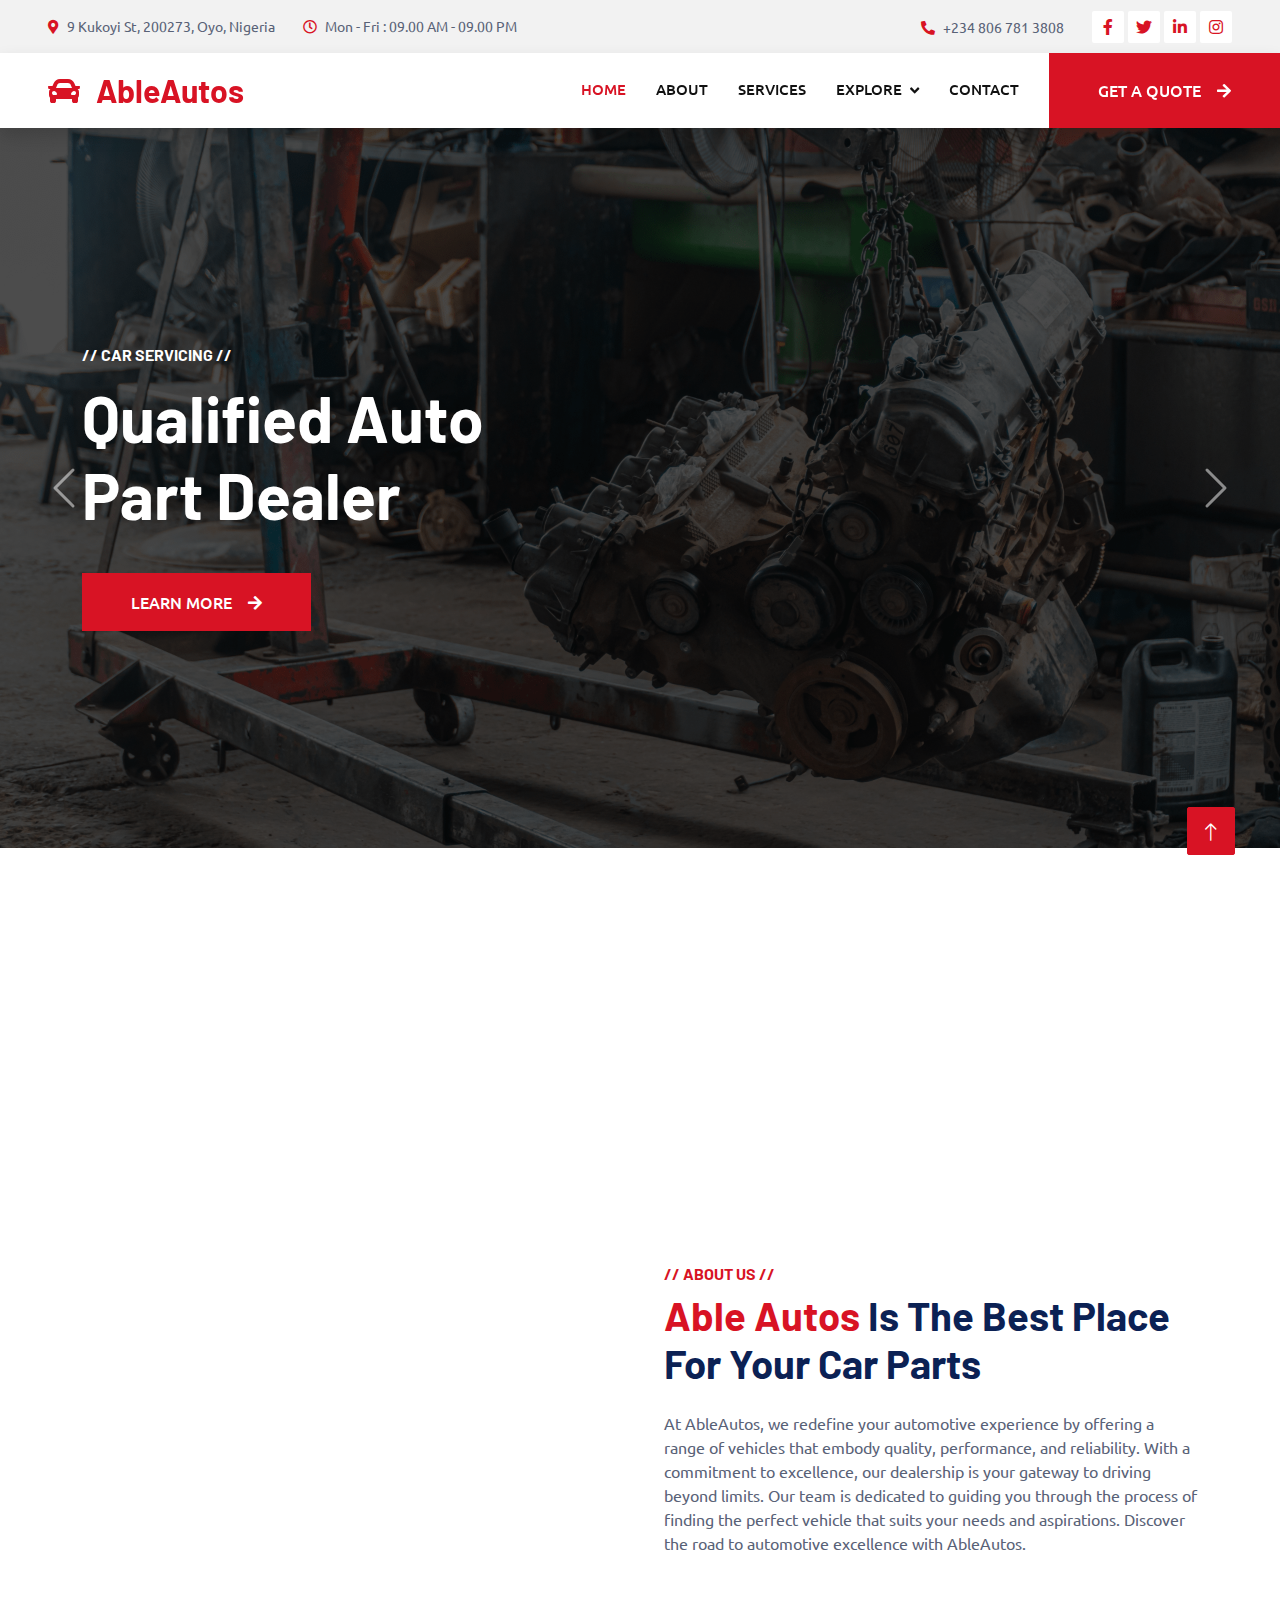
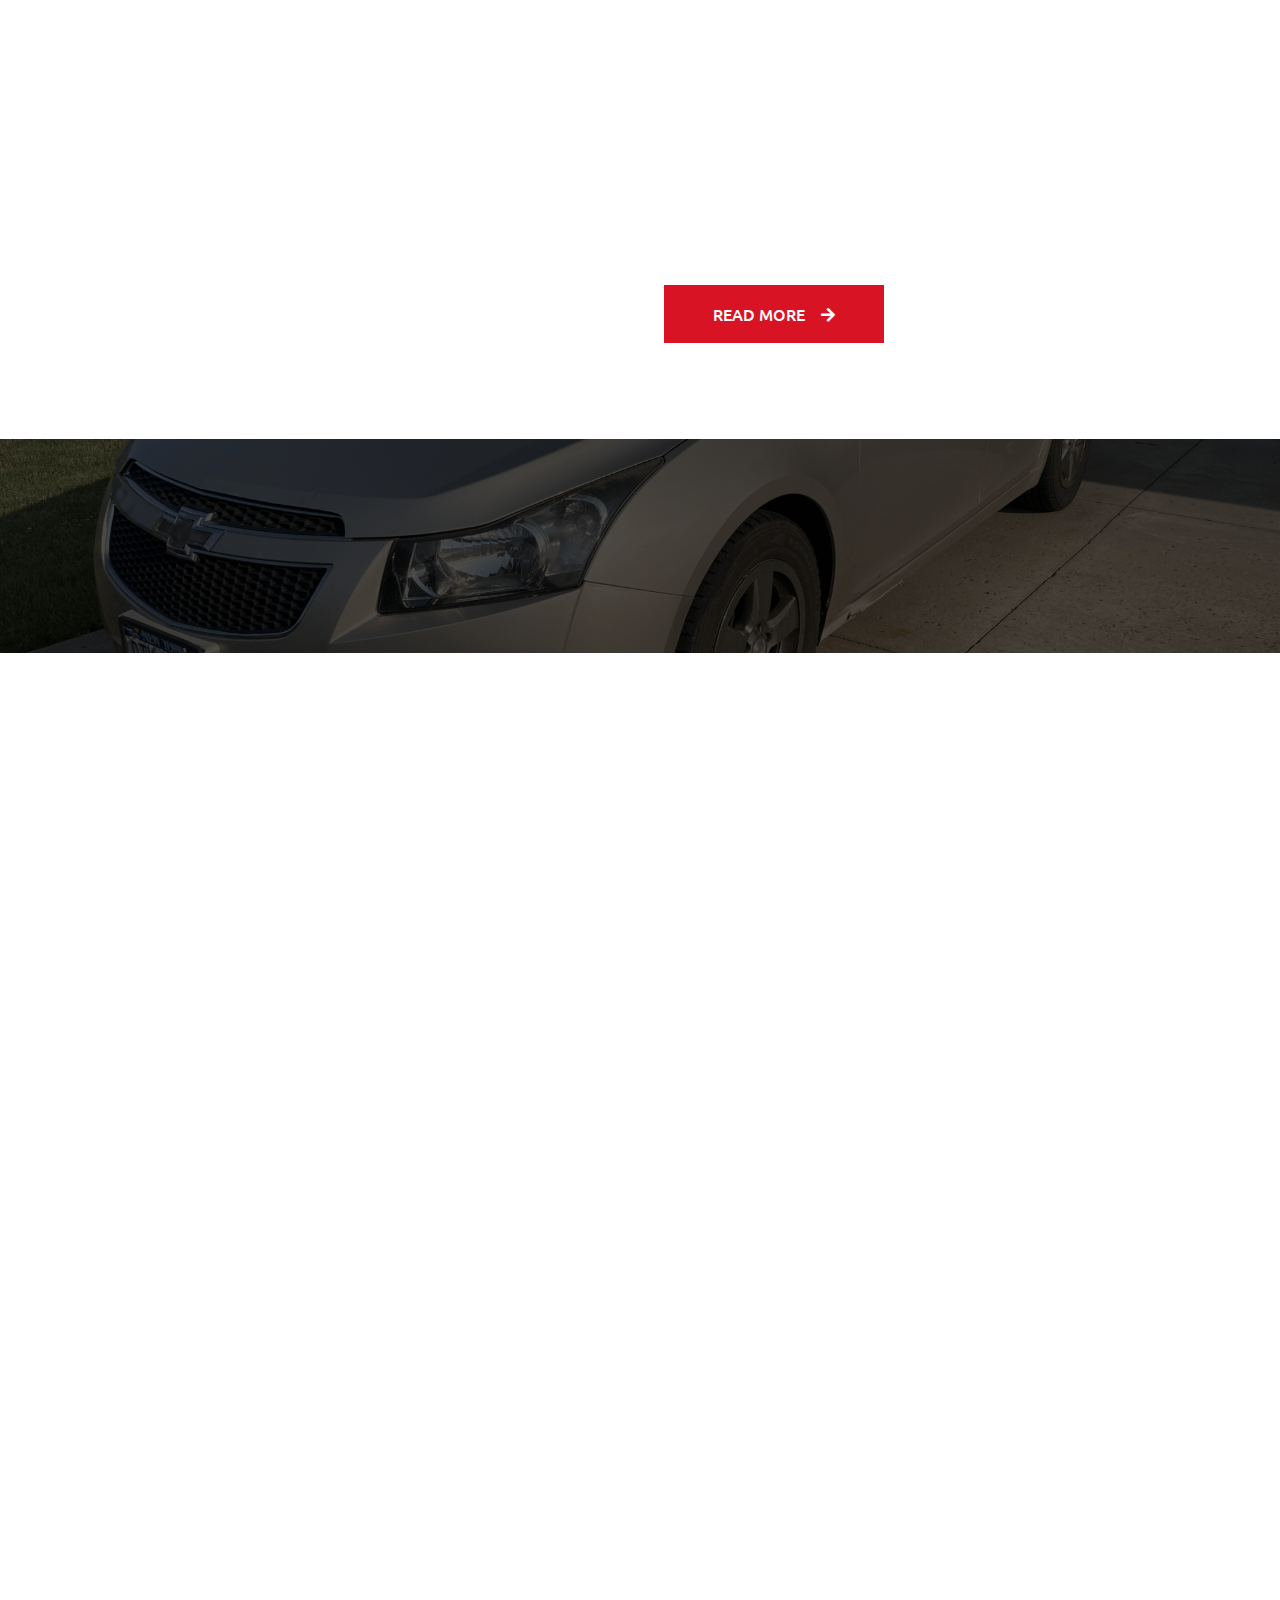
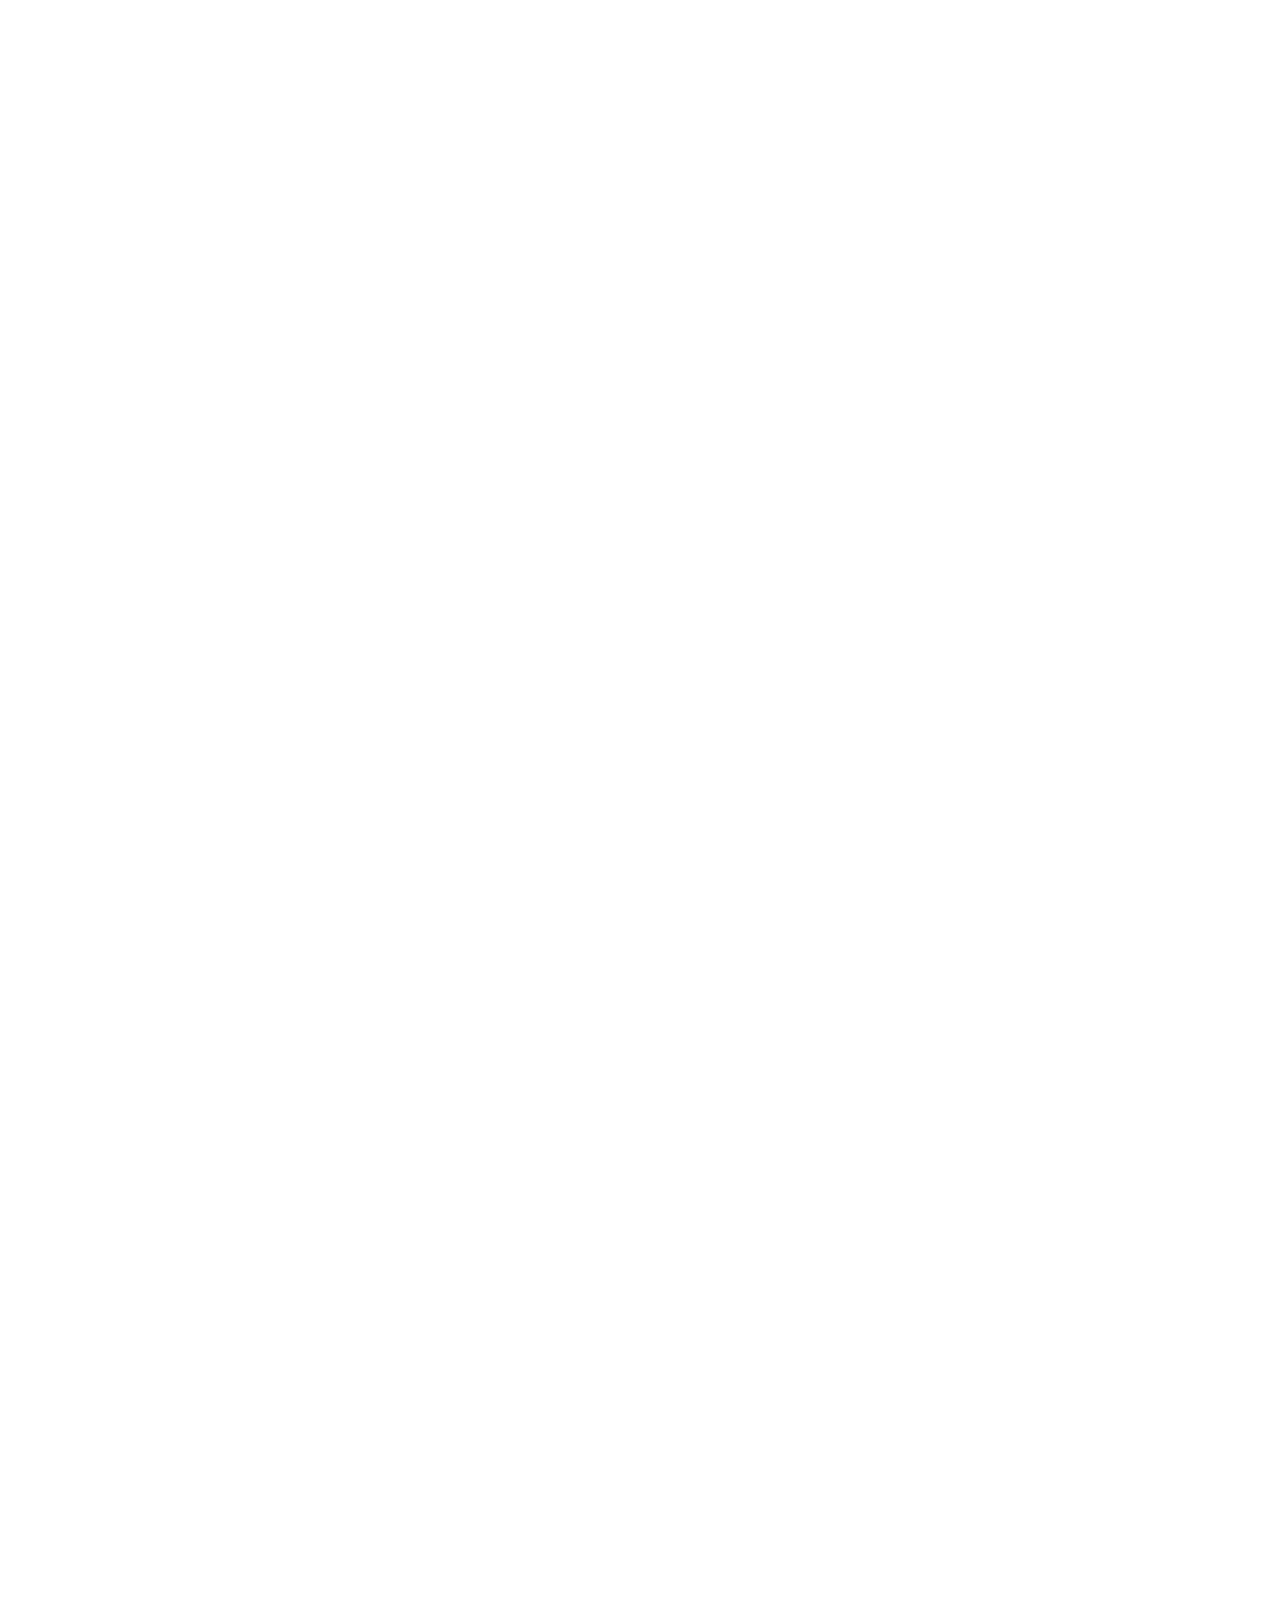
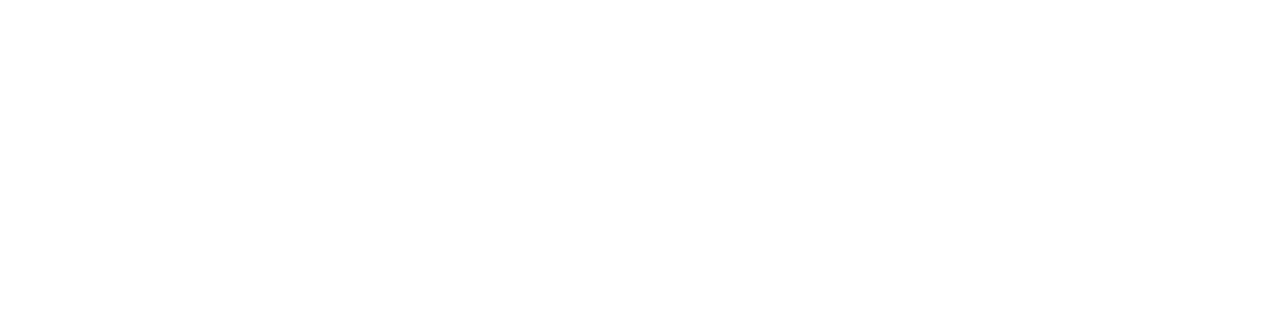
<file: index.html>
<!DOCTYPE html>
<html lang="en">

<head>
    <meta charset="utf-8">
    <title>AbleAutos</title>
    <meta content="width=device-width, initial-scale=1.0" name="viewport">
    <meta content="" name="keywords">
    <meta content="" name="description">

    <!-- Favicon -->
    <link href="img/favicon.ico" rel="icon">

    <!-- Google Web Fonts -->
    <link rel="preconnect" href="https://fonts.googleapis.com">
    <link rel="preconnect" href="https://fonts.gstatic.com" crossorigin>
    <link href="https://fonts.googleapis.com/css2?family=Barlow:wght@600;700&family=Ubuntu:wght@400;500&display=swap" rel="stylesheet"> 

    <!-- Icon Font Stylesheet -->
    <link href="https://cdnjs.cloudflare.com/ajax/libs/font-awesome/5.10.0/css/all.min.css" rel="stylesheet">
    <link href="https://cdn.jsdelivr.net/npm/bootstrap-icons@1.4.1/font/bootstrap-icons.css" rel="stylesheet">

    <!-- Libraries Stylesheet -->
    <link href="lib/animate/animate.min.css" rel="stylesheet">
    <link href="lib/owlcarousel/assets/owl.carousel.min.css" rel="stylesheet">
    <link href="lib/tempusdominus/css/tempusdominus-bootstrap-4.min.css" rel="stylesheet" />

    <!-- Customized Bootstrap Stylesheet -->
    <link href="css/bootstrap.min.css" rel="stylesheet">

    <!-- Template Stylesheet -->
    <link href="css/style.css" rel="stylesheet">
</head>

<body>
    <!-- Spinner Start -->
    <div id="spinner" class="show bg-white position-fixed translate-middle w-100 vh-100 top-50 start-50 d-flex align-items-center justify-content-center">
        <div class="spinner-border text-primary" style="width: 3rem; height: 3rem;" role="status">
            <span class="sr-only">Loading...</span>
        </div>
    </div>
    <!-- Spinner End -->


    <!-- Topbar Start -->
    <div class="container-fluid bg-light p-0">
        <div class="row gx-0 d-none d-lg-flex">
            <div class="col-lg-7 px-5 text-start">
                <div class="h-100 d-inline-flex align-items-center py-3 me-4">
                    <small class="fa fa-map-marker-alt text-primary me-2"></small>
                    <small>
9 Kukoyi St, 200273, Oyo, Nigeria</small>
                </div>
                <div class="h-100 d-inline-flex align-items-center py-3">
                    <small class="far fa-clock text-primary me-2"></small>
                    <small>Mon - Fri : 09.00 AM - 09.00 PM</small>
                </div>
            </div>
            <div class="col-lg-5 px-5 text-end">
                <div class="h-100 d-inline-flex align-items-center py-3 me-4">
                    <small class="fa fa-phone-alt text-primary me-2"></small>
                    <small>+234 806 781 3808</small>
                </div>
                <div class="h-100 d-inline-flex align-items-center">
                    <a class="btn btn-sm-square bg-white text-primary me-1" href="https://www.facebook.com/profile.php?id=100057619622381"><i class="fab fa-facebook-f"></i></a>
                    <a class="btn btn-sm-square bg-white text-primary me-1" href="https://twitter.com/ableautos02"><i class="fab fa-twitter"></i></a>
                    <a class="btn btn-sm-square bg-white text-primary me-1" href=""><i class="fab fa-linkedin-in"></i></a>
                    <a class="btn btn-sm-square bg-white text-primary me-0" href=""><i class="fab fa-instagram"></i></a>
                </div>
            </div>
        </div>
    </div>
    <!-- Topbar End -->


    <!-- Navbar Start -->
    <nav class="navbar navbar-expand-lg bg-white navbar-light shadow sticky-top p-0">
        <a href="index.html" class="navbar-brand d-flex align-items-center px-4 px-lg-5">
            <h2 class="m-0 text-primary"><i class="fa fa-car me-3"></i>AbleAutos</h2>
        </a>
        <button type="button" class="navbar-toggler me-4" data-bs-toggle="collapse" data-bs-target="#navbarCollapse">
            <span class="navbar-toggler-icon"></span>
        </button>
        <div class="collapse navbar-collapse" id="navbarCollapse">
            <div class="navbar-nav ms-auto p-4 p-lg-0">
                <a href="index.html" class="nav-item nav-link active">Home</a>
                <a href="about.html" class="nav-item nav-link">About</a>
                <a href="service.html" class="nav-item nav-link">Services</a>
                <div class="nav-item dropdown">
                    <a href="#" class="nav-link dropdown-toggle" data-bs-toggle="dropdown">Explore</a>
                    <div class="dropdown-menu fade-up m-0">
                        <a href="booking.html" class="dropdown-item">Booking</a>
                        <a href="team.html" class="dropdown-item">Technicians</a>
                        <a href="testimonial.html" class="dropdown-item">Testimonial</a>
                   <!-- <a href="404.html" class="dropdown-item">404 Page</a> -->
                    </div>
                </div>
                <a href="contact.html" class="nav-item nav-link">Contact</a>
            </div>
            <a href="" class="btn btn-primary py-4 px-lg-5 d-none d-lg-block">Get A Quote<i class="fa fa-arrow-right ms-3"></i></a>
        </div>
    </nav>
    <!-- Navbar End -->


    <!-- Carousel Start -->
    <div class="container-fluid p-0 mb-5">
        <div id="header-carousel" class="carousel slide" data-bs-ride="carousel">
            <div class="carousel-inner">
                <div class="carousel-item active">
                    <img class="w-100" src="img/parts_bg.png" alt="Image">
                    <div class="carousel-caption d-flex align-items-center">
                        <div class="container">
                            <div class="row align-items-center justify-content-center justify-content-lg-start">
                                <div class="col-10 col-lg-7 text-center text-lg-start">
                                    <h6 class="text-white text-uppercase mb-3 animated slideInDown">// Car Servicing //</h6>
                                    <h1 class="display-3 text-white mb-4 pb-3 animated slideInDown">Qualified Auto <br>Part Dealer </h1>
                                    <a href="" class="btn btn-primary py-3 px-5 animated slideInDown">Learn More<i class="fa fa-arrow-right ms-3"></i></a>
                                </div>
                                <div class="col-lg-5 d-none d-lg-flex animated zoomIn">
                                    <!-- <img class="img-fluid" src="img/carousel-1.png" alt=""> -->
                                </div>
                            </div>
                        </div>
                    </div>
                </div>
                <div class="carousel-item">
                    <img class="w-100" src="img/carousel-bg-2.jpg" alt="Image">
                    <div class="carousel-caption d-flex align-items-center">
                        <div class="container">
                            <div class="row align-items-center justify-content-center justify-content-lg-start">
                                <div class="col-10 col-lg-7 text-center text-lg-start">
                                    <h6 class="text-white text-uppercase mb-3 animated slideInDown">// Car Servicing //</h6>
                                    <h1 class="display-3 text-white mb-4 pb-3 animated slideInDown">Get the Best <br> Parts Around Town</h1>
                                    <a href="" class="btn btn-primary py-3 px-5 animated slideInDown">Learn More<i class="fa fa-arrow-right ms-3"></i></a>
                                </div>
                                <div class="col-lg-5 d-none d-lg-flex animated zoomIn">
                                    <!-- <img class="img-fluid" src="img/carousel-2.png" alt=""> -->
                                </div>
                            </div>
                        </div>
                    </div>
                </div>
            </div>
            <button class="carousel-control-prev" type="button" data-bs-target="#header-carousel" data-bs-slide="prev">
                <span class="carousel-control-prev-icon" aria-hidden="true"></span>
                <span class="visually-hidden">Previous</span>
            </button>
            <button class="carousel-control-next" type="button" data-bs-target="#header-carousel"
                data-bs-slide="next">
                <span class="carousel-control-next-icon" aria-hidden="true"></span>
                <span class="visually-hidden">Next</span>
            </button>
        </div>
    </div>
    <!-- Carousel End -->


    <!-- Service Start -->
    <div class="container-xxl py-5">
        <div class="container">
            <div class="row g-4">
                <div class="col-lg-4 col-md-6 wow fadeInUp" data-wow-delay="0.1s">
                    <div class="d-flex py-5 px-4">
                        <i class="fa fa-certificate fa-3x text-primary flex-shrink-0"></i>
                        <div class="ps-4">
                            <h5 class="mb-3">Top-Quality Parts</h5>
                            <p>Top-quality parts curated for automotive excellence.</p>
                            <!-- <a class="text-secondary border-bottom" href="">Read More</a> -->
                        </div>
                    </div>
                </div>
                <div class="col-lg-4 col-md-6 wow fadeInUp" data-wow-delay="0.3s">
                    <div class="d-flex bg-light py-5 px-4">
                        <i class="fa fa-users-cog fa-3x text-primary flex-shrink-0"></i>
                        <div class="ps-4">
                            <h5 class="mb-3">Professional Craftsmen</h5>
                            <p>Professional craftsmen are dedicated to providing expert service</p>
                            <!-- <a class="text-secondary border-bottom" href="">Read More</a> -->
                        </div>
                    </div>
                </div>
                <div class="col-lg-4 col-md-6 wow fadeInUp" data-wow-delay="0.5s">
                    <div class="d-flex py-5 px-4">
                        <i class="fa fa-tools fa-3x text-primary flex-shrink-0"></i>
                        <div class="ps-4">
                            <h5 class="mb-3">Unparalleled Value</h5>
                            <p>Receive unparalleled value for all your automotive needs</p>
                            <!-- <a class="text-secondary border-bottom" href="">Read More</a> -->
                        </div>
                    </div>
                </div>
            </div>
        </div>
    </div>
    <!-- Service End -->


    <!-- About Start -->
    <div class="container-xxl py-5">
        <div class="container">
            <div class="row g-5">
                <div class="col-lg-6 pt-4" style="min-height: 400px;">
                    <div class="position-relative h-100 wow fadeIn" data-wow-delay="0.1s">
                        <img class="position-absolute img-fluid w-100 h-100" src="img/about.png" style="object-fit: cover;" alt="">
                        <!-- <div class="position-absolute top-0 end-0 mt-n4 me-n4 py-4 px-5" style="background: rgba(0, 0, 0, .08);">
                            <h1 class="display-4 text-white mb-0"> <span class="fs-4"> 10 Years</span></h1>
                            <h4 class="text-white">Experience</h4>
                        </div> -->
                    </div>
                </div>
                <div class="col-lg-6">
                    <h6 class="text-primary text-uppercase">// About Us //</h6>
                    <h1 class="mb-4"><span class="text-primary">Able Autos</span> Is The Best Place For Your Car Parts</h1>
                    <p class="mb-4">
                        At AbleAutos, we redefine your automotive experience by offering a range of vehicles that embody quality,
                         performance, and reliability. With a commitment to excellence, our dealership is your gateway to driving
                          beyond limits. Our team is dedicated to guiding you through the process of finding the perfect vehicle 
                          that suits your needs and aspirations. 
                        Discover the road to automotive excellence with AbleAutos.
                    </p>
                    <div class="row g-4 mb-3 pb-3">
                        <div class="col-12 wow fadeIn" data-wow-delay="0.1s">
                            <div class="d-flex">
                                <div class="bg-light d-flex flex-shrink-0 align-items-center justify-content-center mt-1" style="width: 45px; height: 45px;">
                                    <span class="fw-bold text-secondary">01</span>
                                </div>
                                <div class="ps-3">
                                    <h6>AbleAutos: Where Quality Meets Performance</h6>
                                    <span>At AbleAutos, we're the intersection where exceptional quality seamlessly blends with high-performance vehicles</span>
                                </div>
                            </div>
                        </div>
                        <div class="col-12 wow fadeIn" data-wow-delay="0.3s">
                            <div class="d-flex">
                                <div class="bg-light d-flex flex-shrink-0 align-items-center justify-content-center mt-1" style="width: 45px; height: 45px;">
                                    <span class="fw-bold text-secondary">02</span>
                                </div>
                                <div class="ps-3">
                                    <h6>Experience Automotive Ingenuity at AbleAutos</h6>
                                    <span>Discover unparalleled automotive ingenuity and innovation when you choose AbleAutos</span>
                                </div>
                            </div>
                        </div>
                        <div class="col-12 wow fadeIn" data-wow-delay="0.5s">
                            <div class="d-flex">
                                <div class="bg-light d-flex flex-shrink-0 align-items-center justify-content-center mt-1" style="width: 45px; height: 45px;">
                                    <span class="fw-bold text-secondary">03</span>
                                </div>
                                <div class="ps-3">
                                    <h6>Drive Beyond Limits with AbleAutos</h6>
                                    <span>Elevate your driving experience and transcend boundaries with AbleAutos by your side.</span>
                                </div>
                            </div>
                        </div>
                    </div>
                    <a href="./service.html" class="btn btn-primary py-3 px-5">Read More<i class="fa fa-arrow-right ms-3"></i></a>
                </div>
            </div>
        </div>
    </div>
    <!-- About End -->


    <!-- Fact Start -->
    <div class="container-fluid fact bg-dark my-5 py-5">
        <div class="container">
            <div class="row g-4">
                <div class="col-md- 6 col-lg-3 text-center wow fadeIn" data-wow-delay="0.1s">
                    <i class="fa fa-check fa-2x text-white mb-3"></i>
                    <h2 class="text-white mb-2" data-toggle="counter-up">10</h2>
                    <p class="text-white mb-0">Years Experience</p>
                </div>
                <div class="col-md-6 col-lg-3 text-center wow fadeIn" data-wow-delay="0.3s">
                    <i class="fa fa-users-cog fa-2x text-white mb-3"></i>
                    <h2 class="text-white mb-2" data-toggle="counter-up">4</h2>
                    <p class="text-white mb-0">Expert Technicians</p>
                </div>
                <div class="col-md-6 col-lg-3 text-center wow fadeIn" data-wow-delay="0.5s">
                    <i class="fa fa-users fa-2x text-white mb-3"></i>
                    <h2 class="text-white mb-2" data-toggle="counter-up">234</h2>
                    <p class="text-white mb-0">Satisfied Clients</p>
                </div>
                <div class="col-md-6 col-lg-3 text-center wow fadeIn" data-wow-delay="0.7s">
                    <i class="fa fa-car fa-2x text-white mb-3"></i>
                    <h2 class="text-white mb-2" data-toggle="counter-up">200</h2>
                    <p class="text-white mb-0">Available Parts</p>
                </div>
            </div>
        </div>
    </div>
    <!-- Fact End -->


    <!-- Service Start -->
    <div class="container-xxl service py-5">
        <div class="container">
            <div class="text-center wow fadeInUp" data-wow-delay="0.1s">
                <h6 class="text-primary text-uppercase">// Our Services //</h6>
                <h1 class="mb-5">Explore Our Services</h1>
            </div>
            <div class="row g-4 wow fadeInUp" data-wow-delay="0.3s">
                <div class="col-lg-4">
                    <div class="nav w-100 nav-pills me-4">
                        <button class="nav-link w-100 d-flex align-items-center text-start p-4 mb-4 active" data-bs-toggle="pill" data-bs-target="#tab-pane-1" type="button">
                            <i class="fa fa-car-side fa-2x me-3"></i>
                            <h4 class="m-0">Comprehensive Parts Inventory</h4>
                        </button>
                        <button class="nav-link w-100 d-flex align-items-center text-start p-4 mb-4" data-bs-toggle="pill" data-bs-target="#tab-pane-2" type="button">
                            <i class="fa fa-car fa-2x me-3"></i>
                            <h4 class="m-0">Expert Consultation</h4>
                        </button>
                        <button class="nav-link w-100 d-flex align-items-center text-start p-4 mb-4" data-bs-toggle="pill" data-bs-target="#tab-pane-3" type="button">
                            <i class="fa fa-cog fa-2x me-3"></i>
                            <h4 class="m-0">Fast and Reliable Delivery</h4>
                        </button>
                        <button class="nav-link w-100 d-flex align-items-center text-start p-4 mb-0" data-bs-toggle="pill" data-bs-target="#tab-pane-4" type="button">
                            <i class="fa fa-oil-can fa-2x me-3"></i>
                            <h4 class="m-0">Installation Support</h4>
                        </button>
                    </div>
                </div>
                <div class="col-lg-8">
                    <div class="tab-content w-100">
                        <div class="tab-pane fade show active" id="tab-pane-1">
                            <div class="row g-4">
                                <div class="col-md-6" style="min-height: 350px;">
                                    <div class="position-relative h-100">
                                        <img class="position-absolute img-fluid w-100 h-100" src="img/service-1.jpg"
                                            style="object-fit: cover;" alt="">
                                    </div>
                                </div>
                                <div class="col-md-6">
                                    <h3 class="mb-3">Over 10 years Dealing with Comprehensive Auto Parts</h3>
                                    <p><i class="fa fa-check text-success me-3"></i>Wide range of auto parts available for various makes and models.
                                        
                                        </p>
                                    <p><i class="fa fa-check text-success me-3"></i>Quality-tested components to ensure reliability and performance.
                                  </p>
                                    <p><i class="fa fa-check text-success me-3"></i>      Accessories and replacement parts to meet diverse automotive needs.</p>
                                    <a href="" class="btn btn-primary py-3 px-5 mt-3">Read More<i class="fa fa-arrow-right ms-3"></i></a>
                                </div>
                            </div>
                        </div>
                        <div class="tab-pane fade" id="tab-pane-2">
                            <div class="row g-4">
                                <div class="col-md-6" style="min-height: 350px;">
                                    <div class="position-relative h-100">
                                        <img class="position-absolute img-fluid w-100 h-100" src="img/service-2.jpg"
                                            style="object-fit: cover;" alt="">
                                    </div>
                                </div>
                                <div class="col-md-6">
                                    <h3 class="mb-3">Over 10 Years Of Experience In Auto Servicing</h3>
                                    
                                    <p><i class="fa fa-check text-success me-3"></i>Knowledgeable staff ready to assist in choosing the right parts</p>
                                    <p><i class="fa fa-check text-success me-3"></i>Personalized recommendations based on your vehicle and requirements.</p>
                                    <p><i class="fa fa-check text-success me-3"></i>Clear explanations to help you make informed decisions.</p>
                                    <a href="" class="btn btn-primary py-3 px-5 mt-3">Read More<i class="fa fa-arrow-right ms-3"></i></a>
                                </div>
                            </div>
                        </div>
                        <div class="tab-pane fade" id="tab-pane-3">
                            <div class="row g-4">
                                <div class="col-md-6" style="min-height: 350px;">
                                    <div class="position-relative h-100">
                                        <img class="position-absolute img-fluid w-100 h-100" src="img/service-3.jpg"
                                            style="object-fit: cover;" alt="">
                                    </div>
                                </div>
                                <div class="col-md-6">
                                    <h3 class="mb-3">Best and Reliable Delivery Services</h3>
                                  
                                    <p><i class="fa fa-check text-success me-3"></i>Swift and efficient order processing for minimal wait times.</p>
                                    <p><i class="fa fa-check text-success me-3"></i> Secure packaging to ensure parts arrive in pristine condition.</p>
                                    <p><i class="fa fa-check text-success me-3"></i>Multiple delivery options to suit your convenience.</p>
                                    <a href="" class="btn btn-primary py-3 px-5 mt-3">Read More<i class="fa fa-arrow-right ms-3"></i></a>
                                </div>
                            </div>
                        </div>
                        <div class="tab-pane fade" id="tab-pane-4">
                            <div class="row g-4">
                                <div class="col-md-6" style="min-height: 350px;">
                                    <div class="position-relative h-100">
                                        <img class="position-absolute img-fluid w-100 h-100" src="img/service-4.jpg"
                                            style="object-fit: cover;" alt="">
                                    </div>
                                </div>
                                <div class="col-md-6">
                                    <h3 class="mb-3">Get Access to Skilled Technicians For Easily Installation</h3>

                                    <p><i class="fa fa-check text-success me-3"></i>Access to skilled technicians for accurate part installation.</p>
                                    <p><i class="fa fa-check text-success me-3"></i>Guidance on proper installation techniques to ensure functionality.</p>
                                    <p><i class="fa fa-check text-success me-3"></i>Troubleshooting assistance to address any installation-related issues.</p>
                                    <a href="" class="btn btn-primary py-3 px-5 mt-3">Read More<i class="fa fa-arrow-right ms-3"></i></a>
                                </div>
                            </div>
                        </div>
                    </div>
                </div>
            </div>
        </div>
    </div>
    <!-- Service End -->


    <!-- Booking Start -->
    <div class="container-fluid bg-secondary booking my-5 wow fadeInUp" data-wow-delay="0.1s">
        <div class="container">
            <div class="row gx-5">
                <div class="col-lg-6 py-5">
                    <div class="py-5">
                        <h1 class="text-white mb-4">Distinguished Auto Parts Shop</h1>
                        <p class="text-white mb-0">Welcome to our distinguished auto parts shop, where your vehicle's needs meet unmatched quality and expertise. Explore a comprehensive selection of top-tier components that ensure peak performance and reliability. Our knowledgeable team is dedicated to providing personalized assistance, guiding you toward the perfect parts solutions for your automotive requirements. Elevate your driving experience with our exceptional products and service.</p>
                    </div>
                </div>
                <div class="col-lg-6">
                    <div class="bg-primary h-100 d-flex flex-column justify-content-center text-center p-5 wow zoomIn" data-wow-delay="0.6s">
                        <h1 class="text-white mb-4">Contact Us</h1>
                        <form>
                            <div class="row g-3">
                                <div class="col-12 col-sm-6">
                                    <input type="text" class="form-control border-0" placeholder="Your Name" style="height: 55px;">
                                </div>
                                <div class="col-12 col-sm-6">
                                    <input type="email" class="form-control border-0" placeholder="Your Email" style="height: 55px;">
                                </div>
                                
                                <div class="col-12">
                                    <textarea class="form-control border-0" placeholder="Special Request"></textarea>
                                </div>
                                <div class="col-12">
                                    <button class="btn btn-secondary w-100 py-3" type="submit">
                                        <a href="mailto:ableautos02@gmail.com" style="color: white;">Contact Us</a>
                                    </button>
                                </div>  
                            </div>
                        </form>
                    </div>
                </div>
            </div>
        </div>
    </div>
    <!-- Booking End -->


    <!-- Team Start -->
    <div class="container-xxl py-5">
        <div class="container">
            <div class="text-center wow fadeInUp" data-wow-delay="0.1s">
                <h6 class="text-primary text-uppercase">// Our Technicians //</h6>
                <h1 class="mb-5">Our Expert Technicians</h1>
            </div>
            <div class="row g-4">
                <div class="col-lg-3 col-md-6 wow fadeInUp" data-wow-delay="0.1s">
                    <div class="team-item">
                        <div class="position-relative overflow-hidden">
                            <img class="img-fluid" src="img/team-1.jpg" alt="">
                            <div class="team-overlay position-absolute start-0 top-0 w-100 h-100">
                                <a class="btn btn-square mx-1" href="https://www.facebook.com/profile.php?id=100057619622381"><i class="fab fa-facebook-f"></i></a>
                                <a class="btn btn-square mx-1" href="https://twitter.com/ableautos02"><i class="fab fa-twitter"></i></a>
                                <a class="btn btn-square mx-1" href=""><i class="fab fa-instagram"></i></a>
                            </div>
                        </div>
                        <div class="bg-light text-center p-4">
                            <h5 class="fw-bold mb-0">Full Name</h5>
                            <small>Designation</small>
                        </div>
                    </div>
                </div>
                <div class="col-lg-3 col-md-6 wow fadeInUp" data-wow-delay="0.3s">
                    <div class="team-item">
                        <div class="position-relative overflow-hidden">
                            <img class="img-fluid" src="img/team-2.jpg" alt="">
                            <div class="team-overlay position-absolute start-0 top-0 w-100 h-100">
                                <a class="btn btn-square mx-1" href="https://www.facebook.com/profile.php?id=100057619622381"><i class="fab fa-facebook-f"></i></a>
                                <a class="btn btn-square mx-1" href="https://twitter.com/ableautos02"><i class="fab fa-twitter"></i></a>
                                <a class="btn btn-square mx-1" href=""><i class="fab fa-instagram"></i></a>
                            </div>
                        </div>
                        <div class="bg-light text-center p-4">
                            <h5 class="fw-bold mb-0">Full Name</h5>
                            <small>Designation</small>
                        </div>
                    </div>
                </div>
                <div class="col-lg-3 col-md-6 wow fadeInUp" data-wow-delay="0.5s">
                    <div class="team-item">
                        <div class="position-relative overflow-hidden">
                            <img class="img-fluid" src="img/team-3.jpg" alt ="">
                            <div class="team-overlay position-absolute start-0 top-0 w-100 h-100">
                                <a class="btn btn-square mx-1" href="https://www.facebook.com/profile.php?id=100057619622381"><i class="fab fa-facebook-f"></i></a>
                                <a class="btn btn-square mx-1" href="https://twitter.com/ableautos02"><i class="fab fa-twitter"></i></a>
                                <a class="btn btn-square mx-1" href=""><i class="fab fa-instagram"></i></a>
                            </div>
                        </div>
                        <div class="bg-light text-center p-4">
                            <h5 class="fw-bold mb-0">Full Name</h5>
                            <small>Designation</small>
                        </div>
                    </div>
                </div>
                <div class="col-lg-3 col-md-6 wow fadeInUp" data-wow-delay="0.7s">
                    <div class="team-item">
                        <div class="position-relative overflow-hidden">
                            <img class="img-fluid" src="img/team-4.jpg" alt="">
                            <div class="team-overlay position-absolute start-0 top-0 w-100 h-100">
                                <a class="btn btn-square mx-1" href="https://www.facebook.com/profile.php?id=100057619622381"><i class="fab fa-facebook-f"></i></a>
                                <a class="btn btn-square mx-1" href="https://twitter.com/ableautos02"><i class="fab fa-twitter"></i></a>
                                <a class="btn btn-square mx-1" href=""><i class="fab fa-instagram"></i></a>
                            </div>
                        </div>
                        <div class="bg-light text-center p-4">
                            <h5 class="fw-bold mb-0">Full Name</h5>
                            <small>Designation</small>
                        </div>
                    </div>
                </div>
            </div>
        </div>
    </div>
    <!-- Team End -->


    <!-- Testimonial Start -->
    <div class="container-xxl py-5 wow fadeInUp" data-wow-delay="0.1s">
        <div class="container">
            <div class="text-center">
                <h6 class="text-primary text-uppercase">// Testimonial //</h6>
                <h1 class="mb-5">Our Clients Say!</h1>
            </div>
            <div class="owl-carousel testimonial-carousel position-relative">
                <div class="testimonial-item text-center">
                    <img class="bg-light rounded-circle p-2 mx-auto mb-3" src="img/testimonial-1.jpg" style="width: 80px; height: 80px;">
                    <h5 class="mb-0">Client Name</h5>
                    <p>Profession</p>
                    <div class="testimonial-text bg-light text-center p-4">
                    <p class="mb-0">Tempor erat elitr rebum at clita. Diam dolor diam ipsum sit diam amet diam et eos. Clita erat ipsum et lorem et sit.</p>
                    </div>
                </div>
                <div class="testimonial-item text-center">
                    <img class="bg-light rounded-circle p-2 mx-auto mb-3" src="img/testimonial-2.jpg" style="width: 80px; height: 80px;">
                    <h5 class="mb-0">Client Name</h5>
                    <p>Profession</p>
                    <div class="testimonial-text bg-light text-center p-4">
                    <p class="mb-0">Tempor erat elitr rebum at clita. Diam dolor diam ipsum sit diam amet diam et eos. Clita erat ipsum et lorem et sit.</p>
                    </div>
                </div>
                <div class="testimonial-item text-center">
                    <img class="bg-light rounded-circle p-2 mx-auto mb-3" src="img/testimonial-3.jpg" style="width: 80px; height: 80px;">
                    <h5 class="mb-0">Client Name</h5>
                    <p>Profession</p>
                    <div class="testimonial-text bg-light text-center p-4">
                    <p class="mb-0">Tempor erat elitr rebum at clita. Diam dolor diam ipsum sit diam amet diam et eos. Clita erat ipsum et lorem et sit.</p>
                    </div>
                </div>
                <div class="testimonial-item text-center">
                    <img class="bg-light rounded-circle p-2 mx-auto mb-3" src="img/testimonial-4.jpg" style="width: 80px; height: 80px;">
                    <h5 class="mb-0">Client Name</h5>
                    <p>Profession</p>
                    <div class="testimonial-text bg-light text-center p-4">
                    <p class="mb-0">Tempor erat elitr rebum at clita. Diam dolor diam ipsum sit diam amet diam et eos. Clita erat ipsum et lorem et sit.</p>
                    </div>
                </div>
            </div>
        </div>
    </div>
    <!-- Testimonial End -->


    <!-- Footer Start -->
    <div class="container-fluid bg-dark text-light footer pt-5 mt-5 wow fadeIn" data-wow-delay="0.1s">
        <div class="container py-5">
            <div class="row g-5">
                <div class="col-lg-3 col-md-6">
                    <h4 class="text-light mb-4">Address</h4>
                    <p class="mb-2"><i class="fa fa-map-marker-alt me-3"></i>
9 Kukoyi St, 200273, Oyo, Nigeria</p>
                    <p class="mb-2"><i class="fa fa-phone-alt me-3"></i>+234 806 781 3808</p>
                    <p class="mb-2"><i class="fa fa-envelope me-3"></i>
ableautos02@gmail.com</p>
                    <div class="d-flex pt-2">
                        <a class="btn btn-outline-light btn-social" href="https://twitter.com/ableautos02"><i class="fab fa-twitter"></i></a>
                        <a class="btn btn-outline-light btn-social" href="https://www.facebook.com/profile.php?id=100057619622381"><i class="fab fa-facebook-f"></i></a>
                        <a class="btn btn-outline-light btn-social" href="https://www.instagram.com/ableautos02/"><i class="fab fa-instagram"></i></a>

                    </div>
                </div>
                <div class="col-lg-3 col-md-6">
                    <h4 class="text-light mb-4">Opening Hours</h4>
                    <h6 class="text-light">
Monday - Saturday:</h6>
                    <p class="mb-4">09.00 AM - 09.00 PM</p>
                    <h6 class="text-light">
Sunday:</h6>
                    <p class="mb-0">
12.00PM - 4:00PM</p>
                </div>
                <div class="col-lg-3 col-md-6">
                    <h4 class="text-light mb-4">Services</h4>
                    <a class="btn btn-link" href="">Comprehensive Parts Inventory>
                    <a class="btn btn-link" href="">Expert Consultation</a>
                    <a class="btn btn-link" href="">Fast and Reliable Delivery</a>
                    <a class="btn btn-link" href="">Installation Support</a>
                </div>
                <div class="col-lg-3 col-md-6">
                    <h4 class="text-light mb-4">Contact</h4>
                    <p>Easily send us a message here</p>
                    <div class="position-relative mx-auto" style="max-width: 400px;">
                        <input class="form-control border-0 w-100 py-3 ps-4 pe-5" type="text" placeholder="Your email">
                        <button type="button" class="btn btn-primary py-2 position-absolute top-0 end-0 mt-2 me-2"><a href="mailto:ableautos02@gmail.com" style="color: white;">Send</a></button>
                    </div>
                </div>
            </div>
        </div>
        <div class="container">
            <div class="copyright">
                <div class="row">
                    <div class="col-md-6 text-center text-md-start mb-3 mb-md-0">
                        &copy; <a class="border-bottom" href="#">AbleAutos</a>, All Right Reserved.

                      
                        Designed By <a class="border-bottom" href="https://github.com/covenantcodes">covenantcodes</a>
                    </div>
                    <div class="col-md-6 text-center text-md-end">
                        <div class="footer-menu">
                            <a href="">Home</a>
                            <a href="">Cookies</a>
                            <a href="">Help</a>
                            <a href="">FAQs</a>
                        </div>
                    </div>
                </div>
            </div>
        </div>
    </div>
    <!-- Footer End -->


    <!-- Back to Top -->
    <a href="#" class="btn btn-lg btn-primary btn-lg-square back-to-top"><i class="bi bi-arrow-up"></i></a>


    <!-- JavaScript Libraries -->
    <script src="https://code.jquery.com/jquery-3.4.1.min.js"></script>
    <script src="https://cdn.jsdelivr.net/npm/bootstrap@5.0.0/dist/js/bootstrap.bundle.min.js"></script>
    <script src="lib/wow/wow.min.js"></script>
    <script src="lib/easing/easing.min.js"></script>
    <script src="lib/waypoints/waypoints.min.js"></script>
    <script src="lib/counterup/counterup.min.js"></script>
    <script src="lib/owlcarousel/owl.carousel.min.js"></script>
    <script src="lib/tempusdominus/js/moment.min.js"></script>
    <script src="lib/tempusdominus/js/moment-timezone.min.js"></script>
    <script src="lib/tempusdominus/js/tempusdominus-bootstrap-4.min.js"></script>

    <!-- Template Javascript -->
    <script src="js/main.js"></script>
</body>

</html>
</file>
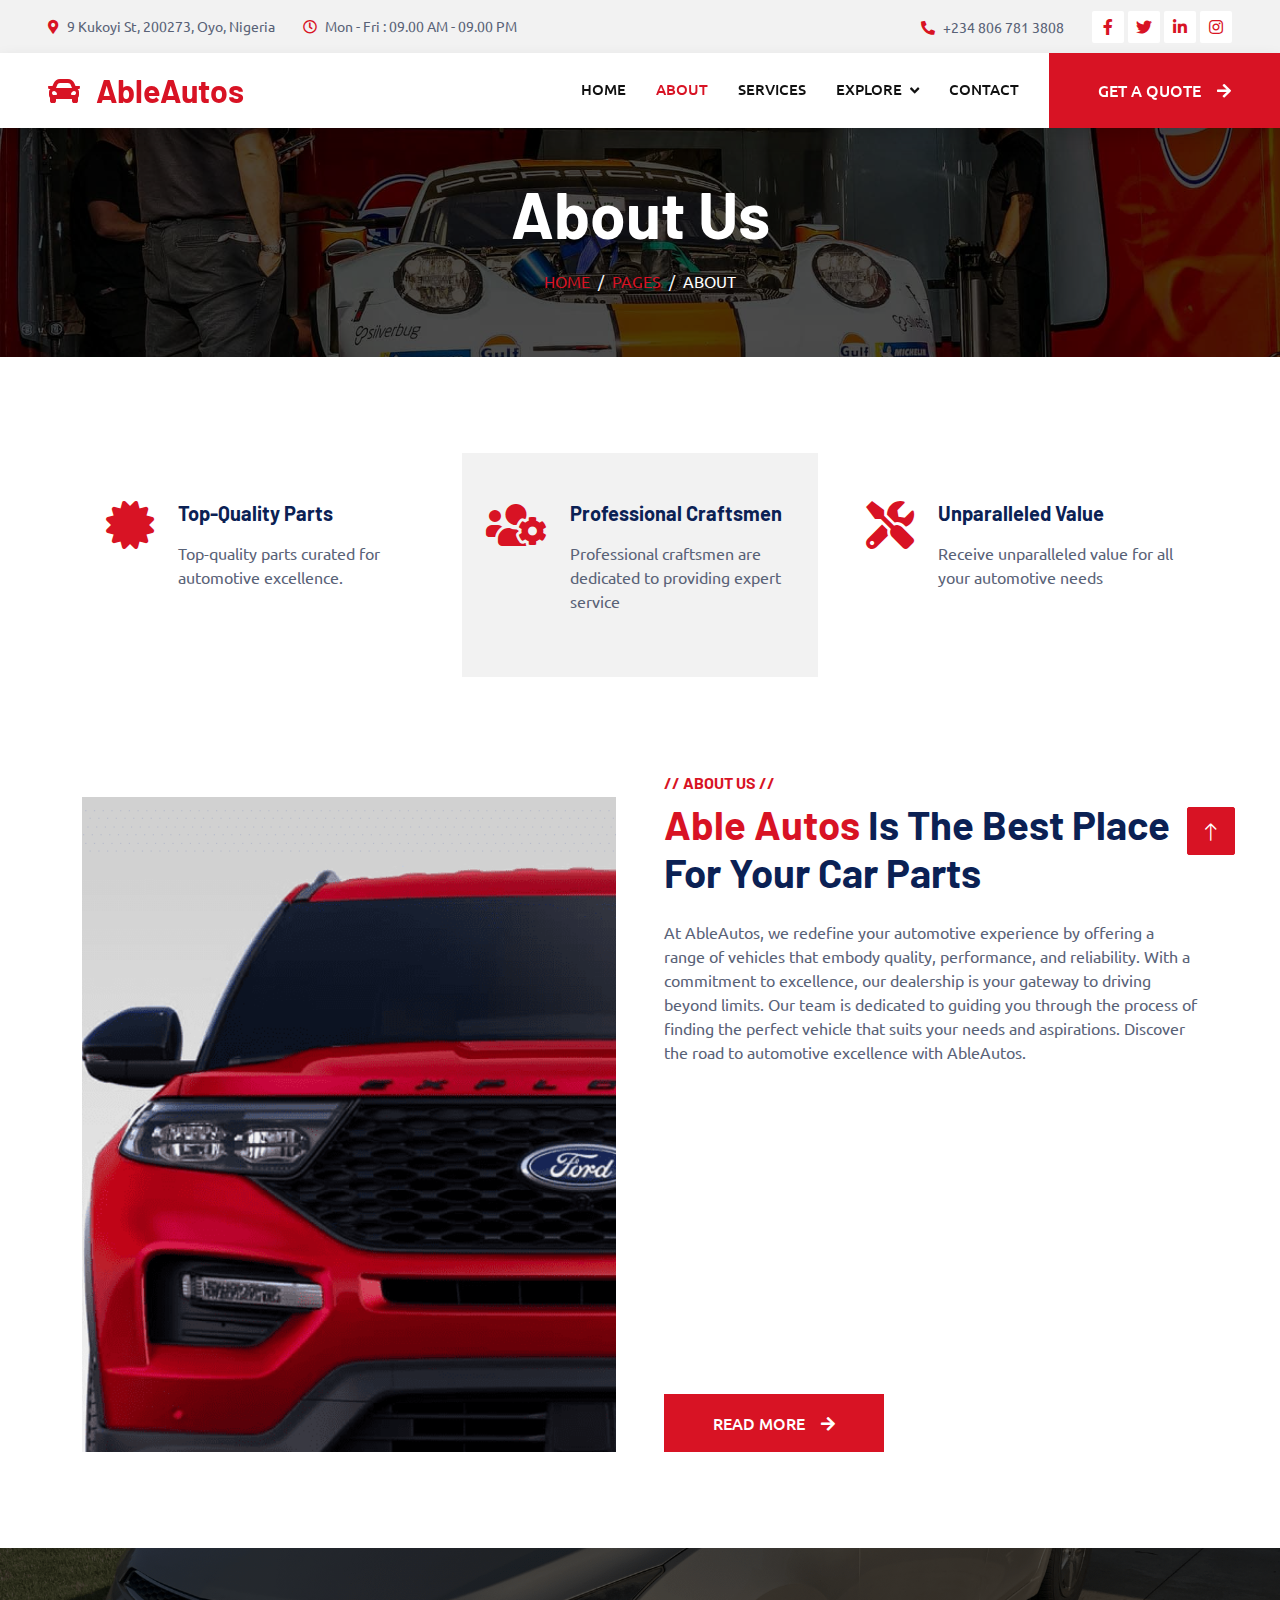
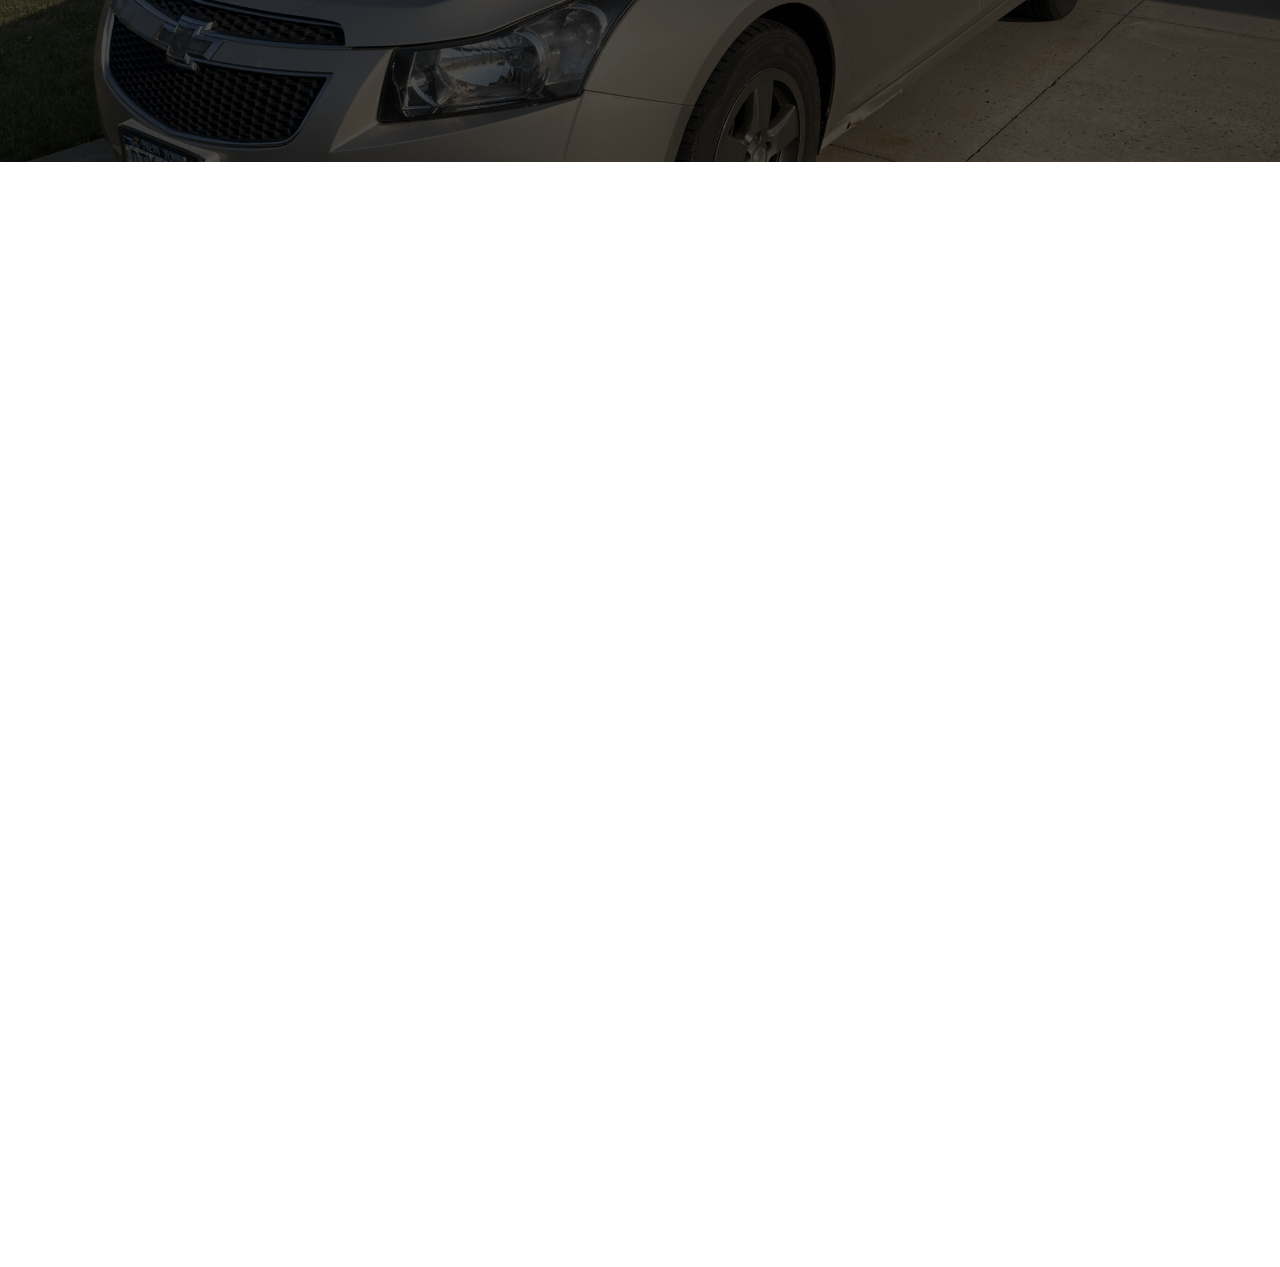
<file: about.html>
<!DOCTYPE html>
<html lang="en">

<head>
    <meta charset="utf-8">
    <title>AbleAutos</title>
    <meta content="width=device-width, initial-scale=1.0" name="viewport">
    <meta content="" name="keywords">
    <meta content="" name="description">

    <!-- Favicon -->
    <link href="img/favicon.ico" rel="icon">

    <!-- Google Web Fonts -->
    <link rel="preconnect" href="https://fonts.googleapis.com">
    <link rel="preconnect" href="https://fonts.gstatic.com" crossorigin>
    <link href="https://fonts.googleapis.com/css2?family=Barlow:wght@600;700&family=Ubuntu:wght@400;500&display=swap" rel="stylesheet"> 

    <!-- Icon Font Stylesheet -->
    <link href="https://cdnjs.cloudflare.com/ajax/libs/font-awesome/5.10.0/css/all.min.css" rel="stylesheet">
    <link href="https://cdn.jsdelivr.net/npm/bootstrap-icons@1.4.1/font/bootstrap-icons.css" rel="stylesheet">

    <!-- Libraries Stylesheet -->
    <link href="lib/animate/animate.min.css" rel="stylesheet">
    <link href="lib/owlcarousel/assets/owl.carousel.min.css" rel="stylesheet">
    <link href="lib/tempusdominus/css/tempusdominus-bootstrap-4.min.css" rel="stylesheet" />

    <!-- Customized Bootstrap Stylesheet -->
    <link href="css/bootstrap.min.css" rel="stylesheet">

    <!-- Template Stylesheet -->
    <link href="css/style.css" rel="stylesheet">
</head>

<body>
    <!-- Spinner Start -->
    <div id="spinner" class="show bg-white position-fixed translate-middle w-100 vh-100 top-50 start-50 d-flex align-items-center justify-content-center">
        <div class="spinner-border text-primary" style="width: 3rem; height: 3rem;" role="status">
            <span class="sr-only">Loading...</span>
        </div>
    </div>
    <!-- Spinner End -->


    <!-- Topbar Start -->
    <div class="container-fluid bg-light p-0">
        <div class="row gx-0 d-none d-lg-flex">
            <div class="col-lg-7 px-5 text-start">
                <div class="h-100 d-inline-flex align-items-center py-3 me-4">
                    <small class="fa fa-map-marker-alt text-primary me-2"></small>
                    <small>
9 Kukoyi St, 200273, Oyo, Nigeria
</small>
                </div>
                <div class="h-100 d-inline-flex align-items-center py-3">
                    <small class="far fa-clock text-primary me-2"></small>
                    <small>Mon - Fri : 09.00 AM - 09.00 PM</small>
                </div>
            </div>
            <div class="col-lg-5 px-5 text-end">
                <div class="h-100 d-inline-flex align-items-center py-3 me-4">
                    <small class="fa fa-phone-alt text-primary me-2"></small>
                    <small>+234 806 781 3808</small>
                </div>
                <div class="h-100 d-inline-flex align-items-center">
                    <a class="btn btn-sm-square bg-white text-primary me-1" href="https://www.facebook.com/profile.php?id=100057619622381"><i class="fab fa-facebook-f"></i></a>
                    <a class="btn btn-sm-square bg-white text-primary me-1" href="https://twitter.com/ableautos02"><i class="fab fa-twitter"></i></a>
                    <a class="btn btn-sm-square bg-white text-primary me-1" href=""><i class="fab fa-linkedin-in"></i></a>
                    <a class="btn btn-sm-square bg-white text-primary me-0" href=""><i class="fab fa-instagram"></i></a>
                </div>
            </div>
        </div>
    </div>
    <!-- Topbar End -->


    <!-- Navbar Start -->
    <nav class="navbar navbar-expand-lg bg-white navbar-light shadow sticky-top p-0">
        <a href="index.html" class="navbar-brand d-flex align-items-center px-4 px-lg-5">
            <h2 class="m-0 text-primary"><i class="fa fa-car me-3"></i>AbleAutos</h2>
        </a>
        <button type="button" class="navbar-toggler me-4" data-bs-toggle="collapse" data-bs-target="#navbarCollapse">
            <span class="navbar-toggler-icon"></span>
        </button>
        <div class="collapse navbar-collapse" id="navbarCollapse">
            <div class="navbar-nav ms-auto p-4 p-lg-0">
                <a href="index.html" class="nav-item nav-link">Home</a>
                <a href="about.html" class="nav-item nav-link active">About</a>
                <a href="service.html" class="nav-item nav-link">Services</a>
                <div class="nav-item dropdown">
                    <a href="#" class="nav-link dropdown-toggle" data-bs-toggle="dropdown">Explore</a>
                    <div class="dropdown-menu fade-up m-0">
                        <a href="booking.html" class="dropdown-item">Booking</a>
                        <a href="team.html" class="dropdown-item">Technicians</a>
                        <a href="testimonial.html" class="dropdown-item">Testimonial</a>
                   <!-- <a href="404.html" class="dropdown-item">404 Page</a> -->
                    </div>
                </div>
                <a href="contact.html" class="nav-item nav-link">Contact</a>
            </div>
            <a href="" class="btn btn-primary py-4 px-lg-5 d-none d-lg-block">Get A Quote<i class="fa fa-arrow-right ms-3"></i></a>
        </div>
    </nav>
    <!-- Navbar End -->


    <!-- Page Header Start -->
    <div class="container-fluid page-header mb-5 p-0" style="background-image: url(img/carousel-bg-1.jpg);">
        <div class="container-fluid page-header-inner py-5">
            <div class="container text-center">
                <h1 class="display-3 text-white mb-3 animated slideInDown">About Us</h1>
                <nav aria-label="breadcrumb">
                    <ol class="breadcrumb justify-content-center text-uppercase">
                        <li class="breadcrumb-item"><a href="#">Home</a></li>
                        <li class="breadcrumb-item"><a href="#">Pages</a></li>
                        <li class="breadcrumb-item text-white active" aria-current="page">About</li>
                    </ol>
                </nav>
            </div>
        </div>
    </div>
    <!-- Page Header End -->


    <!-- Service Start -->
    <!-- Service Start -->
    <div class="container-xxl py-5">
        <div class="container">
            <div class="row g-4">
                <div class="col-lg-4 col-md-6 wow fadeInUp" data-wow-delay="0.1s">
                    <div class="d-flex py-5 px-4">
                        <i class="fa fa-certificate fa-3x text-primary flex-shrink-0"></i>
                        <div class="ps-4">
                            <h5 class="mb-3">Top-Quality Parts</h5>
                            <p>Top-quality parts curated for automotive excellence.</p>
                            <!-- <a class="text-secondary border-bottom" href="">Read More</a> -->
                        </div>
                    </div>
                </div>
                <div class="col-lg-4 col-md-6 wow fadeInUp" data-wow-delay="0.3s">
                    <div class="d-flex bg-light py-5 px-4">
                        <i class="fa fa-users-cog fa-3x text-primary flex-shrink-0"></i>
                        <div class="ps-4">
                            <h5 class="mb-3">Professional Craftsmen</h5>
                            <p>Professional craftsmen are dedicated to providing expert service</p>
                            <!-- <a class="text-secondary border-bottom" href="">Read More</a> -->
                        </div>
                    </div>
                </div>
                <div class="col-lg-4 col-md-6 wow fadeInUp" data-wow-delay="0.5s">
                    <div class="d-flex py-5 px-4">
                        <i class="fa fa-tools fa-3x text-primary flex-shrink-0"></i>
                        <div class="ps-4">
                            <h5 class="mb-3">Unparalleled Value</h5>
                            <p>Receive unparalleled value for all your automotive needs</p>
                            <!-- <a class="text-secondary border-bottom" href="">Read More</a> -->
                        </div>
                    </div>
                </div>
            </div>
        </div>
    </div>
    <!-- Service End -->


    <!-- About Start -->
    <div class="container-xxl py-5">
        <div class="container">
            <div class="row g-5">
                <div class="col-lg-6 pt-4" style="min-height: 400px;">
                    <div class="position-relative h-100 wow fadeIn" data-wow-delay="0.1s">
                        <img class="position-absolute img-fluid w-100 h-100" src="img/about.png" style="object-fit: cover;" alt="">
                        <!-- <div class="position-absolute top-0 end-0 mt-n4 me-n4 py-4 px-5" style="background: rgba(0, 0, 0, .08);">
                            <h1 class="display-4 text-white mb-0"> <span class="fs-4"> 10 Years</span></h1>
                            <h4 class="text-white">Experience</h4>
                        </div> -->
                    </div>
                </div>
                <div class="col-lg-6">
                    <h6 class="text-primary text-uppercase">// About Us //</h6>
                    <h1 class="mb-4"><span class="text-primary">Able Autos</span> Is The Best Place For Your Car Parts</h1>
                    <p class="mb-4">
                        At AbleAutos, we redefine your automotive experience by offering a range of vehicles that embody quality,
                         performance, and reliability. With a commitment to excellence, our dealership is your gateway to driving
                          beyond limits. Our team is dedicated to guiding you through the process of finding the perfect vehicle 
                          that suits your needs and aspirations. 
                        Discover the road to automotive excellence with AbleAutos.
                    </p>
                    <div class="row g-4 mb-3 pb-3">
                        <div class="col-12 wow fadeIn" data-wow-delay="0.1s">
                            <div class="d-flex">
                                <div class="bg-light d-flex flex-shrink-0 align-items-center justify-content-center mt-1" style="width: 45px; height: 45px;">
                                    <span class="fw-bold text-secondary">01</span>
                                </div>
                                <div class="ps-3">
                                    <h6>AbleAutos: Where Quality Meets Performance</h6>
                                    <span>At AbleAutos, we're the intersection where exceptional quality seamlessly blends with high-performance vehicles</span>
                                </div>
                            </div>
                        </div>
                        <div class="col-12 wow fadeIn" data-wow-delay="0.3s">
                            <div class="d-flex">
                                <div class="bg-light d-flex flex-shrink-0 align-items-center justify-content-center mt-1" style="width: 45px; height: 45px;">
                                    <span class="fw-bold text-secondary">02</span>
                                </div>
                                <div class="ps-3">
                                    <h6>Experience Automotive Ingenuity at AbleAutos</h6>
                                    <span>Discover unparalleled automotive ingenuity and innovation when you choose AbleAutos</span>
                                </div>
                            </div>
                        </div>
                        <div class="col-12 wow fadeIn" data-wow-delay="0.5s">
                            <div class="d-flex">
                                <div class="bg-light d-flex flex-shrink-0 align-items-center justify-content-center mt-1" style="width: 45px; height: 45px;">
                                    <span class="fw-bold text-secondary">03</span>
                                </div>
                                <div class="ps-3">
                                    <h6>Drive Beyond Limits with AbleAutos</h6>
                                    <span>Elevate your driving experience and transcend boundaries with AbleAutos by your side.</span>
                                </div>
                            </div>
                        </div>
                    </div>
                    <a href="" class="btn btn-primary py-3 px-5">Read More<i class="fa fa-arrow-right ms-3"></i></a>
                </div>
            </div>
        </div>
    </div>
    <!-- About End -->


    <!-- Fact Start -->
    <div class="container-fluid fact bg-dark my-5 py-5">
        <div class="container">
            <div class="row g-4">
                <div class="col-md-6 col-lg-3 text-center wow fadeIn" data-wow-delay="0.1s">
                    <i class="fa fa-check fa-2x text-white mb-3"></i>
                    <h2 class="text-white mb-2" data-toggle="counter-up">10</h2>
                    <p class="text-white mb-0">Years Experience</p>
                </div>
                <div class="col-md-6 col-lg-3 text-center wow fadeIn" data-wow-delay="0.3s">
                    <i class="fa fa-users-cog fa-2x text-white mb-3"></i>
                    <h2 class="text-white mb-2" data-toggle="counter-up">4</h2>
                    <p class="text-white mb-0">Expert Technicians</p>
                </div>
                <div class="col-md-6 col-lg-3 text-center wow fadeIn" data-wow-delay="0.5s">
                    <i class="fa fa-users fa-2x text-white mb-3"></i>
                    <h2 class="text-white mb-2" data-toggle="counter-up">234</h2>
                    <p class="text-white mb-0">Satisfied Clients</p>
                </div>
                <div class="col-md-6 col-lg-3 text-center wow fadeIn" data-wow-delay="0.7s">
                    <i class="fa fa-car fa-2x text-white mb-3"></i>
                    <h2 class="text-white mb-2" data-toggle="counter-up">200</h2>
                    <p class="text-white mb-0">Available Parts</p>
                </div>
            </div>
        </div>
    </div>
    <!-- Fact End -->


    <!-- Team Start -->
    <div class="container-xxl py-5">
        <div class="container">
            <div class="text-center wow fadeInUp" data-wow-delay="0.1s">
                <h6 class="text-primary text-uppercase">// Our Technicians //</h6>
                <h1 class="mb-5">Our Expert Technicians</h1>
            </div>
            <div class="row g-4">
                <div class="col-lg-3 col-md-6 wow fadeInUp" data-wow-delay="0.1s">
                    <div class="team-item">
                        <div class="position-relative overflow-hidden">
                            <img class="img-fluid" src="img/team-1.jpg" alt="">
                            <div class="team-overlay position-absolute start-0 top-0 w-100 h-100">
                                <a class="btn btn-square mx-1" href="https://www.facebook.com/profile.php?id=100057619622381"><i class="fab fa-facebook-f"></i></a>
                                <a class="btn btn-square mx-1" href="https://twitter.com/ableautos02"><i class="fab fa-twitter"></i></a>
                                <a class="btn btn-square mx-1" href=""><i class="fab fa-instagram"></i></a>
                            </div>
                        </div>
                        <div class="bg-light text-center p-4">
                            <h5 class="fw-bold mb-0">Full Name</h5>
                            <small>Designation</small>
                        </div>
                    </div>
                </div>
                <div class="col-lg-3 col-md-6 wow fadeInUp" data-wow-delay="0.3s">
                    <div class="team-item">
                        <div class="position-relative overflow-hidden">
                            <img class="img-fluid" src="img/team-2.jpg" alt="">
                            <div class="team-overlay position-absolute start-0 top-0 w-100 h-100">
                                <a class="btn btn-square mx-1" href="https://www.facebook.com/profile.php?id=100057619622381"><i class="fab fa-facebook-f"></i></a>
                                <a class="btn btn-square mx-1" href="https://twitter.com/ableautos02"><i class="fab fa-twitter"></i></a>
                                <a class="btn btn-square mx-1" href=""><i class="fab fa-instagram"></i></a>
                            </div>
                        </div>
                        <div class="bg-light text-center p-4">
                            <h5 class="fw-bold mb-0">Full Name</h5>
                            <small>Designation</small>
                        </div>
                    </div>
                </div>
                <div class="col-lg-3 col-md-6 wow fadeInUp" data-wow-delay="0.5s">
                    <div class="team-item">
                        <div class="position-relative overflow-hidden">
                            <img class="img-fluid" src="img/team-3.jpg" alt="">
                            <div class="team-overlay position-absolute start-0 top-0 w-100 h-100">
                                <a class="btn btn-square mx-1" href="https://www.facebook.com/profile.php?id=100057619622381"><i class="fab fa-facebook-f"></i></a>
                                <a class="btn btn-square mx-1" href="https://twitter.com/ableautos02"><i class="fab fa-twitter"></i></a>
                                <a class="btn btn-square mx-1" href=""><i class="fab fa-instagram"></i></a>
                            </div>
                        </div>
                        <div class="bg-light text-center p-4">
                            <h5 class="fw-bold mb-0">Full Name</h5>
                            <small>Designation</small>
                        </div>
                    </div>
                </div>
                <div class="col-lg-3 col-md-6 wow fadeInUp" data-wow-delay="0.7s">
                    <div class="team-item">
                        <div class="position-relative overflow-hidden">
                            <img class="img-fluid" src="img/team-4.jpg" alt="">
                            <div class="team-overlay position-absolute start-0 top-0 w-100 h-100">
                                <a class="btn btn-square mx-1" href="https://www.facebook.com/profile.php?id=100057619622381"><i class="fab fa-facebook-f"></i></a>
                                <a class="btn btn-square mx-1" href="https://twitter.com/ableautos02"><i class="fab fa-twitter"></i></a>
                                <a class="btn btn-square mx-1" href=""><i class="fab fa-instagram"></i></a>
                            </div>
                        </div>
                        <div class="bg-light text-center p-4">
                            <h5 class="fw-bold mb-0">Full Name</h5>
                            <small>Designation</small>
                        </div>
                    </div>
                </div>
            </div>
        </div>
    </div>
    <!-- Team End -->
        

    <!-- Footer Start -->
    <div class="container-fluid bg-dark text-light footer pt-5 mt-5 wow fadeIn" data-wow-delay="0.1s">
        <div class="container py-5">
            <div class="row g-5">
                <div class="col-lg-3 col-md-6">
                    <h4 class="text-light mb-4">Address</h4>
                    <p class="mb-2"><i class="fa fa-map-marker-alt me-3"></i>
9 Kukoyi St, 200273, Oyo, Nigeria</p>
                    <p class="mb-2"><i class="fa fa-phone-alt me-3"></i>+234 806 781 3808</p>
                    <p class="mb-2"><i class="fa fa-envelope me-3"></i>
ableautos02@gmail.com</p>
                    <div class="d-flex pt-2">
                        <a class="btn btn-outline-light btn-social" href="https://twitter.com/ableautos02"><i class="fab fa-twitter"></i></a>
                        <a class="btn btn-outline-light btn-social" href="https://www.facebook.com/profile.php?id=100057619622381"><i class="fab fa-facebook-f"></i></a>
                        <a class="btn btn-outline-light btn-social" href="https://www.instagram.com/ableautos02/"><i class="fab fa-instagram"></i></a>

                    </div>
                </div>
                <div class="col-lg-3 col-md-6">
                    <h4 class="text-light mb-4">Opening Hours</h4>
                    <h6 class="text-light">
Monday - Saturday:</h6>
                    <p class="mb-4">09.00 AM - 09.00 PM</p>
                    <h6 class="text-light">
Sunday:</h6>
                    <p class="mb-0">
12.00PM - 4:00PM</p>
                </div>
                <div class="col-lg-3 col-md-6">
                    <h4 class="text-light mb-4">Services</h4>
                    <a class="btn btn-link" href="">Comprehensive Parts Inventory>
                    <a class="btn btn-link" href="">Expert Consultation</a>
                    <a class="btn btn-link" href="">Fast and Reliable Delivery</a>
                    <a class="btn btn-link" href="">Installation Support</a>
                </div>
                <div class="col-lg-3 col-md-6">
                    <h4 class="text-light mb-4">Contact</h4>
                    <p>Easily send us a message here</p>
                    <div class="position-relative mx-auto" style="max-width: 400px;">
                        <input class="form-control border-0 w-100 py-3 ps-4 pe-5" type="text" placeholder="Your email">
                        <button type="button" class="btn btn-primary py-2 position-absolute top-0 end-0 mt-2 me-2"><a href="mailto:ableautos02@gmail.com" style="color: white;">Send</a></button>
                    </div>
                </div>
            </div>
        </div>
        <div class="container">
            <div class="copyright">
                <div class="row">
                    <div class="col-md-6 text-center text-md-start mb-3 mb-md-0">
                        &copy; <a class="border-bottom" href="#">AbleAutos</a>, All Right Reserved.

                      
                        Designed By <a class="border-bottom" href="https://github.com/covenantcodes">covenantcodes</a>
                    </div>
                    <div class="col-md-6 text-center text-md-end">
                        <div class="footer-menu">
                            <a href="">Home</a>
                            <a href="">Cookies</a>
                            <a href="">Help</a>
                            <a href="">FAQs</a>
                        </div>
                    </div>
                </div>
            </div>
        </div>
    </div>
    <!-- Footer End -->


    <!-- Back to Top -->
    <a href="#" class="btn btn-lg btn-primary btn-lg-square back-to-top"><i class="bi bi-arrow-up"></i></a>


    <!-- JavaScript Libraries -->
    <script src="https://code.jquery.com/jquery-3.4.1.min.js"></script>
    <script src="https://cdn.jsdelivr.net/npm/bootstrap@5.0.0/dist/js/bootstrap.bundle.min.js"></script>
    <script src="lib/wow/wow.min.js"></script>
    <script src="lib/easing/easing.min.js"></script>
    <script src="lib/waypoints/waypoints.min.js"></script>
    <script src="lib/counterup/counterup.min.js"></script>
    <script src="lib/owlcarousel/owl.carousel.min.js"></script>
    <script src="lib/tempusdominus/js/moment.min.js"></script>
    <script src="lib/tempusdominus/js/moment-timezone.min.js"></script>
    <script src="lib/tempusdominus/js/tempusdominus-bootstrap-4.min.js"></script>

    <!-- Template Javascript -->
    <script src="js/main.js"></script>
</body>

</html>
</file>
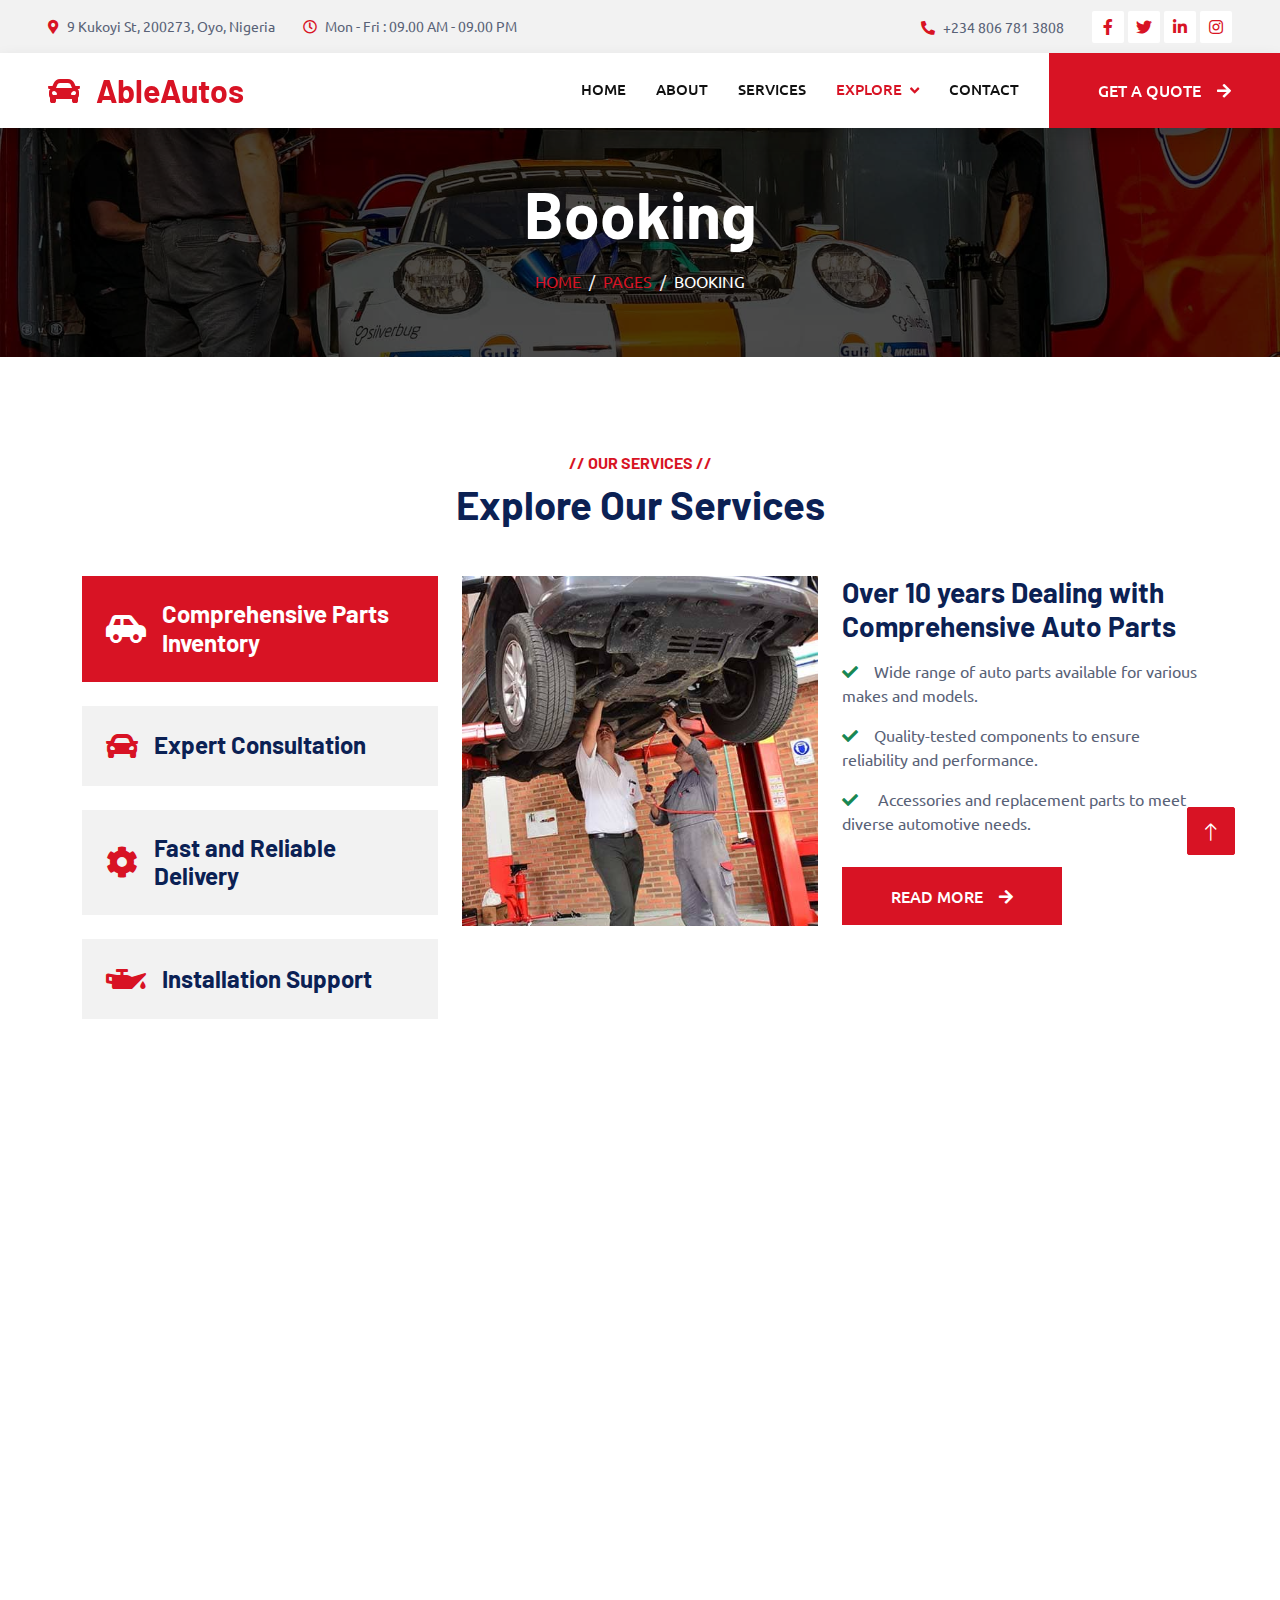
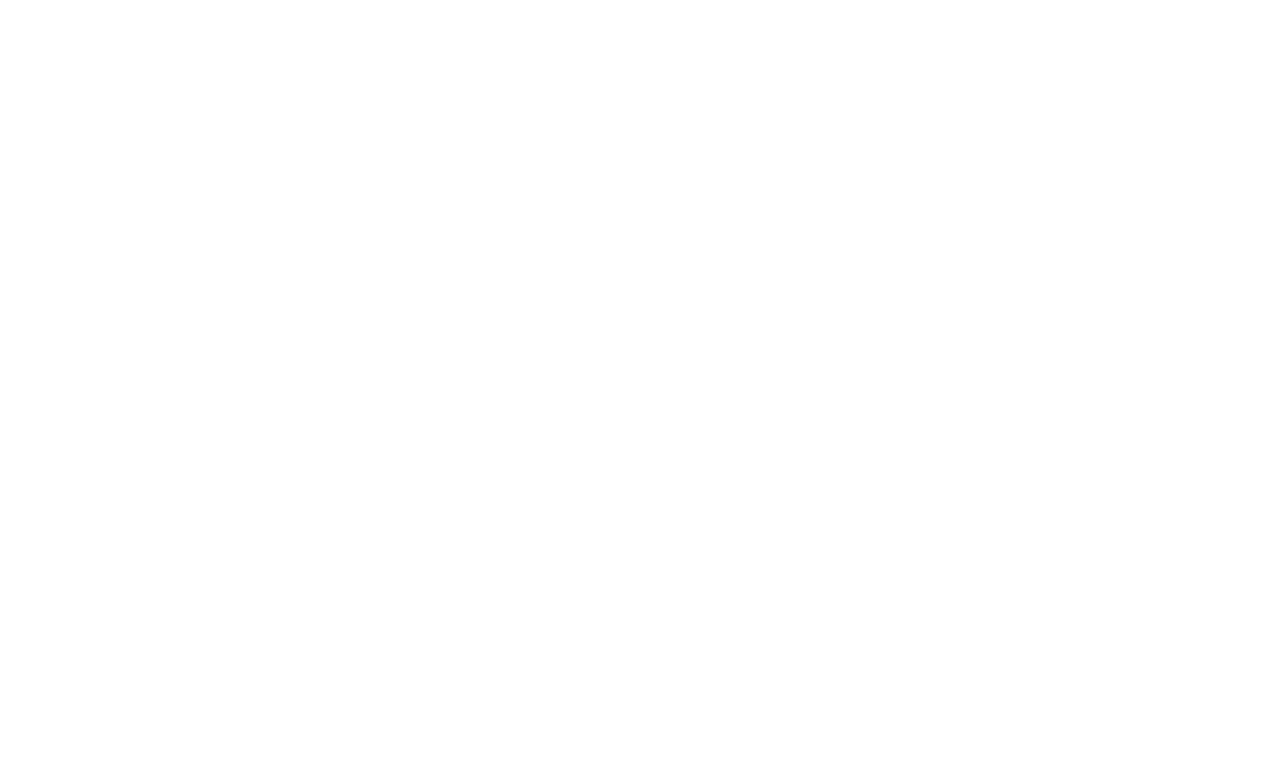
<file: booking.html>
<!DOCTYPE html>
<html lang="en">

<head>
    <meta charset="utf-8">
    <title>AbleAutos</title>
    <meta content="width=device-width, initial-scale=1.0" name="viewport">
    <meta content="" name="keywords">
    <meta content="" name="description">

    <!-- Favicon -->
    <link href="img/favicon.ico" rel="icon">

    <!-- Google Web Fonts -->
    <link rel="preconnect" href="https://fonts.googleapis.com">
    <link rel="preconnect" href="https://fonts.gstatic.com" crossorigin>
    <link href="https://fonts.googleapis.com/css2?family=Barlow:wght@600;700&family=Ubuntu:wght@400;500&display=swap"
        rel="stylesheet">

    <!-- Icon Font Stylesheet -->
    <link href="https://cdnjs.cloudflare.com/ajax/libs/font-awesome/5.10.0/css/all.min.css" rel="stylesheet">
    <link href="https://cdn.jsdelivr.net/npm/bootstrap-icons@1.4.1/font/bootstrap-icons.css" rel="stylesheet">

    <!-- Libraries Stylesheet -->
    <link href="lib/animate/animate.min.css" rel="stylesheet">
    <link href="lib/owlcarousel/assets/owl.carousel.min.css" rel="stylesheet">
    <link href="lib/tempusdominus/css/tempusdominus-bootstrap-4.min.css" rel="stylesheet" />

    <!-- Customized Bootstrap Stylesheet -->
    <link href="css/bootstrap.min.css" rel="stylesheet">

    <!-- Template Stylesheet -->
    <link href="css/style.css" rel="stylesheet">
</head>

<body>
    <!-- Spinner Start -->
    <div id="spinner"
        class="show bg-white position-fixed translate-middle w-100 vh-100 top-50 start-50 d-flex align-items-center justify-content-center">
        <div class="spinner-border text-primary" style="width: 3rem; height: 3rem;" role="status">
            <span class="sr-only">Loading...</span>
        </div>
    </div>
    <!-- Spinner End -->


    <!-- Topbar Start -->
    <div class="container-fluid bg-light p-0">
        <div class="row gx-0 d-none d-lg-flex">
            <div class="col-lg-7 px-5 text-start">
                <div class="h-100 d-inline-flex align-items-center py-3 me-4">
                    <small class="fa fa-map-marker-alt text-primary me-2"></small>
                    <small>
                        9 Kukoyi St, 200273, Oyo, Nigeria
                    </small>
                </div>
                <div class="h-100 d-inline-flex align-items-center py-3">
                    <small class="far fa-clock text-primary me-2"></small>
                    <small>Mon - Fri : 09.00 AM - 09.00 PM</small>
                </div>
            </div>
            <div class="col-lg-5 px-5 text-end">
                <div class="h-100 d-inline-flex align-items-center py-3 me-4">
                    <small class="fa fa-phone-alt text-primary me-2"></small>
                    <small>+234 806 781 3808</small>
                </div>
                <div class="h-100 d-inline-flex align-items-center">
                    <a class="btn btn-sm-square bg-white text-primary me-1"
                        href="https://www.facebook.com/profile.php?id=100057619622381"><i
                            class="fab fa-facebook-f"></i></a>
                    <a class="btn btn-sm-square bg-white text-primary me-1" href="https://twitter.com/ableautos02"><i
                            class="fab fa-twitter"></i></a>
                    <a class="btn btn-sm-square bg-white text-primary me-1" href=""><i
                            class="fab fa-linkedin-in"></i></a>
                    <a class="btn btn-sm-square bg-white text-primary me-0" href=""><i class="fab fa-instagram"></i></a>
                </div>
            </div>
        </div>
    </div>
    <!-- Topbar End -->


    <!-- Navbar Start -->
    <nav class="navbar navbar-expand-lg bg-white navbar-light shadow sticky-top p-0">
        <a href="index.html" class="navbar-brand d-flex align-items-center px-4 px-lg-5">
            <h2 class="m-0 text-primary"><i class="fa fa-car me-3"></i>AbleAutos</h2>
        </a>
        <button type="button" class="navbar-toggler me-4" data-bs-toggle="collapse" data-bs-target="#navbarCollapse">
            <span class="navbar-toggler-icon"></span>
        </button>
        <div class="collapse navbar-collapse" id="navbarCollapse">
            <div class="navbar-nav ms-auto p-4 p-lg-0">
                <a href="index.html" class="nav-item nav-link">Home</a>
                <a href="about.html" class="nav-item nav-link">About</a>
                <a href="service.html" class="nav-item nav-link">Services</a>
                <div class="nav-item dropdown">
                    <a href="#" class="nav-link dropdown-toggle active" data-bs-toggle="dropdown">Explore</a>
                    <div class="dropdown-menu fade-up m-0">
                        <a href="booking.html" class="dropdown-item active">Booking</a>
                        <a href="team.html" class="dropdown-item">Technicians</a>
                        <a href="testimonial.html" class="dropdown-item">Testimonial</a>
                        <!-- <a href="404.html" class="dropdown-item">404 Page</a> -->
                    </div>
                </div>
                <a href="contact.html" class="nav-item nav-link">Contact</a>
            </div>
            <a href="" class="btn btn-primary py-4 px-lg-5 d-none d-lg-block">Get A Quote<i
                    class="fa fa-arrow-right ms-3"></i></a>
        </div>
    </nav>
    <!-- Navbar End -->


    <!-- Page Header Start -->
    <div class="container-fluid page-header mb-5 p-0" style="background-image: url(img/carousel-bg-1.jpg);">
        <div class="container-fluid page-header-inner py-5">
            <div class="container text-center">
                <h1 class="display-3 text-white mb-3 animated slideInDown">Booking</h1>
                <nav aria-label="breadcrumb">
                    <ol class="breadcrumb justify-content-center text-uppercase">
                        <li class="breadcrumb-item"><a href="#">Home</a></li>
                        <li class="breadcrumb-item"><a href="#">Pages</a></li>
                        <li class="breadcrumb-item text-white active" aria-current="page">Booking</li>
                    </ol>
                </nav>
            </div>
        </div>
    </div>
    <!-- Page Header End -->



    <!-- Service Start -->
    <div class="container-xxl service py-5">
        <div class="container">
            <div class="text-center wow fadeInUp" data-wow-delay="0.1s">
                <h6 class="text-primary text-uppercase">// Our Services //</h6>
                <h1 class="mb-5">Explore Our Services</h1>
            </div>
            <div class="row g-4 wow fadeInUp" data-wow-delay="0.3s">
                <div class="col-lg-4">
                    <div class="nav w-100 nav-pills me-4">
                        <button class="nav-link w-100 d-flex align-items-center text-start p-4 mb-4 active"
                            data-bs-toggle="pill" data-bs-target="#tab-pane-1" type="button">
                            <i class="fa fa-car-side fa-2x me-3"></i>
                            <h4 class="m-0">Comprehensive Parts Inventory</h4>
                        </button>
                        <button class="nav-link w-100 d-flex align-items-center text-start p-4 mb-4"
                            data-bs-toggle="pill" data-bs-target="#tab-pane-2" type="button">
                            <i class="fa fa-car fa-2x me-3"></i>
                            <h4 class="m-0">Expert Consultation</h4>
                        </button>
                        <button class="nav-link w-100 d-flex align-items-center text-start p-4 mb-4"
                            data-bs-toggle="pill" data-bs-target="#tab-pane-3" type="button">
                            <i class="fa fa-cog fa-2x me-3"></i>
                            <h4 class="m-0">Fast and Reliable Delivery</h4>
                        </button>
                        <button class="nav-link w-100 d-flex align-items-center text-start p-4 mb-0"
                            data-bs-toggle="pill" data-bs-target="#tab-pane-4" type="button">
                            <i class="fa fa-oil-can fa-2x me-3"></i>
                            <h4 class="m-0">Installation Support</h4>
                        </button>
                    </div>
                </div>
                <div class="col-lg-8">
                    <div class="tab-content w-100">
                        <div class="tab-pane fade show active" id="tab-pane-1">
                            <div class="row g-4">
                                <div class="col-md-6" style="min-height: 350px;">
                                    <div class="position-relative h-100">
                                        <img class="position-absolute img-fluid w-100 h-100" src="img/service-1.jpg"
                                            style="object-fit: cover;" alt="">
                                    </div>
                                </div>
                                <div class="col-md-6">
                                    <h3 class="mb-3">Over 10 years Dealing with Comprehensive Auto Parts</h3>
                                    <p><i class="fa fa-check text-success me-3"></i>Wide range of auto parts available
                                        for various makes and models.

                                    </p>
                                    <p><i class="fa fa-check text-success me-3"></i>Quality-tested components to ensure
                                        reliability and performance.
                                    </p>
                                    <p><i class="fa fa-check text-success me-3"></i> Accessories and replacement parts
                                        to meet diverse automotive needs.</p>
                                    <a href="" class="btn btn-primary py-3 px-5 mt-3">Read More<i
                                            class="fa fa-arrow-right ms-3"></i></a>
                                </div>
                            </div>
                        </div>
                        <div class="tab-pane fade" id="tab-pane-2">
                            <div class="row g-4">
                                <div class="col-md-6" style="min-height: 350px;">
                                    <div class="position-relative h-100">
                                        <img class="position-absolute img-fluid w-100 h-100" src="img/service-2.jpg"
                                            style="object-fit: cover;" alt="">
                                    </div>
                                </div>
                                <div class="col-md-6">
                                    <h3 class="mb-3">Over 10 Years Of Experience In Auto Servicing</h3>

                                    <p><i class="fa fa-check text-success me-3"></i>Knowledgeable staff ready to assist
                                        in choosing the right parts</p>
                                    <p><i class="fa fa-check text-success me-3"></i>Personalized recommendations based
                                        on your vehicle and requirements.</p>
                                    <p><i class="fa fa-check text-success me-3"></i>Clear explanations to help you make
                                        informed decisions.</p>
                                    <a href="" class="btn btn-primary py-3 px-5 mt-3">Read More<i
                                            class="fa fa-arrow-right ms-3"></i></a>
                                </div>
                            </div>
                        </div>
                        <div class="tab-pane fade" id="tab-pane-3">
                            <div class="row g-4">
                                <div class="col-md-6" style="min-height: 350px;">
                                    <div class="position-relative h-100">
                                        <img class="position-absolute img-fluid w-100 h-100" src="img/service-3.jpg"
                                            style="object-fit: cover;" alt="">
                                    </div>
                                </div>
                                <div class="col-md-6">
                                    <h3 class="mb-3">Best and Reliable Delivery Services</h3>

                                    <p><i class="fa fa-check text-success me-3"></i>Swift and efficient order processing
                                        for minimal wait times.</p>
                                    <p><i class="fa fa-check text-success me-3"></i> Secure packaging to ensure parts
                                        arrive in pristine condition.</p>
                                    <p><i class="fa fa-check text-success me-3"></i>Multiple delivery options to suit
                                        your convenience.</p>
                                    <a href="" class="btn btn-primary py-3 px-5 mt-3">Read More<i
                                            class="fa fa-arrow-right ms-3"></i></a>
                                </div>
                            </div>
                        </div>
                        <div class="tab-pane fade" id="tab-pane-4">
                            <div class="row g-4">
                                <div class="col-md-6" style="min-height: 350px;">
                                    <div class="position-relative h-100">
                                        <img class="position-absolute img-fluid w-100 h-100" src="img/service-4.jpg"
                                            style="object-fit: cover;" alt="">
                                    </div>
                                </div>
                                <div class="col-md-6">
                                    <h3 class="mb-3">Get Access to Skilled Technicians For Easily Installation</h3>

                                    <p><i class="fa fa-check text-success me-3"></i>Access to skilled technicians for
                                        accurate part installation.</p>
                                    <p><i class="fa fa-check text-success me-3"></i>Guidance on proper installation
                                        techniques to ensure functionality.</p>
                                    <p><i class="fa fa-check text-success me-3"></i>Troubleshooting assistance to
                                        address any installation-related issues.</p>
                                    <a href="" class="btn btn-primary py-3 px-5 mt-3">Read More<i
                                            class="fa fa-arrow-right ms-3"></i></a>
                                </div>
                            </div>
                        </div>
                    </div>
                </div>
            </div>
        </div>
    </div>
    <!-- Service End -->


    <!-- Booking Start -->
    <div class="container-fluid bg-secondary booking my-5 wow fadeInUp" data-wow-delay="0.1s">
        <div class="container">
            <div class="row gx-5">
                <div class="col-lg-6 py-5">
                    <div class="py-5">
                        <h1 class="text-white mb-4">Distinguished Auto Parts Shop</h1>
                        <p class="text-white mb-0">Welcome to our distinguished auto parts shop, where your vehicle's
                            needs meet unmatched quality and expertise. Explore a comprehensive selection of top-tier
                            components that ensure peak performance and reliability. Our knowledgeable team is dedicated
                            to providing personalized assistance, guiding you toward the perfect parts solutions for
                            your automotive requirements. Elevate your driving experience with our exceptional products
                            and service.</p>
                    </div>
                </div>
                <div class="col-lg-6">
                    <div class="bg-primary h-100 d-flex flex-column justify-content-center text-center p-5 wow zoomIn"
                        data-wow-delay="0.6s">
                        <h1 class="text-white mb-4">Contact Us</h1>
                        <form>
                            <div class="row g-3">
                                <div class="col-12 col-sm-6">
                                    <input type="text" class="form-control border-0" placeholder="Your Name"
                                        style="height: 55px;">
                                </div>
                                <div class="col-12 col-sm-6">
                                    <input type="email" class="form-control border-0" placeholder="Your Email"
                                        style="height: 55px;">
                                </div>

                                <div class="col-12">
                                    <textarea class="form-control border-0" placeholder="Special Request"></textarea>
                                </div>
                                <button class="btn btn-secondary w-100 py-3" type="submit">
                                    <a href="mailto:ableautos02@gmail.com" style="color: white;">Contact Us</a>
                                </button>
                            </div>
                        </form>
                    </div>
                </div>
            </div>
        </div>
    </div>
    <!-- Booking End -->


    <!-- Call To Action Start -->
    <div class="container-xxl py-5 wow fadeInUp" data-wow-delay="0.1s">
        <div class="container">
            <div class="row g-4">
                <div class="col-lg-8 col-md-6">
                    <h6 class="text-primary text-uppercase">// Call To Action //</h6>
                    <h1 class="mb-4">Have Any Pre Booking Question?</h1>
                    <p class="mb-0">Don't hesitate to ask. We're here to assist you.
                        Feel free to reach out with any inquiries.
                        Your satisfaction is our priority.
                        Contact us anytime!</p>
                </div>
                <div class="col-lg-4 col-md-6">
                    <div class="bg-primary d-flex flex-column justify-content-center text-center h-100 p-4">
                        <h3 class="text-white mb-4"><i class="fa fa-phone-alt me-3"></i>+234 806 781 3808</h3>
                        <a href="" class="btn btn-secondary py-3 px-5">Contact Us<i
                                class="fa fa-arrow-right ms-3"></i></a>
                    </div>
                </div>
            </div>
        </div>
    </div>
    <!-- Call To Action End -->


    <!-- Footer Start -->
    <div class="container-fluid bg-dark text-light footer pt-5 mt-5 wow fadeIn" data-wow-delay="0.1s">
        <div class="container py-5">
            <div class="row g-5">
                <div class="col-lg-3 col-md-6">
                    <h4 class="text-light mb-4">Address</h4>
                    <p class="mb-2"><i class="fa fa-map-marker-alt me-3"></i>
                        9 Kukoyi St, 200273, Oyo, Nigeria</p>
                    <p class="mb-2"><i class="fa fa-phone-alt me-3"></i>+234 806 781 3808</p>
                    <p class="mb-2"><i class="fa fa-envelope me-3"></i>
                        ableautos02@gmail.com</p>
                    <div class="d-flex pt-2">
                        <a class="btn btn-outline-light btn-social" href="https://twitter.com/ableautos02"><i
                                class="fab fa-twitter"></i></a>
                        <a class="btn btn-outline-light btn-social"
                            href="https://www.facebook.com/profile.php?id=100057619622381"><i
                                class="fab fa-facebook-f"></i></a>
                        <a class="btn btn-outline-light btn-social" href="https://www.instagram.com/ableautos02/"><i
                                class="fab fa-instagram"></i></a>

                    </div>
                </div>
                <div class="col-lg-3 col-md-6">
                    <h4 class="text-light mb-4">Opening Hours</h4>
                    <h6 class="text-light">
                        Monday - Saturday:</h6>
                    <p class="mb-4">09.00 AM - 09.00 PM</p>
                    <h6 class="text-light">
                        Sunday:</h6>
                    <p class="mb-0">
                        12.00PM - 4:00PM</p>
                </div>
                <div class="col-lg-3 col-md-6">
                    <h4 class="text-light mb-4">Services</h4>
                    <a class="btn btn-link" href="">Comprehensive Parts Inventory>
                        <a class="btn btn-link" href="">Expert Consultation</a>
                        <a class="btn btn-link" href="">Fast and Reliable Delivery</a>
                        <a class="btn btn-link" href="">Installation Support</a>
                </div>
                <div class="col-lg-3 col-md-6">
                    <h4 class="text-light mb-4">Contact</h4>
                    <p>Easily send us a message here</p>
                    <div class="position-relative mx-auto" style="max-width: 400px;">
                        <input class="form-control border-0 w-100 py-3 ps-4 pe-5" type="text" placeholder="Your email">
                        <button type="button" class="btn btn-primary py-2 position-absolute top-0 end-0 mt-2 me-2"><a
                                href="mailto:ableautos02@gmail.com" style="color: white;">Send</a></button>
                    </div>
                </div>
            </div>
        </div>
        <div class="container">
            <div class="copyright">
                <div class="row">
                    <div class="col-md-6 text-center text-md-start mb-3 mb-md-0">
                        &copy; <a class="border-bottom" href="#">AbleAutos</a>, All Right Reserved.

                      
                        Designed By <a class="border-bottom" href="https://github.com/covenantcodes">covenantcodes</a>
                    </div>
                    <div class="col-md-6 text-center text-md-end">
                        <div class="footer-menu">
                            <a href="">Home</a>
                            <a href="">Cookies</a>
                            <a href="">Help</a>
                            <a href="">FAQs</a>
                        </div>
                    </div>
                </div>
            </div>
        </div>
    </div>
    <!-- Footer End -->


    <!-- Back to Top -->
    <a href="#" class="btn btn-lg btn-primary btn-lg-square back-to-top"><i class="bi bi-arrow-up"></i></a>


    <!-- JavaScript Libraries -->
    <script src="https://code.jquery.com/jquery-3.4.1.min.js"></script>
    <script src="https://cdn.jsdelivr.net/npm/bootstrap@5.0.0/dist/js/bootstrap.bundle.min.js"></script>
    <script src="lib/wow/wow.min.js"></script>
    <script src="lib/easing/easing.min.js"></script>
    <script src="lib/waypoints/waypoints.min.js"></script>
    <script src="lib/counterup/counterup.min.js"></script>
    <script src="lib/owlcarousel/owl.carousel.min.js"></script>
    <script src="lib/tempusdominus/js/moment.min.js"></script>
    <script src="lib/tempusdominus/js/moment-timezone.min.js"></script>
    <script src="lib/tempusdominus/js/tempusdominus-bootstrap-4.min.js"></script>

    <!-- Template Javascript -->
    <script src="js/main.js"></script>
</body>

</html>
</file>
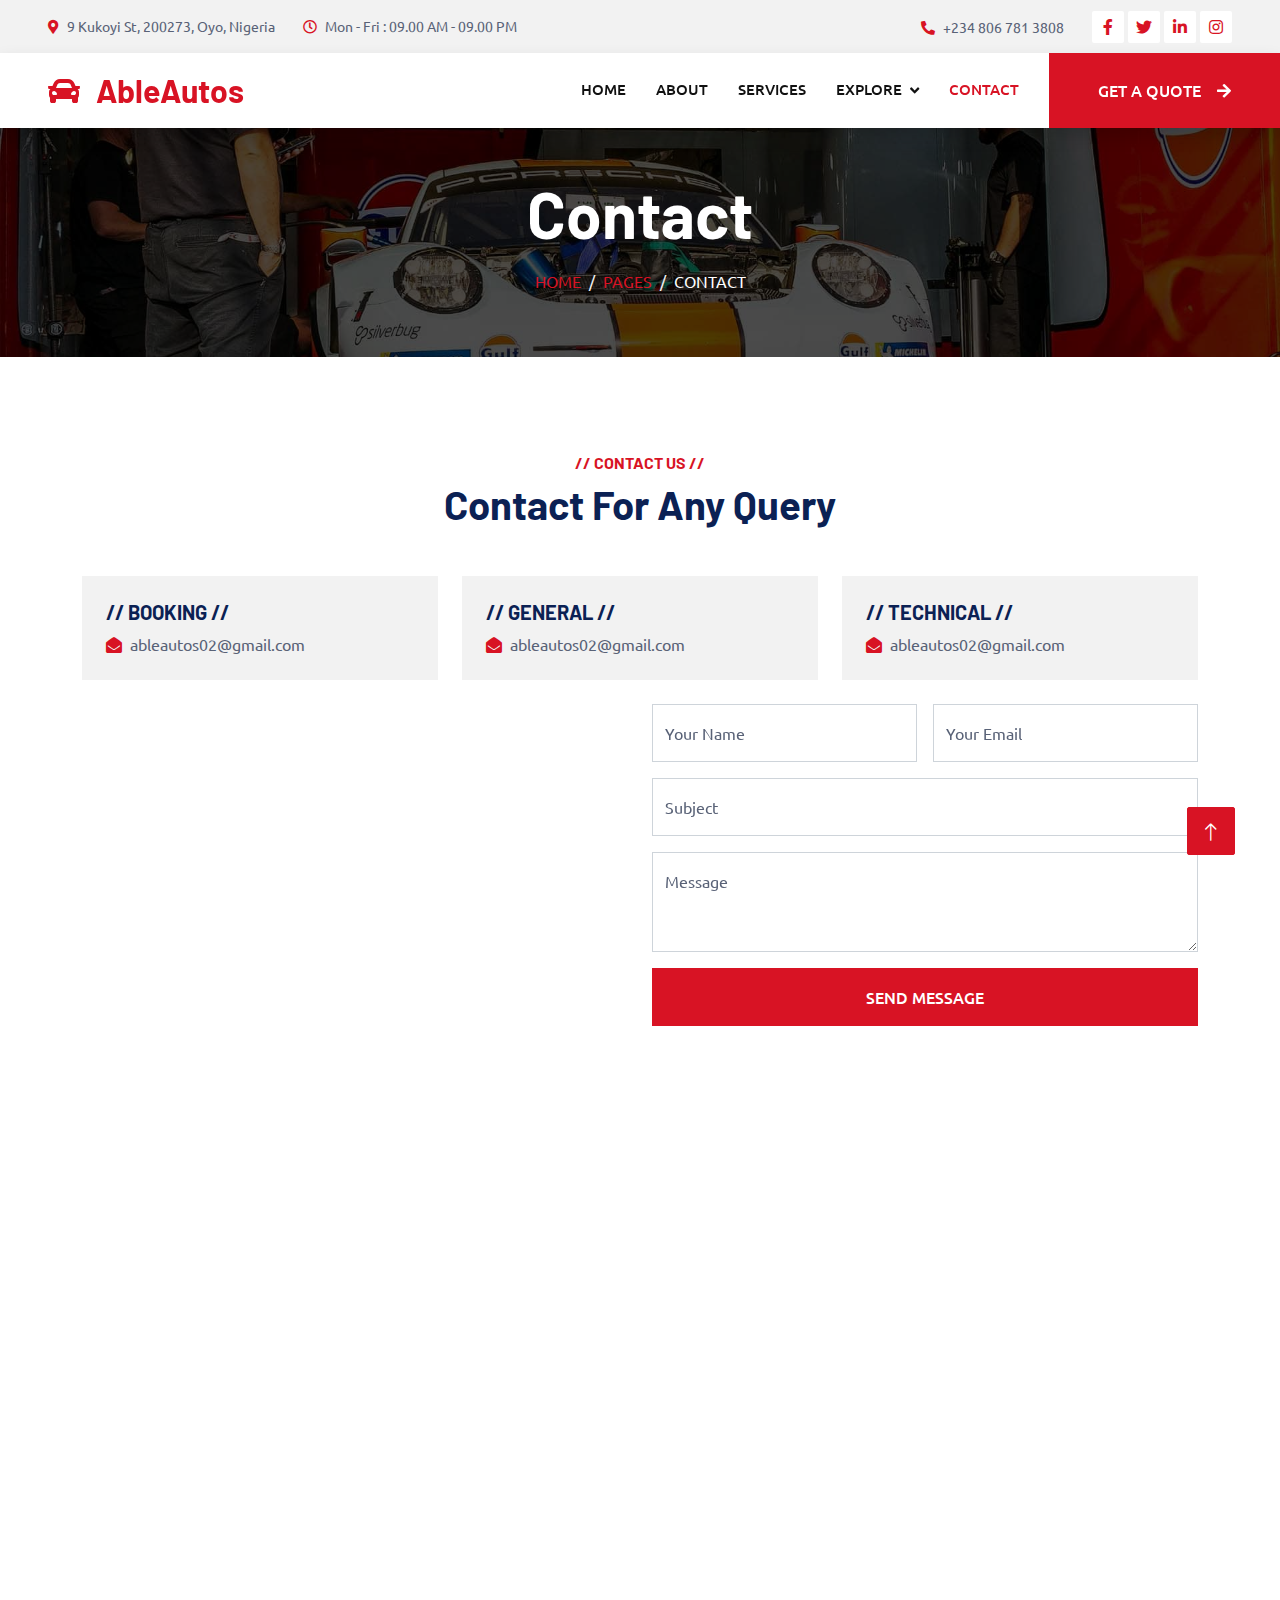
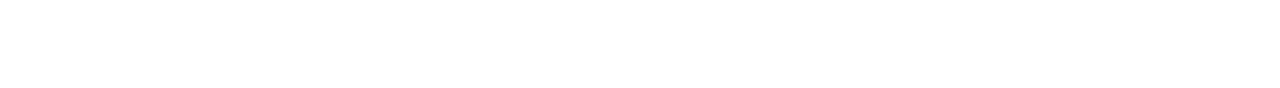
<file: contact.html>
<!DOCTYPE html>
<html lang="en">

<head>
    <meta charset="utf-8">
    <title>AbleAutos</title>
    <meta content="width=device-width, initial-scale=1.0" name="viewport">
    <meta content="" name="keywords">
    <meta content="" name="description">

    <!-- Favicon -->
    <link href="img/favicon.ico" rel="icon">

    <!-- Google Web Fonts -->
    <link rel="preconnect" href="https://fonts.googleapis.com">
    <link rel="preconnect" href="https://fonts.gstatic.com" crossorigin>
    <link href="https://fonts.googleapis.com/css2?family=Barlow:wght@600;700&family=Ubuntu:wght@400;500&display=swap"
        rel="stylesheet">

    <!-- Icon Font Stylesheet -->
    <link href="https://cdnjs.cloudflare.com/ajax/libs/font-awesome/5.10.0/css/all.min.css" rel="stylesheet">
    <link href="https://cdn.jsdelivr.net/npm/bootstrap-icons@1.4.1/font/bootstrap-icons.css" rel="stylesheet">

    <!-- Libraries Stylesheet -->
    <link href="lib/animate/animate.min.css" rel="stylesheet">
    <link href="lib/owlcarousel/assets/owl.carousel.min.css" rel="stylesheet">
    <link href="lib/tempusdominus/css/tempusdominus-bootstrap-4.min.css" rel="stylesheet" />

    <!-- Customized Bootstrap Stylesheet -->
    <link href="css/bootstrap.min.css" rel="stylesheet">

    <!-- Template Stylesheet -->
    <link href="css/style.css" rel="stylesheet">
</head>

<body>
    <!-- Spinner Start -->
    <div id="spinner"
        class="show bg-white position-fixed translate-middle w-100 vh-100 top-50 start-50 d-flex align-items-center justify-content-center">
        <div class="spinner-border text-primary" style="width: 3rem; height: 3rem;" role="status">
            <span class="sr-only">Loading...</span>
        </div>
    </div>
    <!-- Spinner End -->


    <!-- Topbar Start -->
    <div class="container-fluid bg-light p-0">
        <div class="row gx-0 d-none d-lg-flex">
            <div class="col-lg-7 px-5 text-start">
                <div class="h-100 d-inline-flex align-items-center py-3 me-4">
                    <small class="fa fa-map-marker-alt text-primary me-2"></small>
                    <small>
                        9 Kukoyi St, 200273, Oyo, Nigeria
                    </small>
                </div>
                <div class="h-100 d-inline-flex align-items-center py-3">
                    <small class="far fa-clock text-primary me-2"></small>
                    <small>Mon - Fri : 09.00 AM - 09.00 PM</small>
                </div>
            </div>
            <div class="col-lg-5 px-5 text-end">
                <div class="h-100 d-inline-flex align-items-center py-3 me-4">
                    <small class="fa fa-phone-alt text-primary me-2"></small>
                    <small>+234 806 781 3808</small>
                </div>
                <div class="h-100 d-inline-flex align-items-center">
                    <a class="btn btn-sm-square bg-white text-primary me-1"
                        href="https://www.facebook.com/profile.php?id=100057619622381"><i
                            class="fab fa-facebook-f"></i></a>
                    <a class="btn btn-sm-square bg-white text-primary me-1" href="https://twitter.com/ableautos02"><i
                            class="fab fa-twitter"></i></a>
                    <a class="btn btn-sm-square bg-white text-primary me-1" href=""><i
                            class="fab fa-linkedin-in"></i></a>
                    <a class="btn btn-sm-square bg-white text-primary me-0" href=""><i class="fab fa-instagram"></i></a>
                </div>
            </div>
        </div>
    </div>
    <!-- Topbar End -->


    <!-- Navbar Start -->
    <nav class="navbar navbar-expand-lg bg-white navbar-light shadow sticky-top p-0">
        <a href="index.html" class="navbar-brand d-flex align-items-center px-4 px-lg-5">
            <h2 class="m-0 text-primary"><i class="fa fa-car me-3"></i>AbleAutos</h2>
        </a>
        <button type="button" class="navbar-toggler me-4" data-bs-toggle="collapse" data-bs-target="#navbarCollapse">
            <span class="navbar-toggler-icon"></span>
        </button>
        <div class="collapse navbar-collapse" id="navbarCollapse">
            <div class="navbar-nav ms-auto p-4 p-lg-0">
                <a href="index.html" class="nav-item nav-link">Home</a>
                <a href="about.html" class="nav-item nav-link">About</a>
                <a href="service.html" class="nav-item nav-link">Services</a>
                <div class="nav-item dropdown">
                    <a href="#" class="nav-link dropdown-toggle" data-bs-toggle="dropdown">Explore</a>
                    <div class="dropdown-menu fade-up m-0">
                        <a href="booking.html" class="dropdown-item">Booking</a>
                        <a href="team.html" class="dropdown-item">Technicians</a>
                        <a href="testimonial.html" class="dropdown-item">Testimonial</a>
                        <!-- <a href="404.html" class="dropdown-item">404 Page</a> -->
                    </div>
                </div>
                <a href="contact.html" class="nav-item nav-link active">Contact</a>
            </div>
            <a href="" class="btn btn-primary py-4 px-lg-5 d-none d-lg-block">Get A Quote<i
                    class="fa fa-arrow-right ms-3"></i></a>
        </div>
    </nav>
    <!-- Navbar End -->


    <!-- Page Header Start -->
    <div class="container-fluid page-header mb-5 p-0" style="background-image: url(img/carousel-bg-1.jpg);">
        <div class="container-fluid page-header-inner py-5">
            <div class="container text-center">
                <h1 class="display-3 text-white mb-3 animated slideInDown">Contact</h1>
                <nav aria-label="breadcrumb">
                    <ol class="breadcrumb justify-content-center text-uppercase">
                        <li class="breadcrumb-item"><a href="#">Home</a></li>
                        <li class="breadcrumb-item"><a href="#">Pages</a></li>
                        <li class="breadcrumb-item text-white active" aria-current="page">Contact</li>
                    </ol>
                </nav>
            </div>
        </div>
    </div>
    <!-- Page Header End -->


    <!-- Contact Start -->
    <div class="container-xxl py-5">
        <div class="container">
            <div class="text-center wow fadeInUp" data-wow-delay="0.1s">
                <h6 class="text-primary text-uppercase">// Contact Us //</h6>
                <h1 class="mb-5">Contact For Any Query</h1> 
            </div>
            <div class="row g-4">
                <div class="col-12">
                    <div class="row gy-4">
                        <div class="col-md-4">
                            <div class="bg-light d-flex flex-column justify-content-center p-4">
                                <h5 class="text-uppercase">// Booking //</h5>
                                <p class="m-0"><i
                                        class="fa fa-envelope-open text-primary me-2"></i>ableautos02@gmail.com</p>
                            </div>
                        </div>
                        <div class="col-md-4">
                            <div class="bg-light d-flex flex-column justify-content-center p-4">
                                <h5 class="text-uppercase">// General //</h5>
                                <p class="m-0"><i
                                        class="fa fa-envelope-open text-primary me-2"></i>ableautos02@gmail.com</p>
                            </div>
                        </div>
                        <div class="col-md-4">
                            <div class="bg-light d-flex flex-column justify-content-center p-4">
                                <h5 class="text-uppercase">// Technical //</h5>
                                <p class="m-0"><i
                                        class="fa fa-envelope-open text-primary me-2"></i>ableautos02@gmail.com</p>
                            </div>
                        </div>
                    </div>
                </div>
                <div class="col-md-6 wow fadeIn" data-wow-delay="0.1s">
                    <iframe
                        src="https://www.google.com/maps/embed?pb=!1m18!1m12!1m3!1d3956.904429226191!2d3.87900417579607!3d7.364609012816268!2m3!1f0!2f0!3f0!3m2!1i1024!2i768!4f13.1!3m3!1m2!1s0x10398dbc628235b7%3A0x86235bb7671cde2e!2s9%20Kukoyi%20St%2C%20200273%2C%20Oyo!5e0!3m2!1sen!2sng!4v1695326061791!5m2!1sen!2sng"
                        width="600" height="450" style="border:0;" allowfullscreen="" loading="lazy"
                        referrerpolicy="no-referrer-when-downgrade"></iframe>
                </div>
                <div class="col-md-6">
                    <div class="wow fadeInUp" data-wow-delay="0.2s">

                        <form>
                            <div class="row g-3">
                                <div class="col-md-6">
                                    <div class="form-floating">
                                        <input type="text" class="form-control" id="name" placeholder="Your Name">
                                        <label for="name">Your Name</label>
                                    </div>
                                </div>
                                <div class="col-md-6">
                                    <div class="form-floating">
                                        <input type="email" class="form-control" id="email" placeholder="Your Email">
                                        <label for="email">Your Email</label>
                                    </div>
                                </div>
                                <div class="col-12">
                                    <div class="form-floating">
                                        <input type="text" class="form-control" id="subject" placeholder="Subject">
                                        <label for="subject">Subject</label>
                                    </div>
                                </div>
                                <div class="col-12">
                                    <div class="form-floating">
                                        <textarea class="form-control" placeholder="Leave a message here" id="message"
                                            style="height: 100px"></textarea>
                                        <label for="message">Message</label>
                                    </div>
                                </div>
                                <div class="col-12">
                                    <button class="btn btn-primary w-100 py-3" type="submit">Send Message</button>
                                </div>
                            </div>
                        </form>
                    </div>
                </div>
            </div>
        </div>
    </div>
    <!-- Contact End -->


    <!-- Footer Start -->
    <div class="container-fluid bg-dark text-light footer pt-5 mt-5 wow fadeIn" data-wow-delay="0.1s">
        <div class="container py-5">
            <div class="row g-5">
                <div class="col-lg-3 col-md-6">
                    <h4 class="text-light mb-4">Address</h4>
                    <p class="mb-2"><i class="fa fa-map-marker-alt me-3"></i>
                        9 Kukoyi St, 200273, Oyo, Nigeria</p>
                    <p class="mb-2"><i class="fa fa-phone-alt me-3"></i>+234 806 781 3808</p>
                    <p class="mb-2"><i class="fa fa-envelope me-3"></i>
                        ableautos02@gmail.com</p>
                    <div class="d-flex pt-2">
                        <a class="btn btn-outline-light btn-social" href="https://twitter.com/ableautos02"><i
                                class="fab fa-twitter"></i></a>
                        <a class="btn btn-outline-light btn-social"
                            href="https://www.facebook.com/profile.php?id=100057619622381"><i
                                class="fab fa-facebook-f"></i></a>
                        <a class="btn btn-outline-light btn-social" href="https://www.instagram.com/ableautos02/"><i
                                class="fab fa-instagram"></i></a>

                    </div>
                </div>
                <div class="col-lg-3 col-md-6">
                    <h4 class="text-light mb-4">Opening Hours</h4>
                    <h6 class="text-light">
                        Monday - Saturday:</h6>
                    <p class="mb-4">09.00 AM - 09.00 PM</p>
                    <h6 class="text-light">
                        Sunday:</h6>
                    <p class="mb-0">
                        12.00PM - 4:00PM</p>
                </div>
                <div class="col-lg-3 col-md-6">
                    <h4 class="text-light mb-4">Services</h4>
                    <a class="btn btn-link" href="">Comprehensive Parts Inventory>
                        <a class="btn btn-link" href="">Expert Consultation</a>
                        <a class="btn btn-link" href="">Fast and Reliable Delivery</a>
                        <a class="btn btn-link" href="">Installation Support</a>
                </div>
                <div class="col-lg-3 col-md-6">
                    <h4 class="text-light mb-4">Contact</h4>
                    <p>Easily send us a message here</p>
                    <div class="position-relative mx-auto" style="max-width: 400px;">
                        <input class="form-control border-0 w-100 py-3 ps-4 pe-5" type="text" placeholder="Your email">
                        <button type="button" class="btn btn-primary py-2 position-absolute top-0 end-0 mt-2 me-2"><a
                                href="mailto:ableautos02@gmail.com" style="color: white;">Send</a></button>
                    </div>
                </div>
            </div>
        </div>
        <div class="container">
            <div class="copyright">
                <div class="row">
                    <div class="col-md-6 text-center text-md-start mb-3 mb-md-0">
                        &copy; <a class="border-bottom" href="#">AbleAutos</a>, All Right Reserved.


                        Designed By <a class="border-bottom" href="https://github.com/covenantcodes">covenantcodes</a>
                    </div>
                    <div class="col-md-6 text-center text-md-end">
                        <div class="footer-menu">
                            <a href="">Home</a>
                            <a href="">Cookies</a>
                            <a href="">Help</a>
                            <a href="">FAQs</a>
                        </div>
                    </div>
                </div>
            </div>
        </div>
    </div>
    <!-- Footer End -->


    <!-- Back to Top -->
    <a href="#" class="btn btn-lg btn-primary btn-lg-square back-to-top"><i class="bi bi-arrow-up"></i></a>


    <!-- JavaScript Libraries -->
    <script src="https://code.jquery.com/jquery-3.4.1.min.js"></script>
    <script src="https://cdn.jsdelivr.net/npm/bootstrap@5.0.0/dist/js/bootstrap.bundle.min.js"></script>
    <script src="lib/wow/wow.min.js"></script>
    <script src="lib/easing/easing.min.js"></script>
    <script src="lib/waypoints/waypoints.min.js"></script>
    <script src="lib/counterup/counterup.min.js"></script>
    <script src="lib/owlcarousel/owl.carousel.min.js"></script>
    <script src="lib/tempusdominus/js/moment.min.js"></script>
    <script src="lib/tempusdominus/js/moment-timezone.min.js"></script>
    <script src="lib/tempusdominus/js/tempusdominus-bootstrap-4.min.js"></script>

    <!-- Template Javascript -->
    <script src="js/main.js"></script>
</body>

</html>
</file>
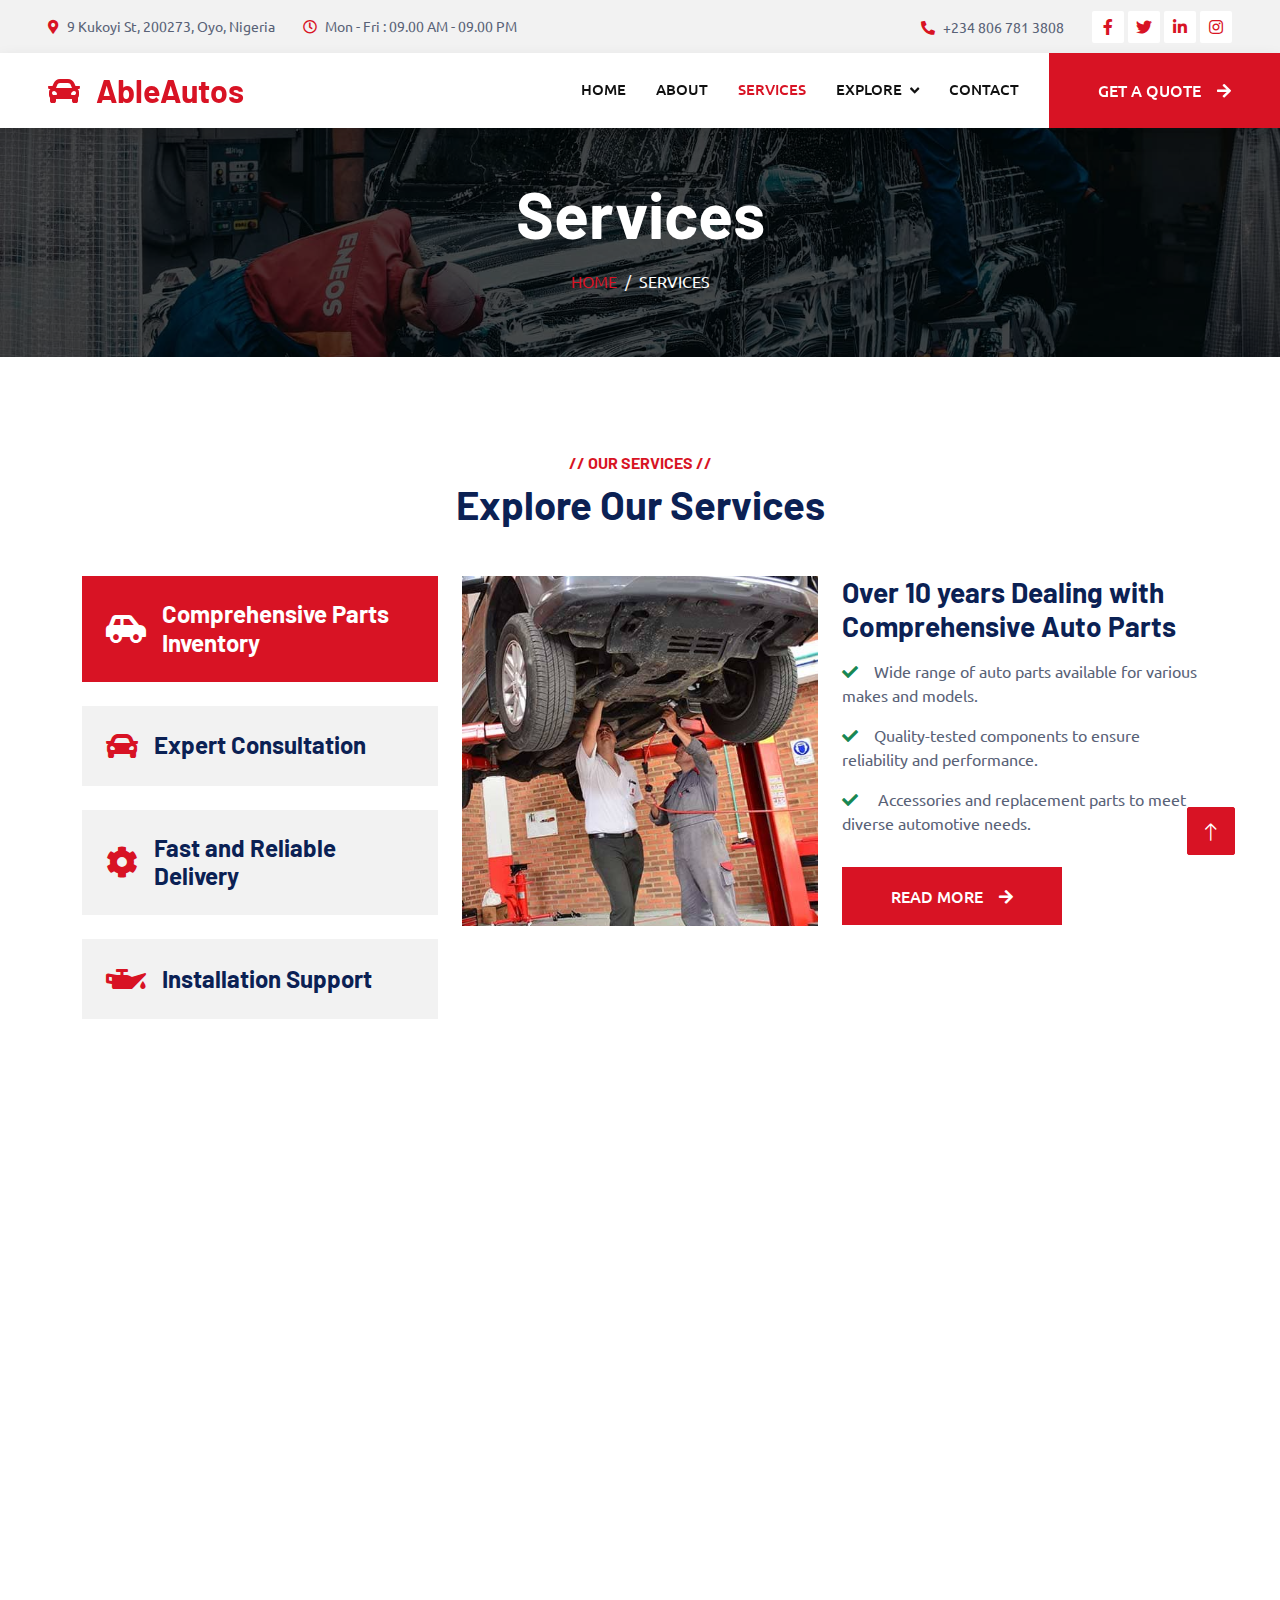
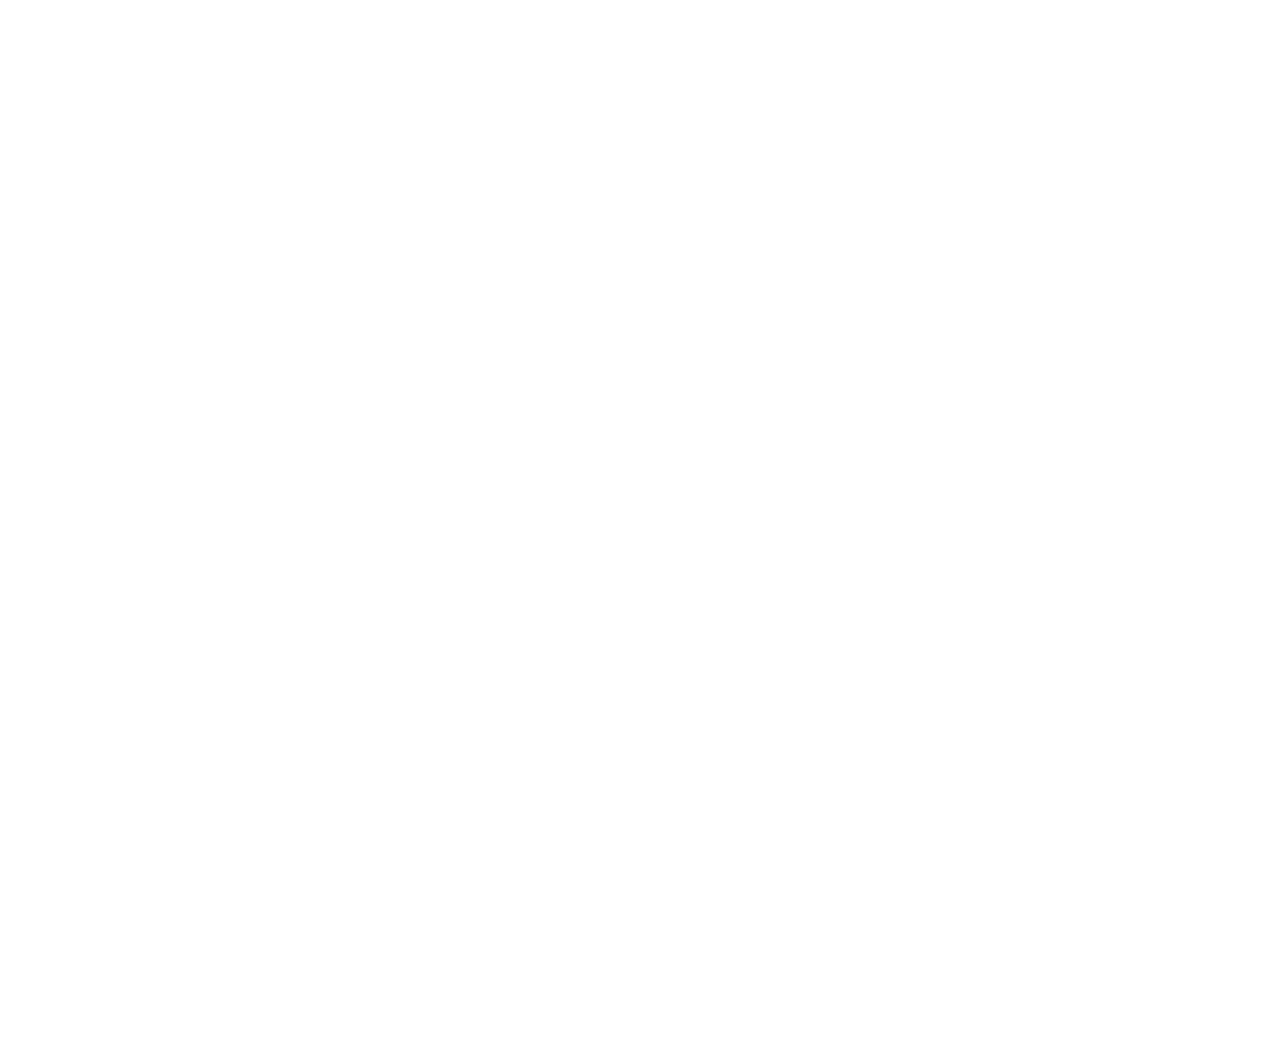
<file: service.html>
<!DOCTYPE html>
<html lang="en">

<head>
    <meta charset="utf-8">
    <title>AbleAutos</title>
    <meta content="width=device-width, initial-scale=1.0" name="viewport">
    <meta content="" name="keywords">
    <meta content="" name="description">

    <!-- Favicon -->
    <link href="img/favicon.ico" rel="icon">

    <!-- Google Web Fonts -->
    <link rel="preconnect" href="https://fonts.googleapis.com">
    <link rel="preconnect" href="https://fonts.gstatic.com" crossorigin>
    <link href="https://fonts.googleapis.com/css2?family=Barlow:wght@600;700&family=Ubuntu:wght@400;500&display=swap" rel="stylesheet"> 

    <!-- Icon Font Stylesheet -->
    <link href="https://cdnjs.cloudflare.com/ajax/libs/font-awesome/5.10.0/css/all.min.css" rel="stylesheet">
    <link href="https://cdn.jsdelivr.net/npm/bootstrap-icons@1.4.1/font/bootstrap-icons.css" rel="stylesheet">

    <!-- Libraries Stylesheet -->
    <link href="lib/animate/animate.min.css" rel="stylesheet">
    <link href="lib/owlcarousel/assets/owl.carousel.min.css" rel="stylesheet">
    <link href="lib/tempusdominus/css/tempusdominus-bootstrap-4.min.css" rel="stylesheet" />

    <!-- Customized Bootstrap Stylesheet -->
    <link href="css/bootstrap.min.css" rel="stylesheet">

    <!-- Template Stylesheet -->
    <link href="css/style.css" rel="stylesheet">
</head>

<body>
    <!-- Spinner Start -->
    <div id="spinner" class="show bg-white position-fixed translate-middle w-100 vh-100 top-50 start-50 d-flex align-items-center justify-content-center">
        <div class="spinner-border text-primary" style="width: 3rem; height: 3rem;" role="status">
            <span class="sr-only">Loading...</span>
        </div>
    </div>
    <!-- Spinner End -->


    <!-- Topbar Start -->
    <div class="container-fluid bg-light p-0">
        <div class="row gx-0 d-none d-lg-flex">
            <div class="col-lg-7 px-5 text-start">
                <div class="h-100 d-inline-flex align-items-center py-3 me-4">
                    <small class="fa fa-map-marker-alt text-primary me-2"></small>
                    <small>
9 Kukoyi St, 200273, Oyo, Nigeria
</small>
                </div>
                <div class="h-100 d-inline-flex align-items-center py-3">
                    <small class="far fa-clock text-primary me-2"></small>
                    <small>Mon - Fri : 09.00 AM - 09.00 PM</small>
                </div>
            </div>
            <div class="col-lg-5 px-5 text-end">
                <div class="h-100 d-inline-flex align-items-center py-3 me-4">
                    <small class="fa fa-phone-alt text-primary me-2"></small>
                    <small>+234 806 781 3808</small>
                </div>
                <div class="h-100 d-inline-flex align-items-center">
                    <a class="btn btn-sm-square bg-white text-primary me-1" href="https://www.facebook.com/profile.php?id=100057619622381"><i class="fab fa-facebook-f"></i></a>
                    <a class="btn btn-sm-square bg-white text-primary me-1" href="https://twitter.com/ableautos02"><i class="fab fa-twitter"></i></a>
                    <a class="btn btn-sm-square bg-white text-primary me-1" href=""><i class="fab fa-linkedin-in"></i></a>
                    <a class="btn btn-sm-square bg-white text-primary me-0" href=""><i class="fab fa-instagram"></i></a>
                </div>
            </div>
        </div>
    </div>
    <!-- Topbar End -->


    <!-- Navbar Start -->
    <nav class="navbar navbar-expand-lg bg-white navbar-light shadow sticky-top p-0">
        <a href="index.html" class="navbar-brand d-flex align-items-center px-4 px-lg-5">
            <h2 class="m-0 text-primary"><i class="fa fa-car me-3"></i>AbleAutos</h2>
        </a>
        <button type="button" class="navbar-toggler me-4" data-bs-toggle="collapse" data-bs-target="#navbarCollapse">
            <span class="navbar-toggler-icon"></span>
        </button>
        <div class="collapse navbar-collapse" id="navbarCollapse">
            <div class="navbar-nav ms-auto p-4 p-lg-0">
                <a href="index.html" class="nav-item nav-link">Home</a>
                <a href="about.html" class="nav-item nav-link">About</a>
                <a href="service.html" class="nav-item nav-link active">Services</a>
                <div class="nav-item dropdown">
                    <a href="#" class="nav-link dropdown-toggle" data-bs-toggle="dropdown">Explore</a>
                    <div class="dropdown-menu fade-up m-0">
                        <a href="booking.html" class="dropdown-item">Booking</a>
                        <a href="team.html" class="dropdown-item">Technicians</a>
                        <a href="testimonial.html" class="dropdown-item">Testimonial</a>
                   <!-- <a href="404.html" class="dropdown-item">404 Page</a> -->
                    </div>
                </div>
                <a href="contact.html" class="nav-item nav-link">Contact</a>
            </div>
            <a href="" class="btn btn-primary py-4 px-lg-5 d-none d-lg-block">Get A Quote<i class="fa fa-arrow-right ms-3"></i></a>
        </div>
    </nav>
    <!-- Navbar End -->


    <!-- Page Header Start -->
    <div class="container-fluid page-header mb-5 p-0" style="background-image: url(img/carousel-bg-2.jpg);">
        <div class="container-fluid page-header-inner py-5">
            <div class="container text-center">
                <h1 class="display-3 text-white mb-3 animated slideInDown">Services</h1>
                <nav aria-label="breadcrumb">
                    <ol class="breadcrumb justify-content-center text-uppercase">
                        <li class="breadcrumb-item"><a href="./index.html">Home</a></li>
                        <!-- <li class="breadcrumb-item"><a href="#">Pages</a></li> -->
                        <li class="breadcrumb-item text-white active" aria-current="page">Services</li>
                    </ol>
                </nav>
            </div>
        </div>
    </div>
    <!-- Page Header End -->


   
    <!-- Service Start -->
    <div class="container-xxl service py-5">
        <div class="container">
            <div class="text-center wow fadeInUp" data-wow-delay="0.1s">
                <h6 class="text-primary text-uppercase">// Our Services //</h6>
                <h1 class="mb-5">Explore Our Services</h1>
            </div>
            <div class="row g-4 wow fadeInUp" data-wow-delay="0.3s">
                <div class="col-lg-4">
                    <div class="nav w-100 nav-pills me-4">
                        <button class="nav-link w-100 d-flex align-items-center text-start p-4 mb-4 active" data-bs-toggle="pill" data-bs-target="#tab-pane-1" type="button">
                            <i class="fa fa-car-side fa-2x me-3"></i>
                            <h4 class="m-0">Comprehensive Parts Inventory</h4>
                        </button>
                        <button class="nav-link w-100 d-flex align-items-center text-start p-4 mb-4" data-bs-toggle="pill" data-bs-target="#tab-pane-2" type="button">
                            <i class="fa fa-car fa-2x me-3"></i>
                            <h4 class="m-0">Expert Consultation</h4>
                        </button>
                        <button class="nav-link w-100 d-flex align-items-center text-start p-4 mb-4" data-bs-toggle="pill" data-bs-target="#tab-pane-3" type="button">
                            <i class="fa fa-cog fa-2x me-3"></i>
                            <h4 class="m-0">Fast and Reliable Delivery</h4>
                        </button>
                        <button class="nav-link w-100 d-flex align-items-center text-start p-4 mb-0" data-bs-toggle="pill" data-bs-target="#tab-pane-4" type="button">
                            <i class="fa fa-oil-can fa-2x me-3"></i>
                            <h4 class="m-0">Installation Support</h4>
                        </button>
                    </div>
                </div>
                <div class="col-lg-8">
                    <div class="tab-content w-100">
                        <div class="tab-pane fade show active" id="tab-pane-1">
                            <div class="row g-4">
                                <div class="col-md-6" style="min-height: 350px;">
                                    <div class="position-relative h-100">
                                        <img class="position-absolute img-fluid w-100 h-100" src="img/service-1.jpg"
                                            style="object-fit: cover;" alt="">
                                    </div>
                                </div>
                                <div class="col-md-6">
                                    <h3 class="mb-3">Over 10 years Dealing with Comprehensive Auto Parts</h3>
                                    <p><i class="fa fa-check text-success me-3"></i>Wide range of auto parts available for various makes and models.
                                        
                                        </p>
                                    <p><i class="fa fa-check text-success me-3"></i>Quality-tested components to ensure reliability and performance.
                                  </p>
                                    <p><i class="fa fa-check text-success me-3"></i>      Accessories and replacement parts to meet diverse automotive needs.</p>
                                    <a href="" class="btn btn-primary py-3 px-5 mt-3">Read More<i class="fa fa-arrow-right ms-3"></i></a>
                                </div>
                            </div>
                        </div>
                        <div class="tab-pane fade" id="tab-pane-2">
                            <div class="row g-4">
                                <div class="col-md-6" style="min-height: 350px;">
                                    <div class="position-relative h-100">
                                        <img class="position-absolute img-fluid w-100 h-100" src="img/service-2.jpg"
                                            style="object-fit: cover;" alt="">
                                    </div>
                                </div>
                                <div class="col-md-6">
                                    <h3 class="mb-3">Over 10 Years Of Experience In Auto Servicing</h3>
                                    
                                    <p><i class="fa fa-check text-success me-3"></i>Knowledgeable staff ready to assist in choosing the right parts</p>
                                    <p><i class="fa fa-check text-success me-3"></i>Personalized recommendations based on your vehicle and requirements.</p>
                                    <p><i class="fa fa-check text-success me-3"></i>Clear explanations to help you make informed decisions.</p>
                                    <a href="" class="btn btn-primary py-3 px-5 mt-3">Read More<i class="fa fa-arrow-right ms-3"></i></a>
                                </div>
                            </div>
                        </div>
                        <div class="tab-pane fade" id="tab-pane-3">
                            <div class="row g-4">
                                <div class="col-md-6" style="min-height: 350px;">
                                    <div class="position-relative h-100">
                                        <img class="position-absolute img-fluid w-100 h-100" src="img/service-3.jpg"
                                            style="object-fit: cover;" alt="">
                                    </div>
                                </div>
                                <div class="col-md-6">
                                    <h3 class="mb-3">Best and Reliable Delivery Services</h3>
                                  
                                    <p><i class="fa fa-check text-success me-3"></i>Swift and efficient order processing for minimal wait times.</p>
                                    <p><i class="fa fa-check text-success me-3"></i> Secure packaging to ensure parts arrive in pristine condition.</p>
                                    <p><i class="fa fa-check text-success me-3"></i>Multiple delivery options to suit your convenience.</p>
                                    <a href="" class="btn btn-primary py-3 px-5 mt-3">Read More<i class="fa fa-arrow-right ms-3"></i></a>
                                </div>
                            </div>
                        </div>
                        <div class="tab-pane fade" id="tab-pane-4">
                            <div class="row g-4">
                                <div class="col-md-6" style="min-height: 350px;">
                                    <div class="position-relative h-100">
                                        <img class="position-absolute img-fluid w-100 h-100" src="img/service-4.jpg"
                                            style="object-fit: cover;" alt="">
                                    </div>
                                </div>
                                <div class="col-md-6">
                                    <h3 class="mb-3">Get Access to Skilled Technicians For Easily Installation</h3>

                                    <p><i class="fa fa-check text-success me-3"></i>Access to skilled technicians for accurate part installation.</p>
                                    <p><i class="fa fa-check text-success me-3"></i>Guidance on proper installation techniques to ensure functionality.</p>
                                    <p><i class="fa fa-check text-success me-3"></i>Troubleshooting assistance to address any installation-related issues.</p>
                                    <a href="" class="btn btn-primary py-3 px-5 mt-3">Read More<i class="fa fa-arrow-right ms-3"></i></a>
                                </div>
                            </div>
                        </div>
                    </div>
                </div>
            </div>
        </div>
    </div>
    <!-- Service End -->


    <!-- Booking Start -->
    <div class="container-fluid bg-secondary booking my-5 wow fadeInUp" data-wow-delay="0.1s">
        <div class="container">
            <div class="row gx-5">
                <div class="col-lg-6 py-5">
                    <div class="py-5">
                        <h1 class="text-white mb-4">Distinguished Auto Parts Shop</h1>
                        <p class="text-white mb-0">Welcome to our distinguished auto parts shop, where your vehicle's needs meet unmatched quality and expertise. Explore a comprehensive selection of top-tier components that ensure peak performance and reliability. Our knowledgeable team is dedicated to providing personalized assistance, guiding you toward the perfect parts solutions for your automotive requirements. Elevate your driving experience with our exceptional products and service.</p>
                    </div>
                </div>
                <div class="col-lg-6">
                    <div class="bg-primary h-100 d-flex flex-column justify-content-center text-center p-5 wow zoomIn" data-wow-delay="0.6s">
                        <h1 class="text-white mb-4">Contact Us</h1>
                        <form>
                            <div class="row g-3">
                                <div class="col-12 col-sm-6">
                                    <input type="text" class="form-control border-0" placeholder="Your Name" style="height: 55px;">
                                </div>
                                <div class="col-12 col-sm-6">
                                    <input type="email" class="form-control border-0" placeholder="Your Email" style="height: 55px;">
                                </div>
                                
                                <div class="col-12">
                                    <textarea class="form-control border-0" placeholder="Special Request"></textarea>
                                </div>
                              <button class="btn btn-secondary w-100 py-3" type="submit">
                                    <a href="mailto:ableautos02@gmail.com" style="color: white;">Contact Us</a>
                                </button>
                            </div>
                        </form>
                    </div>
                </div>
            </div>
        </div>
    </div>
    <!-- Booking End -->


    <!-- Testimonial Start -->
    <div class="container-xxl py-5 wow fadeInUp" data-wow-delay="0.1s">
        <div class="container">
            <div class="text-center">
                <h6 class="text-primary text-uppercase">// Testimonial //</h6>
                <h1 class="mb-5">Our Clients Say!</h1>
            </div>
            <div class="owl-carousel testimonial-carousel position-relative">
                <div class="testimonial-item text-center">
                    <img class="bg-light rounded-circle p-2 mx-auto mb-3" src="img/testimonial-1.jpg" style="width: 80px; height: 80px;">
                    <h5 class="mb-0">Client Name</h5>
                    <p>Profession</p>
                    <div class="testimonial-text bg-light text-center p-4">
                    <p class="mb-0">Tempor erat elitr rebum at clita. Diam dolor diam ipsum sit diam amet diam et eos. Clita erat ipsum et lorem et sit.</p>
                    </div>
                </div>
                <div class="testimonial-item text-center">
                    <img class="bg-light rounded-circle p-2 mx-auto mb-3" src="img/testimonial-2.jpg" style="width: 80px; height: 80px;">
                    <h5 class="mb-0">Client Name</h5>
                    <p>Profession</p>
                    <div class="testimonial-text bg-light text-center p-4">
                    <p class="mb-0">Tempor erat elitr rebum at clita. Diam dolor diam ipsum sit diam amet diam et eos. Clita erat ipsum et lorem et sit.</p>
                    </div>
                </div>
                <div class="testimonial-item text-center">
                    <img class="bg-light rounded-circle p-2 mx-auto mb-3" src="img/testimonial-3.jpg" style="width: 80px; height: 80px;">
                    <h5 class="mb-0">Client Name</h5>
                    <p>Profession</p>
                    <div class="testimonial-text bg-light text-center p-4">
                    <p class="mb-0">Tempor erat elitr rebum at clita. Diam dolor diam ipsum sit diam amet diam et eos. Clita erat ipsum et lorem et sit.</p>
                    </div>
                </div>
                <div class="testimonial-item text-center">
                    <img class="bg-light rounded-circle p-2 mx-auto mb-3" src="img/testimonial-4.jpg" style="width: 80px; height: 80px;">
                    <h5 class="mb-0">Client Name</h5>
                    <p>Profession</p>
                    <div class="testimonial-text bg-light text-center p-4">
                    <p class="mb-0">Tempor erat elitr rebum at clita. Diam dolor diam ipsum sit diam amet diam et eos. Clita erat ipsum et lorem et sit.</p>
                    </div>
                </div>
            </div>
        </div>
    </div>
    <!-- Testimonial End -->


    <!-- Footer Start -->
    <div class="container-fluid bg-dark text-light footer pt-5 mt-5 wow fadeIn" data-wow-delay="0.1s">
        <div class="container py-5">
            <div class="row g-5">
                <div class="col-lg-3 col-md-6">
                    <h4 class="text-light mb-4">Address</h4>
                    <p class="mb-2"><i class="fa fa-map-marker-alt me-3"></i>
9 Kukoyi St, 200273, Oyo, Nigeria</p>
                    <p class="mb-2"><i class="fa fa-phone-alt me-3"></i>+234 806 781 3808</p>
                    <p class="mb-2"><i class="fa fa-envelope me-3"></i>
ableautos02@gmail.com</p>
                    <div class="d-flex pt-2">
                        <a class="btn btn-outline-light btn-social" href="https://twitter.com/ableautos02"><i class="fab fa-twitter"></i></a>
                        <a class="btn btn-outline-light btn-social" href="https://www.facebook.com/profile.php?id=100057619622381"><i class="fab fa-facebook-f"></i></a>
                        <a class="btn btn-outline-light btn-social" href="https://www.instagram.com/ableautos02/"><i class="fab fa-instagram"></i></a>

                    </div>
                </div>
                <div class="col-lg-3 col-md-6">
                    <h4 class="text-light mb-4">Opening Hours</h4>
                    <h6 class="text-light">
Monday - Saturday:</h6>
                    <p class="mb-4">09.00 AM - 09.00 PM</p>
                    <h6 class="text-light">
Sunday:</h6>
                    <p class="mb-0">
12.00PM - 4:00PM</p>
                </div>
                <div class="col-lg-3 col-md-6">
                    <h4 class="text-light mb-4">Services</h4>
                    <a class="btn btn-link" href="">Comprehensive Parts Inventory>
                    <a class="btn btn-link" href="">Expert Consultation</a>
                    <a class="btn btn-link" href="">Fast and Reliable Delivery</a>
                    <a class="btn btn-link" href="">Installation Support</a>
                </div>
                <div class="col-lg-3 col-md-6">
                    <h4 class="text-light mb-4">Contact</h4>
                    <p>Easily send us a message here</p>
                    <div class="position-relative mx-auto" style="max-width: 400px;">
                        <input class="form-control border-0 w-100 py-3 ps-4 pe-5" type="text" placeholder="Your email">
                        <button type="button" class="btn btn-primary py-2 position-absolute top-0 end-0 mt-2 me-2"><a href="mailto:ableautos02@gmail.com" style="color: white;">Send</a></button>
                    </div>
                </div>
            </div>
        </div>
        <div class="container">
            <div class="copyright">
                <div class="row">
                    <div class="col-md-6 text-center text-md-start mb-3 mb-md-0">
                        &copy; <a class="border-bottom" href="#">AbleAutos</a>, All Right Reserved.

                      
                        Designed By <a class="border-bottom" href="https://github.com/covenantcodes">covenantcodes</a>
                    </div>
                    <div class="col-md-6 text-center text-md-end">
                        <div class="footer-menu">
                            <a href="">Home</a>
                            <a href="">Cookies</a>
                            <a href="">Help</a>
                            <a href="">FAQs</a>
                        </div>
                    </div>
                </div>
            </div>
        </div>
    </div>
    <!-- Footer End -->


    <!-- Back to Top -->
    <a href="#" class="btn btn-lg btn-primary btn-lg-square back-to-top"><i class="bi bi-arrow-up"></i></a>


    <!-- JavaScript Libraries -->
    <script src="https://code.jquery.com/jquery-3.4.1.min.js"></script>
    <script src="https://cdn.jsdelivr.net/npm/bootstrap@5.0.0/dist/js/bootstrap.bundle.min.js"></script>
    <script src="lib/wow/wow.min.js"></script>
    <script src="lib/easing/easing.min.js"></script>
    <script src="lib/waypoints/waypoints.min.js"></script>
    <script src="lib/counterup/counterup.min.js"></script>
    <script src="lib/owlcarousel/owl.carousel.min.js"></script>
    <script src="lib/tempusdominus/js/moment.min.js"></script>
    <script src="lib/tempusdominus/js/moment-timezone.min.js"></script>
    <script src="lib/tempusdominus/js/tempusdominus-bootstrap-4.min.js"></script>

    <!-- Template Javascript -->
    <script src="js/main.js"></script>
</body>

</html>
</file>
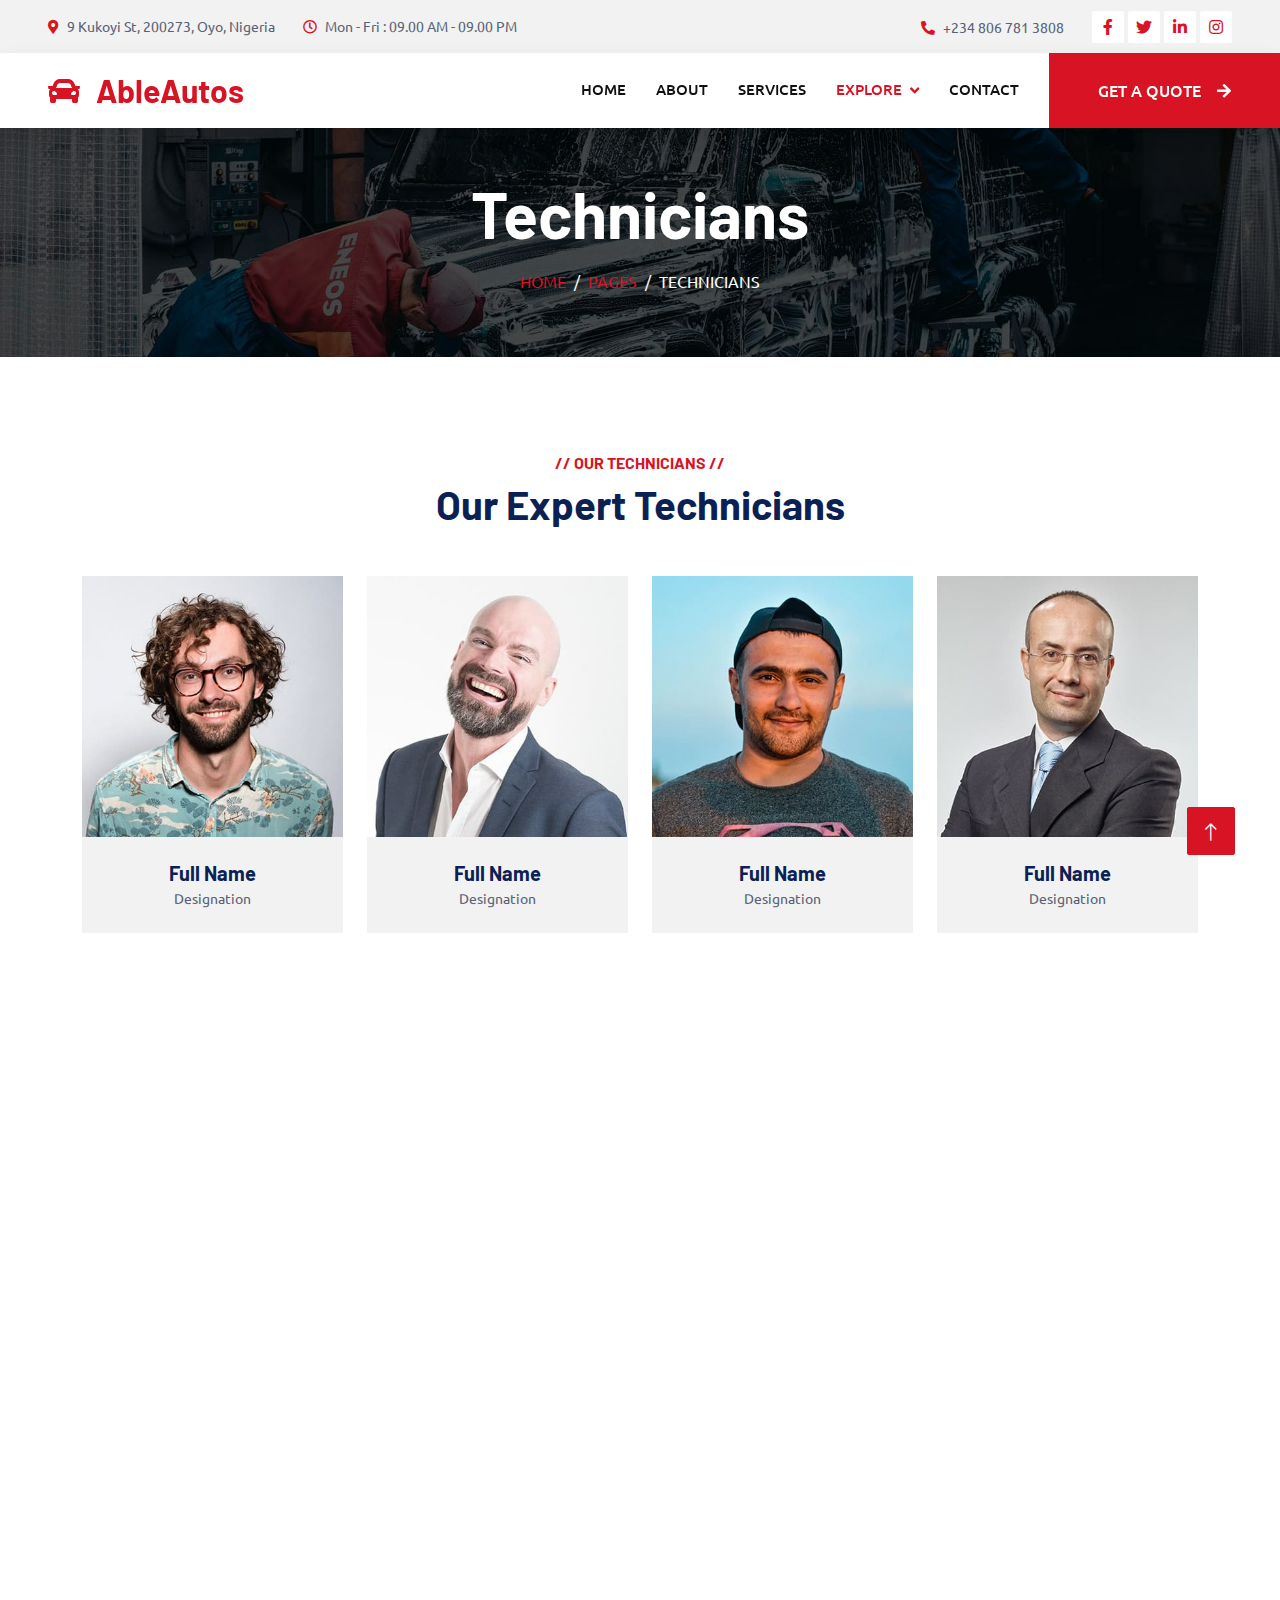
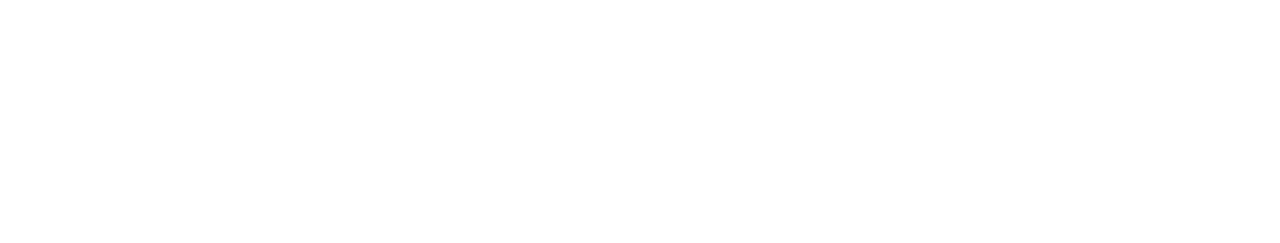
<file: team.html>
<!DOCTYPE html>
<html lang="en">

<head>
    <meta charset="utf-8">
    <title>AbleAutos</title>
    <meta content="width=device-width, initial-scale=1.0" name="viewport">
    <meta content="" name="keywords">
    <meta content="" name="description">

    <!-- Favicon -->
    <link href="img/favicon.ico" rel="icon">

    <!-- Google Web Fonts -->
    <link rel="preconnect" href="https://fonts.googleapis.com">
    <link rel="preconnect" href="https://fonts.gstatic.com" crossorigin>
    <link href="https://fonts.googleapis.com/css2?family=Barlow:wght@600;700&family=Ubuntu:wght@400;500&display=swap" rel="stylesheet"> 

    <!-- Icon Font Stylesheet -->
    <link href="https://cdnjs.cloudflare.com/ajax/libs/font-awesome/5.10.0/css/all.min.css" rel="stylesheet">
    <link href="https://cdn.jsdelivr.net/npm/bootstrap-icons@1.4.1/font/bootstrap-icons.css" rel="stylesheet">

    <!-- Libraries Stylesheet -->
    <link href="lib/animate/animate.min.css" rel="stylesheet">
    <link href="lib/owlcarousel/assets/owl.carousel.min.css" rel="stylesheet">
    <link href="lib/tempusdominus/css/tempusdominus-bootstrap-4.min.css" rel="stylesheet" />

    <!-- Customized Bootstrap Stylesheet -->
    <link href="css/bootstrap.min.css" rel="stylesheet">

    <!-- Template Stylesheet -->
    <link href="css/style.css" rel="stylesheet">
</head>

<body>
    <!-- Spinner Start -->
    <div id="spinner" class="show bg-white position-fixed translate-middle w-100 vh-100 top-50 start-50 d-flex align-items-center justify-content-center">
        <div class="spinner-border text-primary" style="width: 3rem; height: 3rem;" role="status">
            <span class="sr-only">Loading...</span>
        </div>
    </div>
    <!-- Spinner End -->


    <!-- Topbar Start -->
    <div class="container-fluid bg-light p-0">
        <div class="row gx-0 d-none d-lg-flex">
            <div class="col-lg-7 px-5 text-start">
                <div class="h-100 d-inline-flex align-items-center py-3 me-4">
                    <small class="fa fa-map-marker-alt text-primary me-2"></small>
                    <small>
9 Kukoyi St, 200273, Oyo, Nigeria
</small>
                </div>
                <div class="h-100 d-inline-flex align-items-center py-3">
                    <small class="far fa-clock text-primary me-2"></small>
                    <small>Mon - Fri : 09.00 AM - 09.00 PM</small>
                </div>
            </div>
            <div class="col-lg-5 px-5 text-end">
                <div class="h-100 d-inline-flex align-items-center py-3 me-4">
                    <small class="fa fa-phone-alt text-primary me-2"></small>
                    <small>+234 806 781 3808</small>
                </div>
                <div class="h-100 d-inline-flex align-items-center">
                    <a class="btn btn-sm-square bg-white text-primary me-1" href="https://www.facebook.com/profile.php?id=100057619622381"><i class="fab fa-facebook-f"></i></a>
                    <a class="btn btn-sm-square bg-white text-primary me-1" href="https://twitter.com/ableautos02"><i class="fab fa-twitter"></i></a>
                    <a class="btn btn-sm-square bg-white text-primary me-1" href=""><i class="fab fa-linkedin-in"></i></a>
                    <a class="btn btn-sm-square bg-white text-primary me-0" href=""><i class="fab fa-instagram"></i></a>
                </div>
            </div>
        </div>
    </div>
    <!-- Topbar End -->


    <!-- Navbar Start -->
    <nav class="navbar navbar-expand-lg bg-white navbar-light shadow sticky-top p-0">
        <a href="index.html" class="navbar-brand d-flex align-items-center px-4 px-lg-5">
            <h2 class="m-0 text-primary"><i class="fa fa-car me-3"></i>AbleAutos</h2>
        </a>
        <button type="button" class="navbar-toggler me-4" data-bs-toggle="collapse" data-bs-target="#navbarCollapse">
            <span class="navbar-toggler-icon"></span>
        </button>
        <div class="collapse navbar-collapse" id="navbarCollapse">
            <div class="navbar-nav ms-auto p-4 p-lg-0">
                <a href="index.html" class="nav-item nav-link">Home</a>
                <a href="about.html" class="nav-item nav-link">About</a>
                <a href="service.html" class="nav-item nav-link">Services</a>
                <div class="nav-item dropdown">
                    <a href="#" class="nav-link dropdown-toggle active" data-bs-toggle="dropdown">Explore</a>
                    <div class="dropdown-menu fade-up m-0">
                        <a href="booking.html" class="dropdown-item">Booking</a>
                        <a href="team.html" class="dropdown-item active">Technicians</a>
                        <a href="testimonial.html" class="dropdown-item">Testimonial</a>
                   <!-- <a href="404.html" class="dropdown-item">404 Page</a> -->
                    </div>
                </div>
                <a href="contact.html" class="nav-item nav-link">Contact</a>
            </div>
            <a href="" class="btn btn-primary py-4 px-lg-5 d-none d-lg-block">Get A Quote<i class="fa fa-arrow-right ms-3"></i></a>
        </div>
    </nav>
    <!-- Navbar End -->


    <!-- Page Header Start -->
    <div class="container-fluid page-header mb-5 p-0" style="background-image: url(img/carousel-bg-2.jpg);">
        <div class="container-fluid page-header-inner py-5">
            <div class="container text-center">
                <h1 class="display-3 text-white mb-3 animated slideInDown">Technicians</h1>
                <nav aria-label="breadcrumb">
                    <ol class="breadcrumb justify-content-center text-uppercase">
                        <li class="breadcrumb-item"><a href="#">Home</a></li>
                        <li class="breadcrumb-item"><a href="#">Pages</a></li>
                        <li class="breadcrumb-item text-white active" aria-current="page">Technicians</li>
                    </ol>
                </nav>
            </div>
        </div>
    </div>
    <!-- Page Header End -->


    <!-- Team Start -->
    <div class="container-xxl py-5">
        <div class="container">
            <div class="text-center wow fadeInUp" data-wow-delay="0.1s">
                <h6 class="text-primary text-uppercase">// Our Technicians //</h6>
                <h1 class="mb-5">Our Expert Technicians</h1>
            </div>
            <div class="row g-4">
                <div class="col-lg-3 col-md-6 wow fadeInUp" data-wow-delay="0.1s">
                    <div class="team-item">
                        <div class="position-relative overflow-hidden">
                            <img class="img-fluid" src="img/team-1.jpg" alt="">
                            <div class="team-overlay position-absolute start-0 top-0 w-100 h-100">
                                <a class="btn btn-square mx-1" href="https://www.facebook.com/profile.php?id=100057619622381"><i class="fab fa-facebook-f"></i></a>
                                <a class="btn btn-square mx-1" href="https://twitter.com/ableautos02"><i class="fab fa-twitter"></i></a>
                                <a class="btn btn-square mx-1" href=""><i class="fab fa-instagram"></i></a>
                            </div>
                        </div>
                        <div class="bg-light text-center p-4">
                            <h5 class="fw-bold mb-0">Full Name</h5>
                            <small>Designation</small>
                        </div>
                    </div>
                </div>
                <div class="col-lg-3 col-md-6 wow fadeInUp" data-wow-delay="0.3s">
                    <div class="team-item">
                        <div class="position-relative overflow-hidden">
                            <img class="img-fluid" src="img/team-2.jpg" alt="">
                            <div class="team-overlay position-absolute start-0 top-0 w-100 h-100">
                                <a class="btn btn-square mx-1" href="https://www.facebook.com/profile.php?id=100057619622381"><i class="fab fa-facebook-f"></i></a>
                                <a class="btn btn-square mx-1" href="https://twitter.com/ableautos02"><i class="fab fa-twitter"></i></a>
                                <a class="btn btn-square mx-1" href=""><i class="fab fa-instagram"></i></a>
                            </div>
                        </div>
                        <div class="bg-light text-center p-4">
                            <h5 class="fw-bold mb-0">Full Name</h5>
                            <small>Designation</small>
                        </div>
                    </div>
                </div>
                <div class="col-lg-3 col-md-6 wow fadeInUp" data-wow-delay="0.5s">
                    <div class="team-item">
                        <div class="position-relative overflow-hidden">
                            <img class="img-fluid" src="img/team-3.jpg" alt="">
                            <div class="team-overlay position-absolute start-0 top-0 w-100 h-100">
                                <a class="btn btn-square mx-1" href="https://www.facebook.com/profile.php?id=100057619622381"><i class="fab fa-facebook-f"></i></a>
                                <a class="btn btn-square mx-1" href="https://twitter.com/ableautos02"><i class="fab fa-twitter"></i></a>
                                <a class="btn btn-square mx-1" href=""><i class="fab fa-instagram"></i></a>
                            </div>
                        </div>
                        <div class="bg-light text-center p-4">
                            <h5 class="fw-bold mb-0">Full Name</h5>
                            <small>Designation</small>
                        </div>
                    </div>
                </div>
                <div class="col-lg-3 col-md-6 wow fadeInUp" data-wow-delay="0.7s">
                    <div class="team-item">
                        <div class="position-relative overflow-hidden">
                            <img class="img-fluid" src="img/team-4.jpg" alt="">
                            <div class="team-overlay position-absolute start-0 top-0 w-100 h-100">
                                <a class="btn btn-square mx-1" href="https://www.facebook.com/profile.php?id=100057619622381"><i class="fab fa-facebook-f"></i></a>
                                <a class="btn btn-square mx-1" href="https://twitter.com/ableautos02"><i class="fab fa-twitter"></i></a>
                                <a class="btn btn-square mx-1" href=""><i class="fab fa-instagram"></i></a>
                            </div>
                        </div>
                        <div class="bg-light text-center p-4">
                            <h5 class="fw-bold mb-0">Full Name</h5>
                            <small>Designation</small>
                        </div>
                    </div>
                </div>
                <div class="col-lg-3 col-md-6 wow fadeInUp" data-wow-delay="0.1s">
                    <div class="team-item">
                        <div class="position-relative overflow-hidden">
                            <img class="img-fluid" src="img/team-2.jpg" alt="">
                            <div class="team-overlay position-absolute start-0 top-0 w-100 h-100">
                                <a class="btn btn-square mx-1" href="https://www.facebook.com/profile.php?id=100057619622381"><i class="fab fa-facebook-f"></i></a>
                                <a class="btn btn-square mx-1" href="https://twitter.com/ableautos02"><i class="fab fa-twitter"></i></a>
                                <a class="btn btn-square mx-1" href=""><i class="fab fa-instagram"></i></a>
                            </div>
                        </div>
                        <div class="bg-light text-center p-4">
                            <h5 class="fw-bold mb-0">Full Name</h5>
                            <small>Designation</small>
                        </div>
                    </div>
                </div>
                <div class="col-lg-3 col-md-6 wow fadeInUp" data-wow-delay="0.3s">
                    <div class="team-item">
                        <div class="position-relative overflow-hidden">
                            <img class="img-fluid" src="img/team-3.jpg" alt="">
                            <div class="team-overlay position-absolute start-0 top-0 w-100 h-100">
                                <a class="btn btn-square mx-1" href="https://www.facebook.com/profile.php?id=100057619622381"><i class="fab fa-facebook-f"></i></a>
                                <a class="btn btn-square mx-1" href="https://twitter.com/ableautos02"><i class="fab fa-twitter"></i></a>
                                <a class="btn btn-square mx-1" href=""><i class="fab fa-instagram"></i></a>
                            </div>
                        </div>
                        <div class="bg-light text-center p-4">
                            <h5 class="fw-bold mb-0">Full Name</h5>
                            <small>Designation</small>
                        </div>
                    </div>
                </div>
                <div class="col-lg-3 col-md-6 wow fadeInUp" data-wow-delay="0.5s">
                    <div class="team-item">
                        <div class="position-relative overflow-hidden">
                            <img class="img-fluid" src="img/team-4.jpg" alt="">
                            <div class="team-overlay position-absolute start-0 top-0 w-100 h-100">
                                <a class="btn btn-square mx-1" href="https://www.facebook.com/profile.php?id=100057619622381"><i class="fab fa-facebook-f"></i></a>
                                <a class="btn btn-square mx-1" href="https://twitter.com/ableautos02"><i class="fab fa-twitter"></i></a>
                                <a class="btn btn-square mx-1" href=""><i class="fab fa-instagram"></i></a>
                            </div>
                        </div>
                        <div class="bg-light text-center p-4">
                            <h5 class="fw-bold mb-0">Full Name</h5>
                            <small>Designation</small>
                        </div>
                    </div>
                </div>
                <div class="col-lg-3 col-md-6 wow fadeInUp" data-wow-delay="0.7s">
                    <div class="team-item">
                        <div class="position-relative overflow-hidden">
                            <img class="img-fluid" src="img/team-1.jpg" alt="">
                            <div class="team-overlay position-absolute start-0 top-0 w-100 h-100">
                                <a class="btn btn-square mx-1" href="https://www.facebook.com/profile.php?id=100057619622381"><i class="fab fa-facebook-f"></i></a>
                                <a class="btn btn-square mx-1" href="https://twitter.com/ableautos02"><i class="fab fa-twitter"></i></a>
                                <a class="btn btn-square mx-1" href=""><i class="fab fa-instagram"></i></a>
                            </div>
                        </div>
                        <div class="bg-light text-center p-4">
                            <h5 class="fw-bold mb-0">Full Name</h5>
                            <small>Designation</small>
                        </div>
                    </div>
                </div>
            </div>
        </div>
    </div>
    <!-- Team End -->


    <!-- Footer Start -->
    <div class="container-fluid bg-dark text-light footer pt-5 mt-5 wow fadeIn" data-wow-delay="0.1s">
        <div class="container py-5">
            <div class="row g-5">
                <div class="col-lg-3 col-md-6">
                    <h4 class="text-light mb-4">Address</h4>
                    <p class="mb-2"><i class="fa fa-map-marker-alt me-3"></i>
9 Kukoyi St, 200273, Oyo, Nigeria</p>
                    <p class="mb-2"><i class="fa fa-phone-alt me-3"></i>+234 806 781 3808</p>
                    <p class="mb-2"><i class="fa fa-envelope me-3"></i>
ableautos02@gmail.com</p>
                    <div class="d-flex pt-2">
                        <a class="btn btn-outline-light btn-social" href="https://twitter.com/ableautos02"><i class="fab fa-twitter"></i></a>
                        <a class="btn btn-outline-light btn-social" href="https://www.facebook.com/profile.php?id=100057619622381"><i class="fab fa-facebook-f"></i></a>
                        <a class="btn btn-outline-light btn-social" href="https://www.instagram.com/ableautos02/"><i class="fab fa-instagram"></i></a>

                    </div>
                </div>
                <div class="col-lg-3 col-md-6">
                    <h4 class="text-light mb-4">Opening Hours</h4>
                    <h6 class="text-light">
Monday - Saturday:</h6>
                    <p class="mb-4">09.00 AM - 09.00 PM</p>
                    <h6 class="text-light">
Sunday:</h6>
                    <p class="mb-0">
12.00PM - 4:00PM</p>
                </div>
                <div class="col-lg-3 col-md-6">
                    <h4 class="text-light mb-4">Services</h4>
                    <a class="btn btn-link" href="">Comprehensive Parts Inventory>
                    <a class="btn btn-link" href="">Expert Consultation</a>
                    <a class="btn btn-link" href="">Fast and Reliable Delivery</a>
                    <a class="btn btn-link" href="">Installation Support</a>
                </div>
                <div class="col-lg-3 col-md-6">
                    <h4 class="text-light mb-4">Contact</h4>
                    <p>Easily send us a message here</p>
                    <div class="position-relative mx-auto" style="max-width: 400px;">
                        <input class="form-control border-0 w-100 py-3 ps-4 pe-5" type="text" placeholder="Your email">
                        <button type="button" class="btn btn-primary py-2 position-absolute top-0 end-0 mt-2 me-2"><a href="mailto:ableautos02@gmail.com" style="color: white;">Send</a></button>
                    </div>
                </div>
            </div>
        </div>
        <div class="container">
            <div class="copyright">
                <div class="row">
                    <div class="col-md-6 text-center text-md-start mb-3 mb-md-0">
                        &copy; <a class="border-bottom" href="#">AbleAutos</a>, All Right Reserved.

                      
                        Designed By <a class="border-bottom" href="https://github.com/covenantcodes">covenantcodes</a>
                    </div>
                    <div class="col-md-6 text-center text-md-end">
                        <div class="footer-menu">
                            <a href="">Home</a>
                            <a href="">Cookies</a>
                            <a href="">Help</a>
                            <a href="">FAQs</a>
                        </div>
                    </div>
                </div>
            </div>
        </div>
    </div>
    <!-- Footer End -->


    <!-- Back to Top -->
    <a href="#" class="btn btn-lg btn-primary btn-lg-square back-to-top"><i class="bi bi-arrow-up"></i></a>


    <!-- JavaScript Libraries -->
    <script src="https://code.jquery.com/jquery-3.4.1.min.js"></script>
    <script src="https://cdn.jsdelivr.net/npm/bootstrap@5.0.0/dist/js/bootstrap.bundle.min.js"></script>
    <script src="lib/wow/wow.min.js"></script>
    <script src="lib/easing/easing.min.js"></script>
    <script src="lib/waypoints/waypoints.min.js"></script>
    <script src="lib/counterup/counterup.min.js"></script>
    <script src="lib/owlcarousel/owl.carousel.min.js"></script>
    <script src="lib/tempusdominus/js/moment.min.js"></script>
    <script src="lib/tempusdominus/js/moment-timezone.min.js"></script>
    <script src="lib/tempusdominus/js/tempusdominus-bootstrap-4.min.js"></script>

    <!-- Template Javascript -->
    <script src="js/main.js"></script>
</body>

</html>
</file>
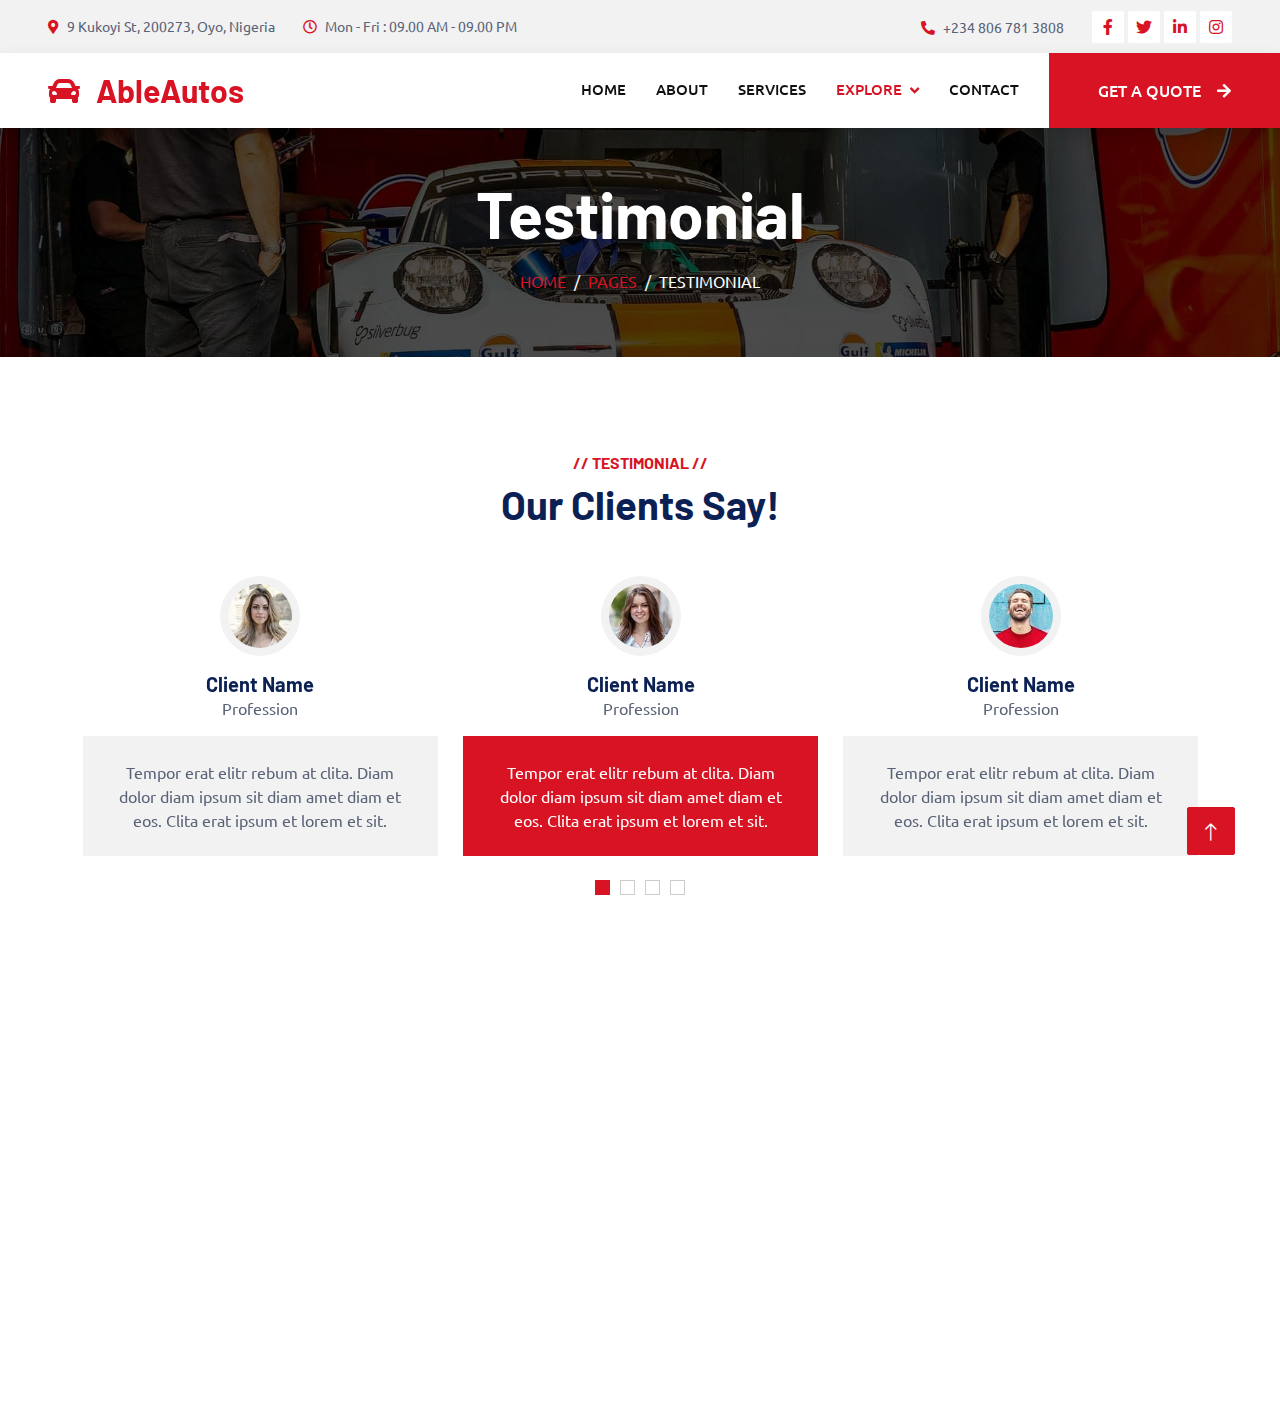
<file: testimonial.html>
<!DOCTYPE html>
<html lang="en">

<head>
    <meta charset="utf-8">
    <title>AbleAutos</title>
    <meta content="width=device-width, initial-scale=1.0" name="viewport">
    <meta content="" name="keywords">
    <meta content="" name="description">

    <!-- Favicon -->
    <link href="img/favicon.ico" rel="icon">

    <!-- Google Web Fonts -->
    <link rel="preconnect" href="https://fonts.googleapis.com">
    <link rel="preconnect" href="https://fonts.gstatic.com" crossorigin>
    <link href="https://fonts.googleapis.com/css2?family=Barlow:wght@600;700&family=Ubuntu:wght@400;500&display=swap" rel="stylesheet"> 

    <!-- Icon Font Stylesheet -->
    <link href="https://cdnjs.cloudflare.com/ajax/libs/font-awesome/5.10.0/css/all.min.css" rel="stylesheet">
    <link href="https://cdn.jsdelivr.net/npm/bootstrap-icons@1.4.1/font/bootstrap-icons.css" rel="stylesheet">

    <!-- Libraries Stylesheet -->
    <link href="lib/animate/animate.min.css" rel="stylesheet">
    <link href="lib/owlcarousel/assets/owl.carousel.min.css" rel="stylesheet">
    <link href="lib/tempusdominus/css/tempusdominus-bootstrap-4.min.css" rel="stylesheet" />

    <!-- Customized Bootstrap Stylesheet -->
    <link href="css/bootstrap.min.css" rel="stylesheet">

    <!-- Template Stylesheet -->
    <link href="css/style.css" rel="stylesheet">
</head>

<body>
    <!-- Spinner Start -->
    <div id="spinner" class="show bg-white position-fixed translate-middle w-100 vh-100 top-50 start-50 d-flex align-items-center justify-content-center">
        <div class="spinner-border text-primary" style="width: 3rem; height: 3rem;" role="status">
            <span class="sr-only">Loading...</span>
        </div>
    </div>
    <!-- Spinner End -->


    <!-- Topbar Start -->
    <div class="container-fluid bg-light p-0">
        <div class="row gx-0 d-none d-lg-flex">
            <div class="col-lg-7 px-5 text-start">
                <div class="h-100 d-inline-flex align-items-center py-3 me-4">
                    <small class="fa fa-map-marker-alt text-primary me-2"></small>
                    <small>
9 Kukoyi St, 200273, Oyo, Nigeria
</small>
                </div>
                <div class="h-100 d-inline-flex align-items-center py-3">
                    <small class="far fa-clock text-primary me-2"></small>
                    <small>Mon - Fri : 09.00 AM - 09.00 PM</small>
                </div>
            </div>
            <div class="col-lg-5 px-5 text-end">
                <div class="h-100 d-inline-flex align-items-center py-3 me-4">
                    <small class="fa fa-phone-alt text-primary me-2"></small>
                    <small>+234 806 781 3808</small>
                </div>
                <div class="h-100 d-inline-flex align-items-center">
                    <a class="btn btn-sm-square bg-white text-primary me-1" href="https://www.facebook.com/profile.php?id=100057619622381"><i class="fab fa-facebook-f"></i></a>
                    <a class="btn btn-sm-square bg-white text-primary me-1" href="https://twitter.com/ableautos02"><i class="fab fa-twitter"></i></a>
                    <a class="btn btn-sm-square bg-white text-primary me-1" href=""><i class="fab fa-linkedin-in"></i></a>
                    <a class="btn btn-sm-square bg-white text-primary me-0" href=""><i class="fab fa-instagram"></i></a>
                </div>
            </div>
        </div>
    </div>
    <!-- Topbar End -->


    <!-- Navbar Start -->
    <nav class="navbar navbar-expand-lg bg-white navbar-light shadow sticky-top p-0">
        <a href="index.html" class="navbar-brand d-flex align-items-center px-4 px-lg-5">
            <h2 class="m-0 text-primary"><i class="fa fa-car me-3"></i>AbleAutos</h2>
        </a>
        <button type="button" class="navbar-toggler me-4" data-bs-toggle="collapse" data-bs-target="#navbarCollapse">
            <span class="navbar-toggler-icon"></span>
        </button>
        <div class="collapse navbar-collapse" id="navbarCollapse">
            <div class="navbar-nav ms-auto p-4 p-lg-0">
                <a href="index.html" class="nav-item nav-link">Home</a>
                <a href="about.html" class="nav-item nav-link">About</a>
                <a href="service.html" class="nav-item nav-link">Services</a>
                <div class="nav-item dropdown">
                    <a href="#" class="nav-link dropdown-toggle active" data-bs-toggle="dropdown">Explore</a>
                    <div class="dropdown-menu fade-up m-0">
                        <a href="booking.html" class="dropdown-item">Booking</a>
                        <a href="team.html" class="dropdown-item">Technicians</a>
                        <a href="testimonial.html" class="dropdown-item active">Testimonial</a>
                   <!-- <a href="404.html" class="dropdown-item">404 Page</a> -->
                    </div>
                </div>
                <a href="contact.html" class="nav-item nav-link">Contact</a>
            </div>
            <a href="" class="btn btn-primary py-4 px-lg-5 d-none d-lg-block">Get A Quote<i class="fa fa-arrow-right ms-3"></i></a>
        </div>
    </nav>
    <!-- Navbar End -->


    <!-- Page Header Start -->
    <div class="container-fluid page-header mb-5 p-0" style="background-image: url(img/carousel-bg-1.jpg);">
        <div class="container-fluid page-header-inner py-5">
            <div class="container text-center">
                <h1 class="display-3 text-white mb-3 animated slideInDown">Testimonial</h1>
                <nav aria-label="breadcrumb">
                    <ol class="breadcrumb justify-content-center text-uppercase">
                        <li class="breadcrumb-item"><a href="#">Home</a></li>
                        <li class="breadcrumb-item"><a href="#">Pages</a></li>
                        <li class="breadcrumb-item text-white active" aria-current="page">Testimonial</li>
                    </ol>
                </nav>
            </div>
        </div>
    </div>
    <!-- Page Header End -->


    <!-- Testimonial Start -->
    <div class="container-xxl py-5 wow fadeInUp" data-wow-delay="0.1s">
        <div class="container">
            <div class="text-center">
                <h6 class="text-primary text-uppercase">// Testimonial //</h6>
                <h1 class="mb-5">Our Clients Say!</h1>
            </div>
            <div class="owl-carousel testimonial-carousel position-relative">
                <div class="testimonial-item text-center">
                    <img class="bg-light rounded-circle p-2 mx-auto mb-3" src="img/testimonial-1.jpg" style="width: 80px; height: 80px;">
                    <h5 class="mb-0">Client Name</h5>
                    <p>Profession</p>
                    <div class="testimonial-text bg-light text-center p-4">
                    <p class="mb-0">Tempor erat elitr rebum at clita. Diam dolor diam ipsum sit diam amet diam et eos. Clita erat ipsum et lorem et sit.</p>
                    </div>
                </div>
                <div class="testimonial-item text-center">
                    <img class="bg-light rounded-circle p-2 mx-auto mb-3" src="img/testimonial-2.jpg" style="width: 80px; height: 80px;">
                    <h5 class="mb-0">Client Name</h5>
                    <p>Profession</p>
                    <div class="testimonial-text bg-light text-center p-4">
                    <p class="mb-0">Tempor erat elitr rebum at clita. Diam dolor diam ipsum sit diam amet diam et eos. Clita erat ipsum et lorem et sit.</p>
                    </div>
                </div>
                <div class="testimonial-item text-center">
                    <img class="bg-light rounded-circle p-2 mx-auto mb-3" src="img/testimonial-3.jpg" style="width: 80px; height: 80px;">
                    <h5 class="mb-0">Client Name</h5>
                    <p>Profession</p>
                    <div class="testimonial-text bg-light text-center p-4">
                    <p class="mb-0">Tempor erat elitr rebum at clita. Diam dolor diam ipsum sit diam amet diam et eos. Clita erat ipsum et lorem et sit.</p>
                    </div>
                </div>
                <div class="testimonial-item text-center">
                    <img class="bg-light rounded-circle p-2 mx-auto mb-3" src="img/testimonial-4.jpg" style="width: 80px; height: 80px;">
                    <h5 class="mb-0">Client Name</h5>
                    <p>Profession</p>
                    <div class="testimonial-text bg-light text-center p-4">
                    <p class="mb-0">Tempor erat elitr rebum at clita. Diam dolor diam ipsum sit diam amet diam et eos. Clita erat ipsum et lorem et sit.</p>
                    </div>
                </div>
            </div>
        </div>
    </div>
    <!-- Testimonial End -->
        

    <!-- Footer Start -->
    <div class="container-fluid bg-dark text-light footer pt-5 mt-5 wow fadeIn" data-wow-delay="0.1s">
        <div class="container py-5">
            <div class="row g-5">
                <div class="col-lg-3 col-md-6">
                    <h4 class="text-light mb-4">Address</h4>
                    <p class="mb-2"><i class="fa fa-map-marker-alt me-3"></i>
9 Kukoyi St, 200273, Oyo, Nigeria</p>
                    <p class="mb-2"><i class="fa fa-phone-alt me-3"></i>+234 806 781 3808</p>
                    <p class="mb-2"><i class="fa fa-envelope me-3"></i>
ableautos02@gmail.com</p>
                    <div class="d-flex pt-2">
                        <a class="btn btn-outline-light btn-social" href="https://twitter.com/ableautos02"><i class="fab fa-twitter"></i></a>
                        <a class="btn btn-outline-light btn-social" href="https://www.facebook.com/profile.php?id=100057619622381"><i class="fab fa-facebook-f"></i></a>
                        <a class="btn btn-outline-light btn-social" href="https://www.instagram.com/ableautos02/"><i class="fab fa-instagram"></i></a>

                    </div>
                </div>
                <div class="col-lg-3 col-md-6">
                    <h4 class="text-light mb-4">Opening Hours</h4>
                    <h6 class="text-light">
Monday - Saturday:</h6>
                    <p class="mb-4">09.00 AM - 09.00 PM</p>
                    <h6 class="text-light">
Sunday:</h6>
                    <p class="mb-0">
12.00PM - 4:00PM</p>
                </div>
                <div class="col-lg-3 col-md-6">
                    <h4 class="text-light mb-4">Services</h4>
                    <a class="btn btn-link" href="">Comprehensive Parts Inventory>
                    <a class="btn btn-link" href="">Expert Consultation</a>
                    <a class="btn btn-link" href="">Fast and Reliable Delivery</a>
                    <a class="btn btn-link" href="">Installation Support</a>
                </div>
                <div class="col-lg-3 col-md-6">
                    <h4 class="text-light mb-4">Contact</h4>
                    <p>Easily send us a message here</p>
                    <div class="position-relative mx-auto" style="max-width: 400px;">
                        <input class="form-control border-0 w-100 py-3 ps-4 pe-5" type="text" placeholder="Your email">
                        <button type="button" class="btn btn-primary py-2 position-absolute top-0 end-0 mt-2 me-2"><a href="mailto:ableautos02@gmail.com" style="color: white;">Send</a></button>
                    </div>
                </div>
            </div>
        </div>
        <div class="container">
            <div class="copyright">
                <div class="row">
                    <div class="col-md-6 text-center text-md-start mb-3 mb-md-0">
                        &copy; <a class="border-bottom" href="#">AbleAutos</a>, All Right Reserved.

                      
                        Designed By <a class="border-bottom" href="https://github.com/covenantcodes">covenantcodes</a>
                    </div>
                    <div class="col-md-6 text-center text-md-end">
                        <div class="footer-menu">
                            <a href="">Home</a>
                            <a href="">Cookies</a>
                            <a href="">Help</a>
                            <a href="">FAQs</a>
                        </div>
                    </div>
                </div>
            </div>
        </div>
    </div>
    <!-- Footer End -->


    <!-- Back to Top -->
    <a href="#" class="btn btn-lg btn-primary btn-lg-square back-to-top"><i class="bi bi-arrow-up"></i></a>


    <!-- JavaScript Libraries -->
    <script src="https://code.jquery.com/jquery-3.4.1.min.js"></script>
    <script src="https://cdn.jsdelivr.net/npm/bootstrap@5.0.0/dist/js/bootstrap.bundle.min.js"></script>
    <script src="lib/wow/wow.min.js"></script>
    <script src="lib/easing/easing.min.js"></script>
    <script src="lib/waypoints/waypoints.min.js"></script>
    <script src="lib/counterup/counterup.min.js"></script>
    <script src="lib/owlcarousel/owl.carousel.min.js"></script>
    <script src="lib/tempusdominus/js/moment.min.js"></script>
    <script src="lib/tempusdominus/js/moment-timezone.min.js"></script>
    <script src="lib/tempusdominus/js/tempusdominus-bootstrap-4.min.js"></script>

    <!-- Template Javascript -->
    <script src="js/main.js"></script>
</body>

</html>
</file>
<file: css/style.css>
/********** Template CSS **********/
:root {
    --primary: #D81324;
    --secondary: #0B2154;
    --light: #F2F2F2;
    --dark: #111111;
}

.fw-medium {
    font-weight: 600 !important;
}

.back-to-top {
    position: fixed;
    display: none;
    right: 45px;
    bottom: 45px;
    z-index: 99;
}


/*** Spinner ***/
#spinner {
    opacity: 0;
    visibility: hidden;
    transition: opacity .5s ease-out, visibility 0s linear .5s;
    z-index: 99999;
}

#spinner.show {
    transition: opacity .5s ease-out, visibility 0s linear 0s;
    visibility: visible;
    opacity: 1;
}


/*** Button ***/
.btn {
    font-weight: 500;
    text-transform: uppercase;
    transition: .5s;
}

.btn.btn-primary,
.btn.btn-secondary {
    color: #FFFFFF;
}

.btn-square {
    width: 38px;
    height: 38px;
}

.btn-sm-square {
    width: 32px;
    height: 32px;
}

.btn-lg-square {
    width: 48px;
    height: 48px;
}

.btn-square,
.btn-sm-square,
.btn-lg-square {
    padding: 0;
    display: flex;
    align-items: center;
    justify-content: center;
    font-weight: normal;
    border-radius: 2px;
}


/*** Navbar ***/
.navbar .dropdown-toggle::after {
    border: none;
    content: "\f107";
    font-family: "Font Awesome 5 Free";
    font-weight: 900;
    vertical-align: middle;
    margin-left: 8px;
}

.navbar-light .navbar-nav .nav-link {
    margin-right: 30px;
    padding: 25px 0;
    color: #FFFFFF;
    font-size: 15px;
    text-transform: uppercase;
    outline: none;
}

.navbar-light .navbar-nav .nav-link:hover,
.navbar-light .navbar-nav .nav-link.active {
    color: var(--primary);
}

@media (max-width: 991.98px) {
    .navbar-light .navbar-nav .nav-link  {
        margin-right: 0;
        padding: 10px 0;
    }

    .navbar-light .navbar-nav {
        border-top: 1px solid #EEEEEE;
    }
}

.navbar-light .navbar-brand,
.navbar-light a.btn {
    height: 75px;
}

.navbar-light .navbar-nav .nav-link {
    color: var(--dark);
    font-weight: 500;
}

.navbar-light.sticky-top {
    top: -100px;
    transition: .5s;
}

@media (min-width: 992px) {
    .navbar .nav-item .dropdown-menu {
        display: block;
        border: none;
        margin-top: 0;
        top: 150%;
        opacity: 0;
        visibility: hidden;
        transition: .5s;
    }

    .navbar .nav-item:hover .dropdown-menu {
        top: 100%;
        visibility: visible;
        transition: .5s;
        opacity: 1;
    }
}


/*** Header ***/
.carousel-caption {
    top: 0;
    left: 0;
    right: 0;
    bottom: 0;
    background: rgba(0, 0, 0, .7);
    z-index: 1;
}

.carousel-control-prev,
.carousel-control-next {
    width: 10%;
}

.carousel-control-prev-icon,
.carousel-control-next-icon {
    width: 3rem;
    height: 3rem;
}

@media (max-width: 768px) {
    #header-carousel .carousel-item {
        position: relative;
        min-height: 450px;
    }
    
    #header-carousel .carousel-item img {
        position: absolute;
        width: 100%;
        height: 100%;
        object-fit: cover;
    }
}

.page-header {
    background-position: center center;
    background-repeat: no-repeat;
    background-size: cover;
}

.page-header-inner {
    background: rgba(0, 0, 0, .7);
}

.breadcrumb-item + .breadcrumb-item::before {
    color: var(--light);
}


/*** Facts ***/
.fact {
    background: linear-gradient(rgba(0, 0, 0, .7), rgba(0, 0, 0, .7)), url(../img/bgnum.png);
    background-position: center center;
    background-repeat: no-repeat;
    background-size: cover;
}


/*** Service ***/
.service .nav .nav-link {
    background: var(--light);
    transition: .5s;
}

.service .nav .nav-link.active {
    background: var(--primary);
}

.service .nav .nav-link.active h4 {
    color: #FFFFFF !important;
}


/*** Booking ***/
.booking {
    background: linear-gradient(rgba(0, 0, 0, .7), rgba(0, 0, 0, .7)), url(../img/carousel-bg-2.jpg) center center no-repeat;
    background-size: cover;
}

.bootstrap-datetimepicker-widget.bottom {
    top: auto !important;
}

.bootstrap-datetimepicker-widget .table * {
    border-bottom-width: 0px;
}

.bootstrap-datetimepicker-widget .table th {
    font-weight: 500;
}

.bootstrap-datetimepicker-widget.dropdown-menu {
    padding: 10px;
    border-radius: 2px;
}

.bootstrap-datetimepicker-widget table td.active,
.bootstrap-datetimepicker-widget table td.active:hover {
    background: var(--primary);
}

.bootstrap-datetimepicker-widget table td.today::before {
    border-bottom-color: var(--primary);
}


/*** Team ***/
.team-item .team-overlay {
    display: flex;
    align-items: center;
    justify-content: center;
    background: var(--primary);
    transform: scale(0);
    transition: .5s;
}

.team-item:hover .team-overlay {
    transform: scale(1);
}

.team-item .team-overlay .btn {
    color: var(--primary);
    background: #FFFFFF;
}

.team-item .team-overlay .btn:hover {
    color: #FFFFFF;
    background: var(--secondary)
}


/*** Testimonial ***/
.testimonial-carousel .owl-item .testimonial-text,
.testimonial-carousel .owl-item.center .testimonial-text * {
    transition: .5s;
}

.testimonial-carousel .owl-item.center .testimonial-text {
    background: var(--primary) !important;
}

.testimonial-carousel .owl-item.center .testimonial-text * {
    color: #FFFFFF !important;
}

.testimonial-carousel .owl-dots {
    margin-top: 24px;
    display: flex;
    align-items: flex-end;
    justify-content: center;
}

.testimonial-carousel .owl-dot {
    position: relative;
    display: inline-block;
    margin: 0 5px;
    width: 15px;
    height: 15px;
    border: 1px solid #CCCCCC;
    transition: .5s;
}

.testimonial-carousel .owl-dot.active {
    background: var(--primary);
    border-color: var(--primary);
}


/*** Footer ***/
.footer {
    background: linear-gradient(rgba(0, 0, 0, .9), rgba(0, 0, 0, .9)), url(../img/carousel-bg-1.jpg) center center no-repeat;
    background-size: cover;
}

.footer .btn.btn-social {
    margin-right: 5px;
    width: 35px;
    height: 35px;
    display: flex;
    align-items: center;
    justify-content: center;
    color: var(--light);
    border: 1px solid #FFFFFF;
    border-radius: 35px;
    transition: .3s;
}

.footer .btn.btn-social:hover {
    color: var(--primary);
}

.footer .btn.btn-link {
    display: block;
    margin-bottom: 5px;
    padding: 0;
    text-align: left;
    color: #FFFFFF;
    font-size: 15px;
    font-weight: normal;
    text-transform: capitalize;
    transition: .3s;
}

.footer .btn.btn-link::before {
    position: relative;
    content: "\f105";
    font-family: "Font Awesome 5 Free";
    font-weight: 900;
    margin-right: 10px;
}

.footer .btn.btn-link:hover {
    letter-spacing: 1px;
    box-shadow: none;
}

.footer .copyright {
    padding: 25px 0;
    font-size: 15px;
    border-top: 1px solid rgba(256, 256, 256, .1);
}

.footer .copyright a {
    color: var(--light);
}

.footer .footer-menu a {
    margin-right: 15px;
    padding-right: 15px;
    border-right: 1px solid rgba(255, 255, 255, .3);
}

.footer .footer-menu a:last-child {
    margin-right: 0;
    padding-right: 0;
    border-right: none;
}
</file>
